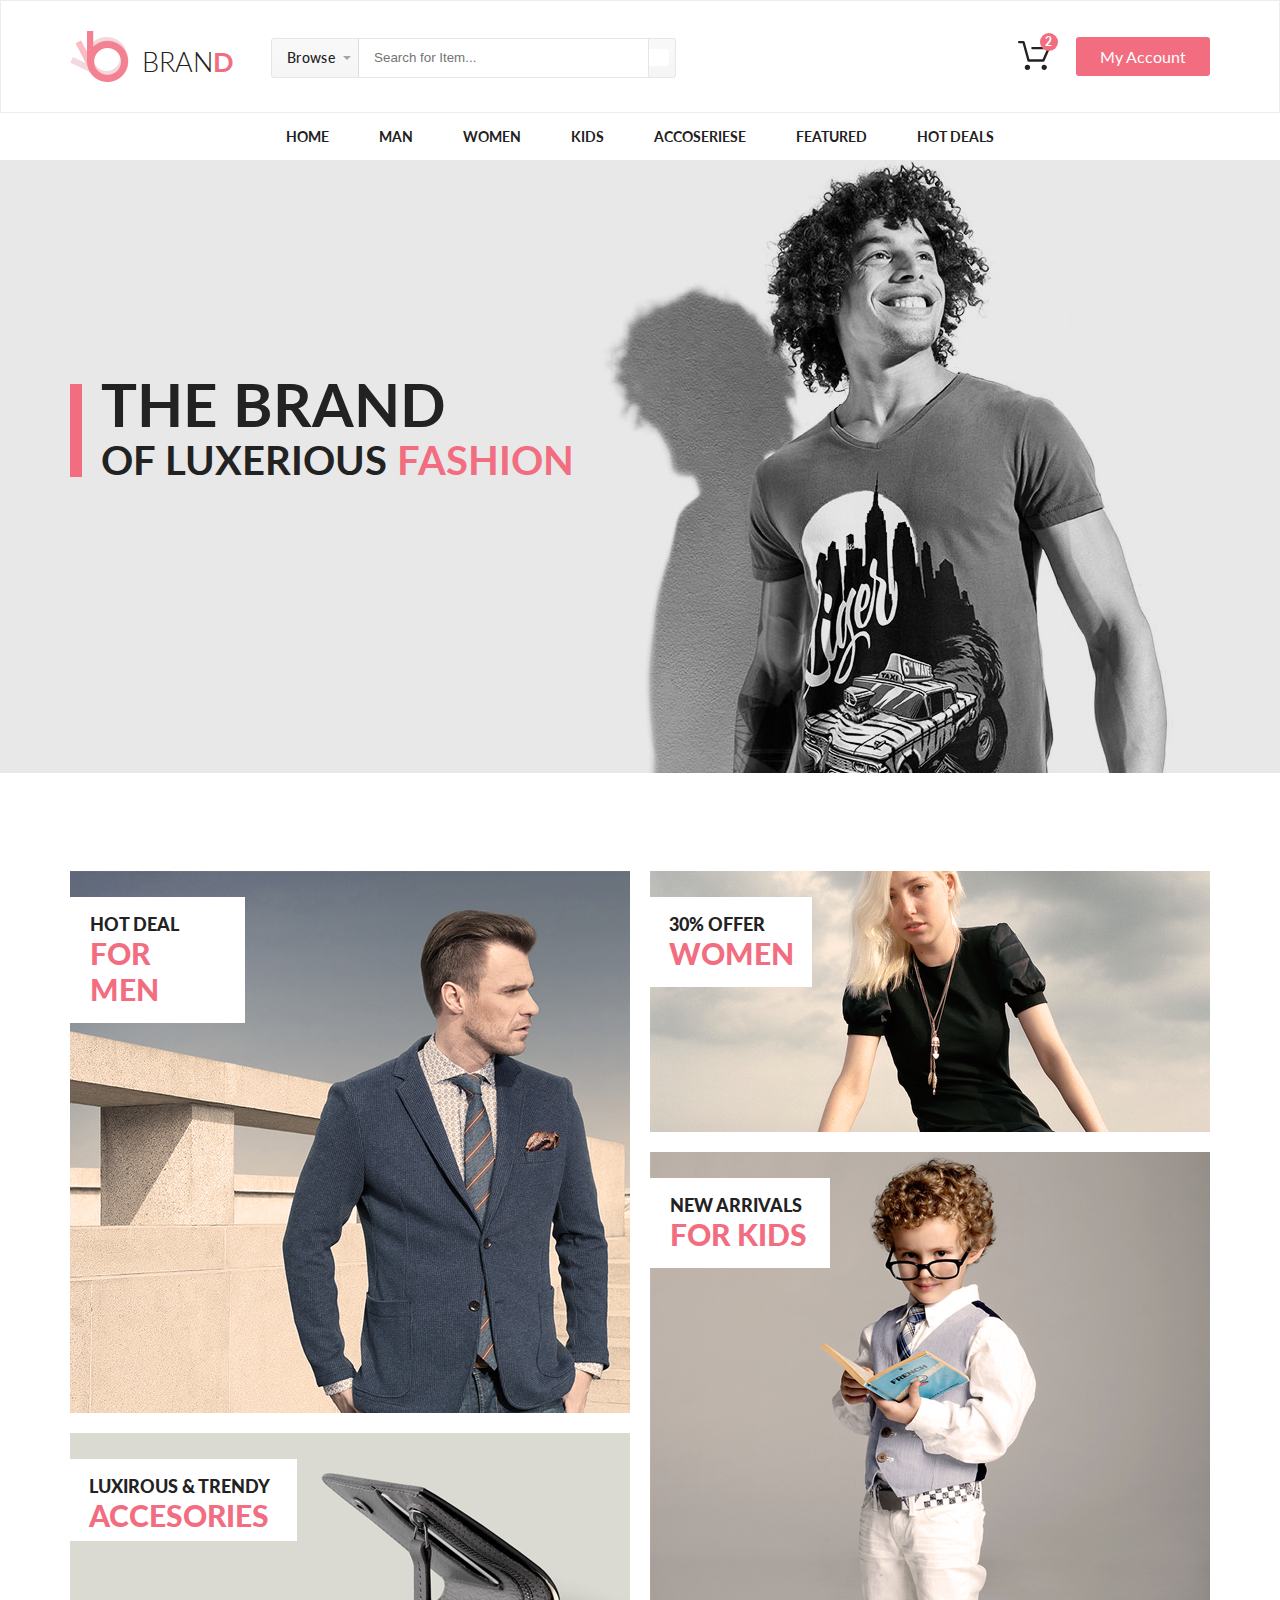
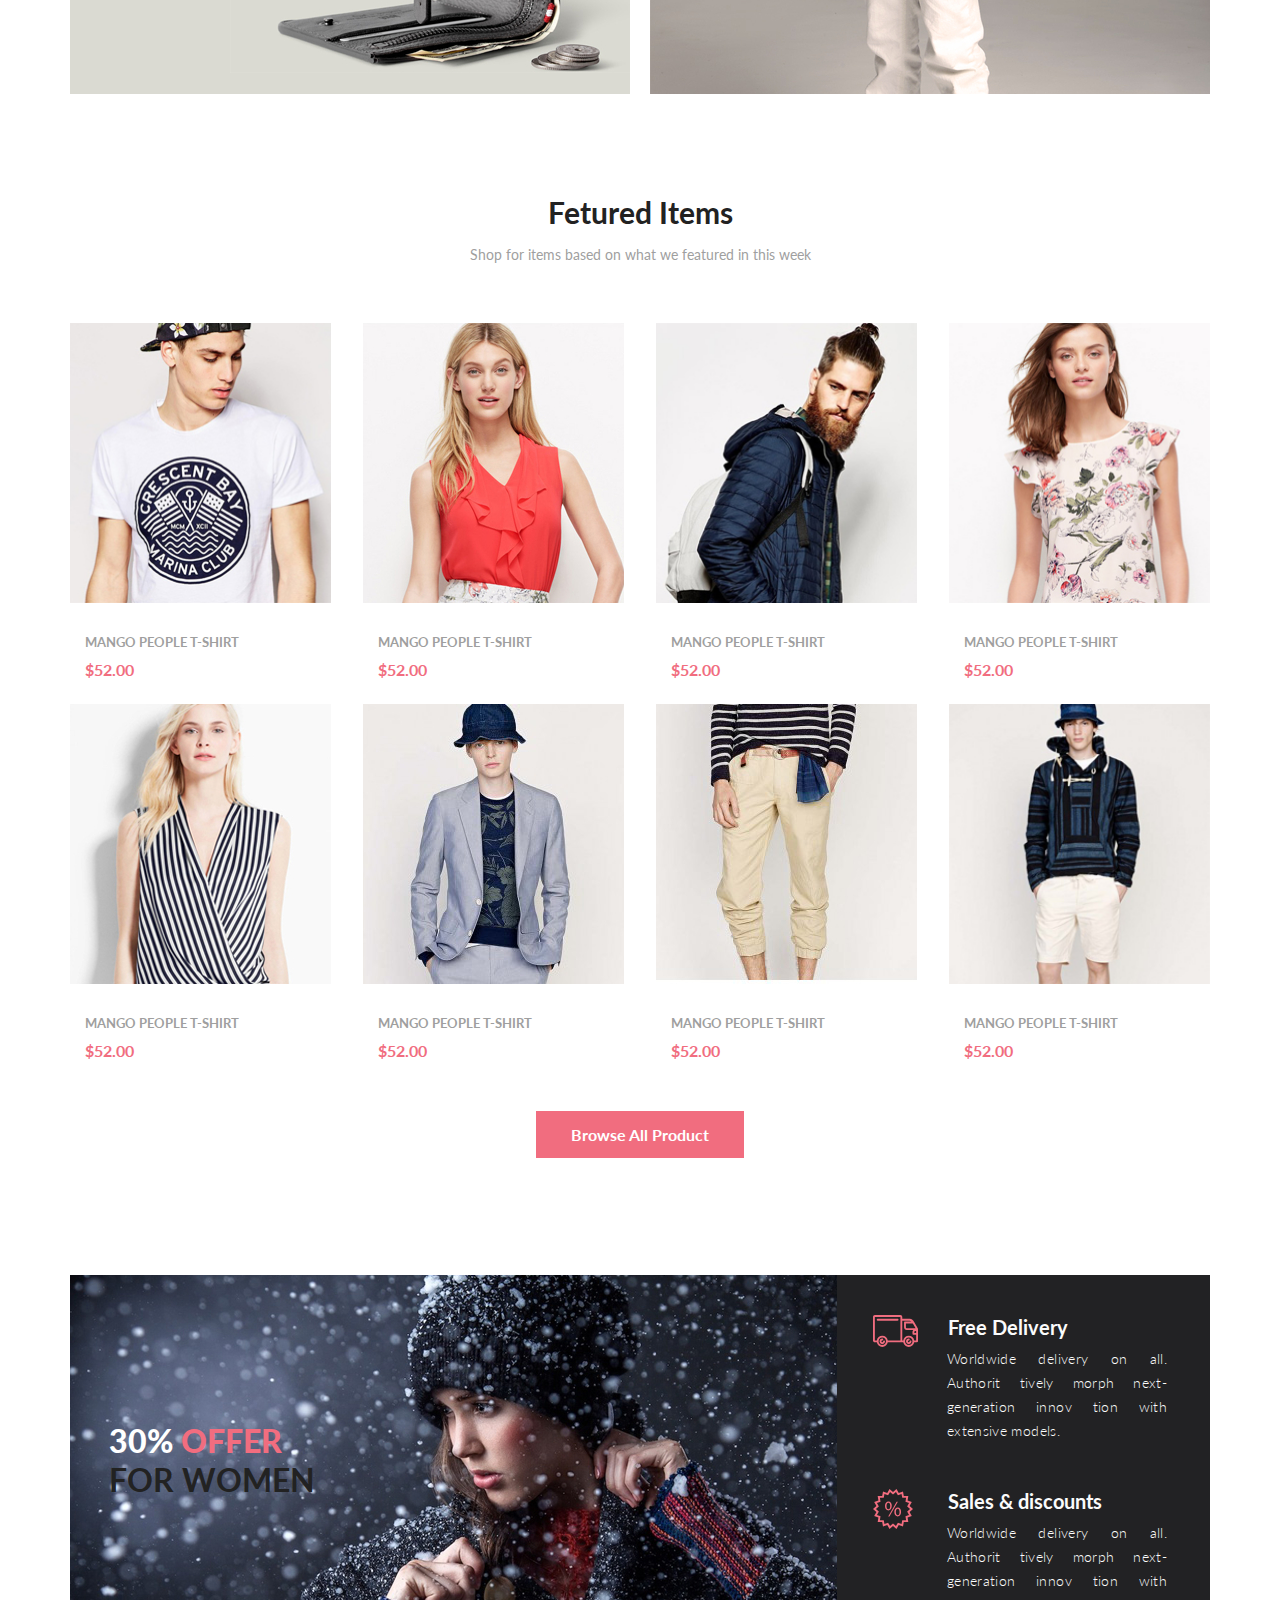
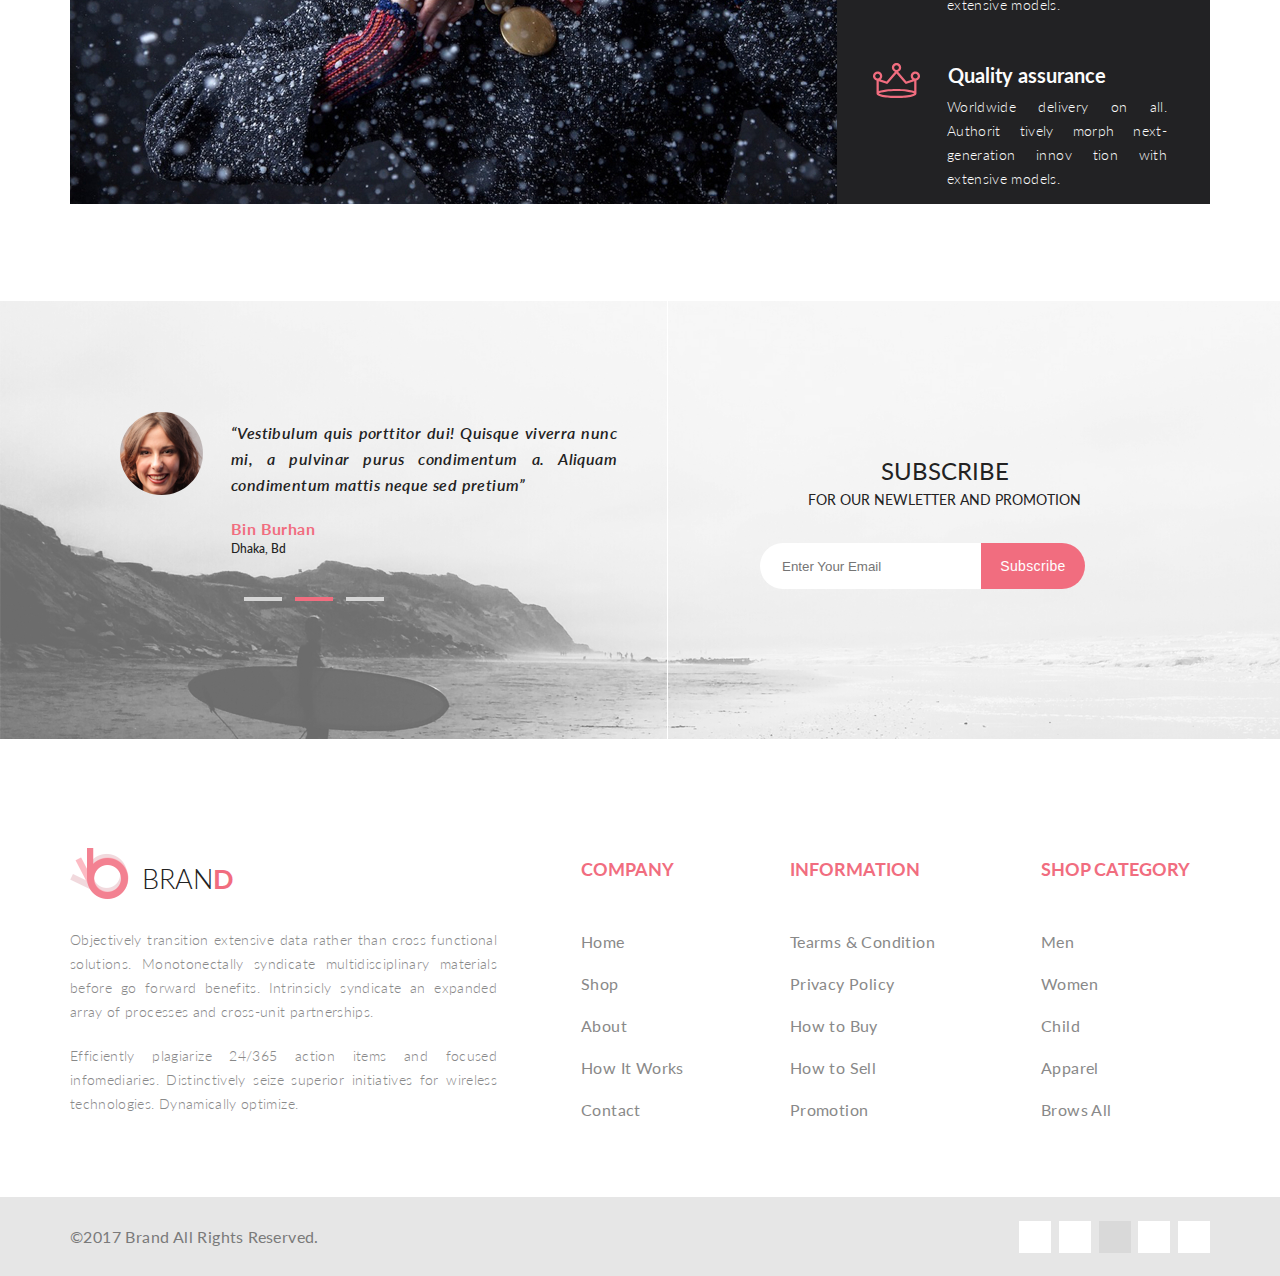
<file: index.html>
<!DOCTYPE html>
<html lang="en">
<head>
    <meta charset="UTF-8">
    <link rel="stylesheet" href="styles/style.css">
    <link href="https://fonts.googleapis.com/css?family=Lato:400,700,900" rel="stylesheet">
    <link href="https://fonts.googleapis.com/css?family=Lato:100,300,400,700,900" rel="stylesheet">
    <link rel="stylesheet" href="https://use.fontawesome.com/releases/v5.6.1/css/all.css" integrity="sha384-gfdkjb5BdAXd+lj+gudLWI+BXq4IuLW5IT+brZEZsLFm++aCMlF1V92rMkPaX4PP" crossorigin="anonymous">
    <title>Brand</title>
</head>
<body>

    <header>
        <div class="container header-flex">
            <div class="header-left">
                <a class ="logo" href="index.html"><img src="images/logo.png" alt="logo">
                    <div class="brand-name">bran<span>d</span></div>
                </a>
                <form class="header-form" action="#">
                    <div class="select" >
                        <div class="browse-container">
                            <a href="product.html" class="browse"> <span>Browse</span></a>
                            <nav class="browse-items">
                                <div class="browse-menu">
                                    <h3><a href="product.html">Women</a></h3>
                                    <ul>
                                        <li class="browse-menu-li"><a href="product.html">Dresses</a></li>
                                        <li class="browse-menu-li"><a href="product.html">Tops</a></li>
                                        <li class="browse-menu-li"><a href="product.html">Sweaters/Knits</a></li>
                                        <li class="browse-menu-li"><a href="product.html">Jackets/Coats</a></li>
                                        <li class="browse-menu-li"><a href="product.html">Blazers</a></li>
                                        <li class="browse-menu-li"><a href="product.html">Denim</a></li>
                                        <li class="browse-menu-li"><a href="product.html">Leggings/Pants</a></li>
                                        <li class="browse-menu-li"><a href="product.html">Skirts/Shorts</a></li>
                                        <li class="browse-menu-li"><a href="product.html">Accessories</a></li>
                                    </ul>
                                </div>
                                <div class="browse-menu">
                                    <h3><a href="product.html">Man</a></h3>
                                    <ul>
                                        <li class="browse-menu-li"><a href="product.html">Tees/Tank tops</a></li>
                                        <li class="browse-menu-li"><a href="product.html">Shirts/Polos</a></li>
                                        <li class="browse-menu-li"><a href="product.html">Sweaters</a></li>
                                        <li class="browse-menu-li"><a href="product.html">Sweatshirts/Hoodies</a></li>
                                        <li class="browse-menu-li"><a href="product.html">Blazers</a></li>
                                        <li class="browse-menu-li"><a href="product.html">Jackets/vests</a></li>
                                    </ul>
                                </div>
                            </nav>
                        </div>
                        <input type="text" placeholder="Search for Item..."> 
                        <a href="product.html" class="find-btn"><i class="fas fa-search"></i></a>
                    </div>
                </form>
            </div>
            <div class="header-right">
                <div class="cart-btn-block">
                        <a href="cart.html">
                            <img class="cart-image" src="images/cart.svg" alt="cart">
                            <span class="cart-items-total">2</span>
                        </a>
                    <div class="cart-items">
                        <div class="top-block">
                            <a href="single-page.html" class="in-cart-item">
                                <div class="item-photo" style="background:url('images/kart-item1.jpg')">
                                </div>
                                <div class="item-container">
                                    <div class="item-info">
                                        <h2>Rebox Zane</h2>
                                        <span>
                                            <i class="fas fa-star"></i>
                                            <i class="fas fa-star"></i>
                                            <i class="fas fa-star"></i>
                                            <i class="fas fa-star"></i>
                                            <i class="fas fa-star-half-alt"></i>
                                        </span>
                                        <h3>1 x $250</h3>
                                    </div> 
                                    <div class="btn-remove-item">
                                        <i class="fas fa-times-circle"></i> 
                                    </div>
                                </div>
                            </a>
                            <a href="single-page.html" class="in-cart-item">
                                <div class="item-photo" style="background:url('images/kart-item2.jpg')"></div>
                                <div class="item-container">
                                    <div class="item-info">
                                        <h2>Rebox Zane</h2>
                                        <span>
                                            <i class="fas fa-star"></i>
                                            <i class="fas fa-star"></i>
                                            <i class="fas fa-star"></i>
                                            <i class="fas fa-star"></i>
                                            <i class="fas fa-star-half-alt"></i>
                                        </span>
                                        <h3>1 x $250</h3>
                                    </div> 
                                    <div class="btn-remove-item">
                                        <i class="fas fa-times-circle"></i> 
                                    </div>
                                </div>
                            </a>
                        </div>
                        <div class="bottom-block">
                            <div class="cart-total-price">	       
                                <div>TOTAL </div>
                                <div> $500.00 </div>
                            </div>
                            <a href="checkout.html" class="cart-btn btn-check-out">Checkout</a>
                            <a href="cart.html" class="cart-btn btn-to-cart">Go to cart</a>
                        </div>
                    </div>
                
                </div>
                
                <a href="#" class="my-account-btn">My Account</a>
            </div>
        </div>
    </header>

    <nav>
        <div class="container">
            <ul class="menu">
                   <li class="menu-list">
                       <a href="index.html" class="menu-link">Home</a>
                    </li>                  
                   <li class="menu-list">
                       <a href="product.html" class="menu-link">Man</a>
                       <nav class="mega-menu">
                           <div class="mega-menu-incide">
                               <h3><a href="product.html">Women</a></h3>
                               <ul>
                                   <li><a href="product.html">Dresses</a></li>
                                   <li><a href="product.html">Tops </a></li>
                                   <li><a href="product.html">Sweaters/Knits</a></li>
                                   <li><a href="product.html">Jackets/Coats</a></li>
                                   <li><a href="product.html">Blazers</a></li>
                                   <li><a href="product.html">Denim</a></li>
                                   <li><a href="product.html">Leggings/Pants</a></li>
                                   <li><a href="product.html">Skirts/Shorts</a></li>
                                   <li><a href="product.html">Accessories</a></li>
                               </ul>
                           </div>
                           <div class="mega-menu-incide">
                               <h3><a href="product.html">Women</a></h3>
                               <ul>
                                   <li><a href="product.html">Dresses</a></li>
                                   <li><a href="product.html">Tops</a></li>
                                   <li><a href="product.html">Sweaters/Knits</a></li>
                                   <li><a href="product.html">Jackets/Coats</a></li>
                               </ul>
                            <br>
                               <h3><a href="product.html">Women</a></h3>
                                <ul>
                                     <li><a href="product.html">Dresses</a></li>
                                     <li><a href="product.html">Tops</a></li>
                                     <li><a href="product.html">Sweaters/Knits</a></li>
                                </ul>
                           </div>
                       
                           <div class="mega-menu-incide">
                                <h3><a href="product.html">Women</a></h3>
                                <ul>
                                    <li><a href="product.html">Dresses</a></li>
                                    <li><a href="product.html">Tops</a></li>
                                    <li><a href="product.html">Sweaters/Knits</a></li>
                                    <li><a href="product.html">Jackets/Coats</a></li>
                                </ul>

                                <div class="mega-menu-img">
                                    <span>Super sale!</span></div>
                            </div>
                       </nav>
                    </li>               
                   <li class="menu-list">
                       <a href="product.html" class="menu-link">Women</a>
                     
                       <nav class="mega-menu">
                           <div class="mega-menu-incide">
                               <h3><a href="product.html">Women</a></h3>
                               <ul>
                                   <li><a href="product.html">Dresses</a></li>
                                   <li><a href="product.html">Tops </a></li>
                                   <li><a href="product.html">Sweaters/Knits</a></li>
                                   <li><a href="product.html">Jackets/Coats</a></li>
                                   <li><a href="product.html">Blazers</a></li>
                                   <li><a href="product.html">Denim</a></li>
                                   <li><a href="product.html">Leggings/Pants</a></li>
                                   <li><a href="product.html">Skirts/Shorts</a></li>
                                   <li><a href="product.html">Accessories</a></li>
                               </ul>
                           </div>
                           <div class="mega-menu-incide">
                               <h3><a href="product.html">Women</a></h3>
                               <ul>
                                   <li><a href="product.html">Dresses</a></li>
                                   <li><a href="product.html">Tops</a></li>
                                   <li><a href="product.html">Sweaters/Knits</a></li>
                                   <li><a href="product.html">Jackets/Coats</a></li>
                               </ul>
                            <br>
                               <h3><a href="product.html">Women</a></h3>
                                <ul>
                                     <li><a href="product.html">Dresses</a></li>
                                     <li><a href="product.html">Tops</a></li>
                                     <li><a href="product.html">Sweaters/Knits</a></li>
                                </ul>
                           </div>
                       
                           <div class="mega-menu-incide">
                                <h3><a href="product.html">Women</a></h3>
                                <ul>
                                    <li><a href="product.html">Dresses</a></li>
                                    <li><a href="product.html">Tops</a></li>
                                    <li><a href="product.html">Sweaters/Knits</a></li>
                                    <li><a href="product.html">Jackets/Coats</a></li>
                                </ul>

                                <div class="mega-menu-img"><span>Super 
                                        sale!</span></div>
                            </div>
                       </nav>
                    </li>                 
                   <li class="menu-list">
                       <a href="product.html" class="menu-link">Kids</a>
                       <nav class="mega-menu">
                           <div class="mega-menu-incide">
                               <h3><a href="product.html">Women</a></h3>
                               <ul>
                                   <li><a href="product.html">Dresses</a></li>
                                   <li><a href="product.html">Tops </a></li>
                                   <li><a href="product.html">Sweaters/Knits</a></li>
                                   <li><a href="product.html">Jackets/Coats</a></li>
                                   <li><a href="product.html">Blazers</a></li>
                                   <li><a href="product.html">Denim</a></li>
                                   <li><a href="product.html">Leggings/Pants</a></li>
                                   <li><a href="product.html">Skirts/Shorts</a></li>
                                   <li><a href="product.html">Accessories</a></li>
                               </ul>
                           </div>
                           <div class="mega-menu-incide">
                               <h3><a href="product.html">Women</a></h3>
                               <ul>
                                   <li><a href="product.html">Dresses</a></li>
                                   <li><a href="product.html">Tops</a></li>
                                   <li><a href="product.html">Sweaters/Knits</a></li>
                                   <li><a href="product.html">Jackets/Coats</a></li>
                               </ul>
                            <br>
                               <h3><a href="product.html">Women</a></h3>
                                <ul>
                                     <li><a href="product.html">Dresses</a></li>
                                     <li><a href="product.html">Tops</a></li>
                                     <li><a href="product.html">Sweaters/Knits</a></li>
                                </ul>
                           </div>
                       
                           <div class="mega-menu-incide">
                                <h3><a href="product.html">Women</a></h3>
                                <ul>
                                    <li><a href="product.html">Dresses</a></li>
                                    <li><a href="product.html">Tops</a></li>
                                    <li><a href="product.html">Sweaters/Knits</a></li>
                                    <li><a href="product.html">Jackets/Coats</a></li>
                                </ul>

                                <div class="mega-menu-img">
                                    <span>Super sale!</span>
                                </div>
                            </div>
                       </nav>
                    </li>                 
                   <li class="menu-list">
                       <a href="product.html" class="menu-link">Accoseriese</a>
                       <nav class="mega-menu">
                           <div class="mega-menu-incide">
                               <h3><a href="product.html">Women</a></h3>
                               <ul>
                                   <li><a href="product.html">Dresses</a></li>
                                   <li><a href="product.html">Tops </a></li>
                                   <li><a href="product.html">Sweaters/Knits</a></li>
                                   <li><a href="product.html">Jackets/Coats</a></li>
                                   <li><a href="product.html">Blazers</a></li>
                                   <li><a href="product.html">Denim</a></li>
                                   <li><a href="product.html">Leggings/Pants</a></li>
                                   <li><a href="product.html">Skirts/Shorts</a></li>
                                   <li><a href="product.html">Accessories</a></li>
                               </ul>
                           </div>
                           <div class="mega-menu-incide">
                               <h3><a href="product.html">Women</a></h3>
                               <ul>
                                   <li><a href="product.html">Dresses</a></li>
                                   <li><a href="product.html">Tops</a></li>
                                   <li><a href="product.html">Sweaters/Knits</a></li>
                                   <li><a href="product.html">Jackets/Coats</a></li>
                               </ul>
                            <br>
                               <h3><a href="product.html">Women</a></h3>
                                <ul>
                                     <li><a href="product.html">Dresses</a></li>
                                     <li><a href="product.html">Tops</a></li>
                                     <li><a href="product.html">Sweaters/Knits</a></li>
                                </ul>
                           </div>
                       
                           <div class="mega-menu-incide">
                                <h3><a href="product.html">Women</a></h3>
                                <ul>
                                    <li><a href="product.html">Dresses</a></li>
                                    <li><a href="product.html">Tops</a></li>
                                    <li><a href="product.html">Sweaters/Knits</a></li>
                                    <li><a href="product.html">Jackets/Coats</a></li>
                                </ul>

                                <div class="mega-menu-img">
                                    <span>Super sale!</span>
                                </div>
                            </div>
                       </nav>
                    </li>                  
                   <li class="menu-list">
                       <a href="product.html" class="menu-link">Featured</a>
                       <nav class="mega-menu">
                           <div class="mega-menu-incide">
                               <h3><a href="product.html">Women</a></h3>
                               <ul>
                                   <li><a href="product.html">Dresses</a></li>
                                   <li><a href="product.html">Tops </a></li>
                                   <li><a href="product.html">Sweaters/Knits</a></li>
                                   <li><a href="product.html">Jackets/Coats</a></li>
                                   <li><a href="product.html">Blazers</a></li>
                                   <li><a href="product.html">Denim</a></li>
                                   <li><a href="product.html">Leggings/Pants</a></li>
                                   <li><a href="product.html">Skirts/Shorts</a></li>
                                   <li><a href="product.html">Accessories</a></li>
                               </ul>
                           </div>
                           <div class="mega-menu-incide">
                               <h3><a href="product.html">Women</a></h3>
                               <ul>
                                   <li><a href="product.html">Dresses</a></li>
                                   <li><a href="product.html">Tops</a></li>
                                   <li><a href="product.html">Sweaters/Knits</a></li>
                                   <li><a href="product.html">Jackets/Coats</a></li>
                               </ul>
                            <br>
                               <h3><a href="product.html">Women</a></h3>
                                <ul>
                                     <li><a href="product.html">Dresses</a></li>
                                     <li><a href="product.html">Tops</a></li>
                                     <li><a href="product.html">Sweaters/Knits</a></li>
                                </ul>
                           </div>
                       
                           <div class="mega-menu-incide">
                                <h3><a href="product.html">Women</a></h3>
                                <ul>
                                    <li><a href="product.html">Dresses</a></li>
                                    <li><a href="product.html">Tops</a></li>
                                    <li><a href="product.html">Sweaters/Knits</a></li>
                                    <li><a href="product.html">Jackets/Coats</a></li>
                                </ul>

                                <div class="mega-menu-img"><span>Super 
                                        sale!</span></div>
                            </div>
                       </nav>
                    </li>                   
                   <li class="menu-list">
                       <a href="product.html" class="menu-link">Hot Deals </a>
                       <nav class="mega-menu">
                           <div class="mega-menu-incide">
                               <h3><a href="product.html">Women</a></h3>
                               <ul>
                                   <li><a href="product.html">Dresses</a></li>
                                   <li><a href="product.html">Tops </a></li>
                                   <li><a href="product.html">Sweaters/Knits</a></li>
                                   <li><a href="product.html">Jackets/Coats</a></li>
                                   <li><a href="product.html">Blazers</a></li>
                                   <li><a href="product.html">Denim</a></li>
                                   <li><a href="product.html">Leggings/Pants</a></li>
                                   <li><a href="product.html">Skirts/Shorts</a></li>
                                   <li><a href="product.html">Accessories</a></li>
                               </ul>
                           </div>
                           <div class="mega-menu-incide">
                               <h3><a href="product.html">Women</a></h3>
                               <ul>
                                   <li><a href="product.html">Dresses</a></li>
                                   <li><a href="product.html">Tops</a></li>
                                   <li><a href="product.html">Sweaters/Knits</a></li>
                                   <li><a href="product.html">Jackets/Coats</a></li>
                               </ul>
                            <br>
                               <h3><a href="product.html">Women</a></h3>
                                <ul>
                                     <li><a href="product.html">Dresses</a></li>
                                     <li><a href="product.html">Tops</a></li>
                                     <li><a href="product.html">Sweaters/Knits</a></li>
                                </ul>
                           </div>
                       
                           <div class="mega-menu-incide">
                                <h3><a href="product.html">Women</a></h3>
                                <ul>
                                    <li><a href="product.html">Dresses</a></li>
                                    <li><a href="product.html">Tops</a></li>
                                    <li><a href="product.html">Sweaters/Knits</a></li>
                                    <li><a href="product.html">Jackets/Coats</a></li>
                                </ul>

                                <div class="mega-menu-img">
                                    <span>Super sale!</span>
                                </div>
                            </div>
                       </nav>
                    </li>  
            </ul>
        </div>
       
    </nav>

    <div class="promo">
        <div class="container">
            <div class="promo-content">
                <div class="promo-text">
                    <h2 class="promo-h2">THE BRAND</h2>
                    <h3 class="promo-h3">OF LUXERIOUS <span>FASHION</span></h3>
                </div>            
            </div>
        </div>
    </div>

    <div class="container">
        <div class="body-content">
            <div class="content-hot">
                <a href="product.html" class="hot-deal">
                    <div class="text hot-deal-text">
                        HOT DEAL<br>
                        <span>FOR MEN</span> 
                    </div>
                </a>
                <a href="product.html" class="trendy">
                    <div class="text trendy-text">
                        LUXIROUS & trendy<br>
                        <span>ACCESORIES</span> 
                    </div>
                    <div class="trendy-img"></div>
                </a>
                <a href="product.html" class="offer-deal">
                    <div class="text offer-deal-text">
                            30% offer<br>
                        <span>women</span> 
                    </div>
                </a>
                <a href="product.html" class="new-arrivals">
                    <div class="text new-arrivals-text">
                        new arrivals<br>
                        <span>FOR kids</span> 
                    </div>
                </a>
            </div>

            <section>
                <div class="featured-text">
                    <h1>Fetured Items </h1>
                    <p>Shop for items based on what we featured in this week</p>
                </div>
                <div class="featured-container">
                    <!-- <div class="content-featured"> -->
                    <div class="product-item">
                        <a href="single-page.html" class="item">
                            <div class="item-photo" style="background-image:url('images/shirt.jpg')"></div>
                            <div class="item-text">
                                <p class="item-name">Mango  People  T-shirt</p>
                                <div class="item-price">$52.00</div>
                            </div> 
                        </a>
                        <a href="#" class="to-cart"> 
                            <img class="cart" src="images/cart-item.svg" alt="cart">
                            <span>Add to cart</span>
                        </a>
                    </div>
                
                    <div class="product-item">
                        <a href="single-page.html" class="item">
                            <div class="item-photo" style="background-image:url('images/shirt2.jpg')"></div>
                            <div class="item-text">
                                <p class="item-name">Mango  People  T-shirt</p>
                                <div class="item-price">$52.00</div>
                            </div>
                        </a>
                        <a href="#" class="to-cart"> 
                            <img class="cart" src="images/cart-item.svg" alt="cart">
                            <span>Add to cart</span>
                        </a>
                    </div>

                    <div class="product-item">
                        <a href="single-page.html" class="item">
                            <div class="item-photo" style="background-image:url('images/shirt3.jpg')"></div>
                            <div class="item-text">
                                <p class="item-name">Mango  People  T-shirt</p>
                                <div class="item-price">$52.00</div>
                            </div> 
                        </a>
                        <a href="#" class="to-cart"> 
                            <img class="cart" src="images/cart-item.svg" alt="cart">
                            <span>Add to cart</span>
                        </a>
                    </div>
                    <div class="product-item">
                        <a href="single-page.html" class="item">
                            <div class="item-photo" style="background-image:url('images/shirt4.jpg')"></div>
                            <div class="item-text">
                                <p class="item-name">Mango  People  T-shirt</p>
                                <div class="item-price">$52.00</div>
                            </div> 
                        </a>
                        <a href="#" class="to-cart"> 
                            <img class="cart" src="images/cart-item.svg" alt="cart">
                            <span>Add to cart</span>
                        </a>
                    </div>
                    <div class="product-item">
                        <a href="single-page.html" class="item">
                            <div class="item-photo" style="background-image:url('images/shirt5.jpg')"></div>
                            <div class="item-text">
                                <p class="item-name">Mango  People  T-shirt</p>
                                <div class="item-price">$52.00</div>
                            </div> 
                        </a>
                        <a href="#" class="to-cart"> 
                            <img class="cart" src="images/cart-item.svg" alt="cart">
                            <span>Add to cart</span>
                        </a>
                    </div>

                    <div class="product-item">
                        <a href="single-page.html" class="item">
                            <div class="item-photo" style="background-image:url('images/shirt6.jpg')"></div>
                            <div class="item-text">
                                <p class="item-name">Mango  People  T-shirt</p>
                                <div class="item-price">$52.00</div>
                            </div> 
                        </a>
                        <a href="#" class="to-cart"> 
                            <img class="cart" src="images/cart-item.svg" alt="cart">
                            <span>Add to cart</span>
                        </a>
                    </div>

                    <div class="product-item">
                        <a href="single-page.html" class="item">
                            <div class="item-photo" style="background-image:url('images/shirt7.jpg')"></div>
                            <div class="item-text">
                                <p class="item-name">Mango  People  T-shirt</p>
                            <div class="item-price">$52.00</div>
                            </div> 
                        </a>
                        <a href="#" class="to-cart"> 
                            <img class="cart" src="images/cart-item.svg" alt="cart">
                            <span>Add to cart</span>
                        </a>
                    </div>

                    <div class="product-item">
                        <a href="single-page.html" class="item">
                            <div class="item-photo" style="background-image:url('images/shirt8.jpg')"></div>
                            <div class="item-text">
                                <p class="item-name">Mango  People  T-shirt</p>
                            <div class="item-price">$52.00</div>
                            </div> 
                        </a>
                        <a href="#" class="to-cart"> 
                            <img class="cart" src="images/cart-item.svg" alt="cart">
                            <span>Add to cart</span>
                        </a>
                    </div> 
                </div>
            </section>

            <div class="btn-allproducts-container">
                <a class="btn-all-products" href="#">Browse All Product</a>
            </div> 

            <div class="info-container">
                <div class="content-info">
                    <a href="product.html" class="content-left">
                        <div class="info-text">
                            <h1>30% <span>OFFER</span></h1>
                            <h2>FOR WOMEN</h2>
                        </div>
                    </a>
                    <div class="content-right">
                        <div class="shop-info">
                            <div class="shop-info-left">
                                <img src="images/dellivery.svg" alt="dellivery">
                            </div>
                            <article class="shop-info-right">
                                <h3>Free Delivery</h3>
                                <p>
                                    Worldwide delivery on all. Authorit tively morph next-generation innov tion with extensive models.
                                </p>
                            </article>
                        </div>

                        <div class="shop-info">
                            <div class="shop-info-left">
                                <img src="images/discount.svg" alt="discount">
                            </div>
                            <article class="shop-info-right">
                                <h3>Sales & discounts</h3>
                                <p>Worldwide delivery on all. Authorit tively morph next-generation innov tion with extensive models.</p>
                            </article>
                        </div>

                        <div class="shop-info">
                            <div class="shop-info-left">
                                <img src="images/quality.svg" alt="quality">
                            </div>
                            <article class="shop-info-right">
                                <h3>Quality assurance</h3>
                                <p>Worldwide delivery on all. Authorit tively morph next-generation innov tion with extensive models.</p>
                            </article>
                        </div>

                    </div>
                </div>
            </div>

        </div>
    </div>

    <div class="comments-block">
        <div class="bg">
            <img src="images/bg_bottom.jpg" alt="bg_bottom.jpg">
        </div>
        <div class="container-feed">
            <div class="content">

                <div class="feed-block">
                    <figure class="comment">
                        <a href="#" class="user-photo">
                            <img src ="images/user-photo.png" alt="user-photo">
                        </a>
                        <div class="user-comment">
                            <div class="comment-text">“Vestibulum quis porttitor dui! Quisque viverra nunc mi, 
                                    a pulvinar purus condimentum a. Aliquam condimentum mattis neque sed pretium”
                            </div>
                            <div class="user-name">
                                <a href="#">Bin Burhan</a>
                                Dhaka, Bd
                            </div>
                            <div class="comment-nav">
                                <a href="#" class="nav-inactive"></a>
                                <a href="#" class="nav-active"></a>
                                <a href="#" class="nav-inactive"></a>
                            </div>
                        </div>
                    </figure>
                </div>

                <div class="subcribe-form">
                    <article class="text-block">
                        <h1>Subscribe</h1>
                        <p>FOR OUR NEWLETTER AND PROMOTION</p>
                    </article>
                
                    <div class="email-form">
                        <input class="email-form-input" type="email" placeholder="Enter Your Email">
                        <button type="submit" class="btn-subscribe">
                            <span>Subscribe</span>
                        </button>
                    </div>
                </div>
            </div>         
        </div>
    </div>

    <div class="promo-bottom">
        <div class="container">
            <div class="content-bottom">
                <div class="about">
                    <a class="logo" href="index.html"><img src="images/logo.png" alt="logo">
                        <div class="brand-name">bran<span>d</span></div>
                    </a>
                    <div class="about-text">
                        <p class="about-text-p">
                            Objectively transition extensive data rather than cross functional solutions. Monotonectally syndicate multidisciplinary materials before go forward benefits. Intrinsicly syndicate an expanded array of processes and cross-unit partnerships.
                        </p>
                        <p class="about-text-p">
                            Efficiently plagiarize 24/365 action items and focused infomediaries.
                            Distinctively seize superior initiatives for wireless technologies. Dynamically optimize.
                        </p>
                    </div>
                </div>

                <nav class="content-bottom-nav">
                    <div class="nav-menu menu-company">
                        <h3>COMPANY</h3>
                        <ul>
                            <li class="menu-company-li"><a href="index.html">Home</a></li>
                            <li class="menu-company-li"><a href="product.html"> Shop </a></li>
                            <li class="menu-company-li"><a href="#">About</a></li>
                            <li class="menu-company-li"><a href="#">How It Works</a></li>
                            <li class="menu-company-li"><a href="#">Contact</a></li>
                        </ul>
                    </div>
                    <div class="nav-menu menu-information">
                        <h3>INFORMATION</h3>
                        <ul>
                            <li class="menu-company-li"><a href="#">Tearms & Condition</a></li>
                            <li class="menu-company-li"><a href="#">Privacy Policy</a></li>
                            <li class="menu-company-li"><a href="#">How to Buy</a></li>
                            <li class="menu-company-li"><a href="#">How to Sell</a></li>
                            <li class="menu-company-li"><a href="#">Promotion</a></li>
                        </ul>
                    </div>
                    <div class="nav-menu menu-shop-category">
                        <h3>SHOP CATEGORY</h3>
                        <ul>
                            <li class="menu-company-li"><a href="product.html">Men </a></li>
                            <li class="menu-company-li"><a href="product.html">Women</a></li>
                            <li class="menu-company-li"><a href="product.html">Child</a></li>
                            <li class="menu-company-li"><a href="product.html">Apparel</a></li>
                            <li class="menu-company-li"><a href="product.html">Brows All</a></li>
                        </ul>
                    </div>
                </nav>
            </div>
        </div>
    </div>

    <footer>
        <div class="container">
            <div class="footer-right">
            &copy;2017  Brand  All Rights Reserved. 
            </div>
            <div class="footer-left">
                <a class="social-btn"><i class="fab fa-facebook-f"></i></a>
                <a class="social-btn"><i class="fab fa-twitter"></i></a>
                <a class="social-btn in"><i class="fab fa-linkedin-in"></i></a>
                <a class="social-btn"><i class="fab fa-pinterest-p"></i></a>
                <a class="social-btn"><i class="fab fa-google-plus-g"></i></a>
            </div>
        </div>
    </footer>
</body>
</html>
</file>
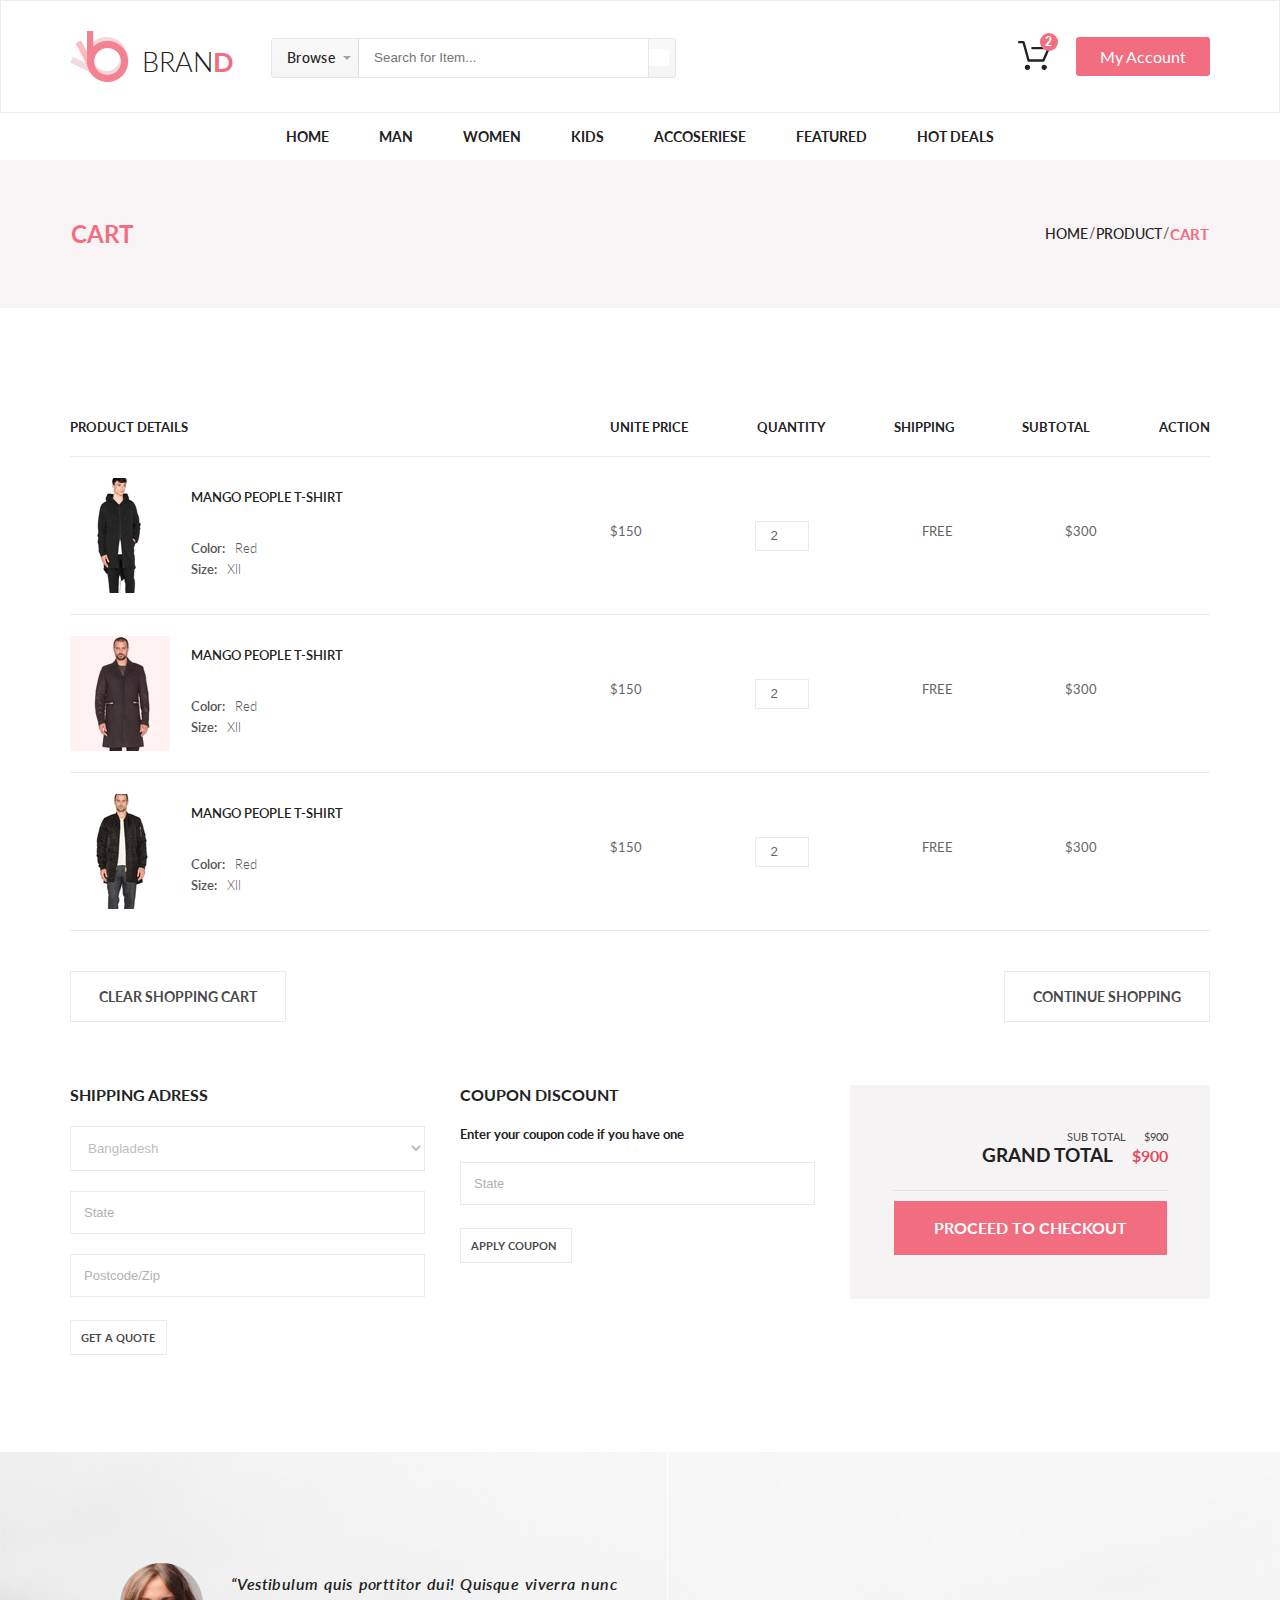
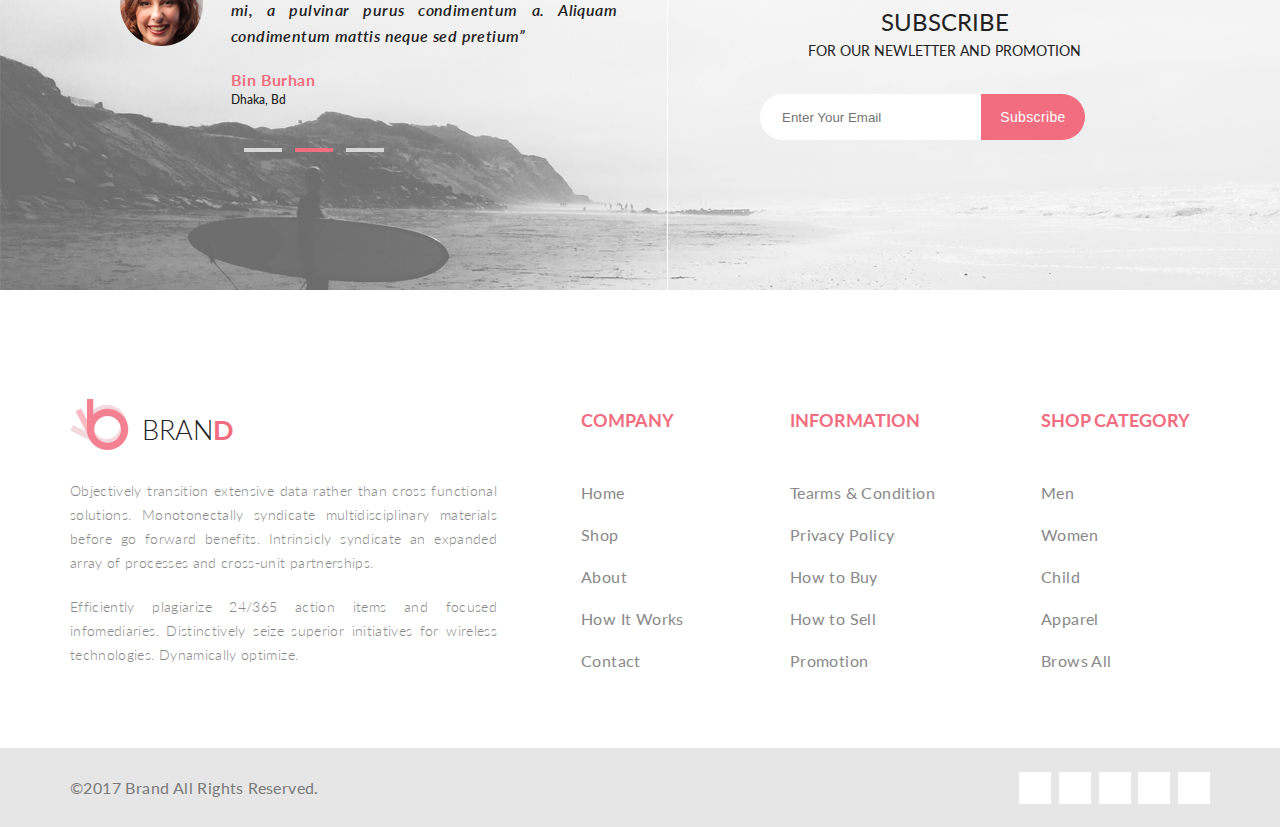
<file: cart.html>
<!DOCTYPE html>
<html lang="en">
<head>
    <meta charset="UTF-8">
    <link rel="stylesheet" href="styles/style.css">
    <link href="https://fonts.googleapis.com/css?family=Lato:400,700,900" rel="stylesheet">
    <link href="https://fonts.googleapis.com/css?family=Lato:100,300,400,700,900" rel="stylesheet">
    <link rel="stylesheet" href="https://use.fontawesome.com/releases/v5.6.1/css/all.css" integrity="sha384-gfdkjb5BdAXd+lj+gudLWI+BXq4IuLW5IT+brZEZsLFm++aCMlF1V92rMkPaX4PP" crossorigin="anonymous">
    <title>Brand</title>
</head>
<body>

    <header>
        <div class="container header-flex">
            <div class="header-left">
                <a class ="logo" href="index.html"><img src="images/logo.png" alt="logo">
                    <div class="brand-name">bran<span>d</span></div>
                </a>
                <form class="header-form" action="#">
                    <div class="select" >
                        <div class="browse-container">
                            <a href="product.html" class="browse"> <span>Browse</span></a>
                            <nav class="browse-items">
                                <div class="browse-menu">
                                    <h3><a href="product.html">Women</a></h3>
                                    <ul>
                                        <li class="browse-menu-li"><a href="product.html">Dresses</a></li>
                                        <li class="browse-menu-li"><a href="product.html">Tops</a></li>
                                        <li class="browse-menu-li"><a href="product.html">Sweaters/Knits</a></li>
                                        <li class="browse-menu-li"><a href="product.html">Jackets/Coats</a></li>
                                        <li class="browse-menu-li"><a href="product.html">Blazers</a></li>
                                        <li class="browse-menu-li"><a href="product.html">Denim</a></li>
                                        <li class="browse-menu-li"><a href="product.html">Leggings/Pants</a></li>
                                        <li class="browse-menu-li"><a href="product.html">Skirts/Shorts</a></li>
                                        <li class="browse-menu-li"><a href="product.html">Accessories</a></li>
                                    </ul>
                                </div>
                                <div class="browse-menu">
                                    <h3><a href="product.html">Man</a></h3>
                                    <ul>
                                        <li class="browse-menu-li"><a href="product.html">Tees/Tank tops</a></li>
                                        <li class="browse-menu-li"><a href="product.html">Shirts/Polos</a></li>
                                        <li class="browse-menu-li"><a href="product.html">Sweaters</a></li>
                                        <li class="browse-menu-li"><a href="product.html">Sweatshirts/Hoodies</a></li>
                                        <li class="browse-menu-li"><a href="product.html">Blazers</a></li>
                                        <li class="browse-menu-li"><a href="product.html">Jackets/vests</a></li>
                                    </ul>
                                </div>
                            </nav>
                        </div>
                        <input type="text" placeholder="Search for Item...">
                        <a href="product.html" class="find-btn"><i class="fas fa-search"></i></a>
                    </div>
                </form>
            </div>
            <div class="header-right">
                <div class="cart-btn-block">
                    <a href="cart.html">
                        <img class="cart-image" src="images/cart.svg" alt="cart">
                        <span class="cart-items-total">2</span>
                    </a>
                    <div class="cart-items">
                        <div class="top-block">
                            <a href="single-page.html" class="in-cart-item">
                                <div class="item-photo" style="background:url('images/kart-item1.jpg')">
                                </div>
                                <div class="item-container">
                                    <div class="item-info">
                                        <h2 class="top-block-h2">Rebox Zane</h2>
                                        <span>
                                            <i class="fas fa-star"></i>
                                            <i class="fas fa-star"></i>
                                            <i class="fas fa-star"></i>
                                            <i class="fas fa-star"></i>
                                            <i class="fas fa-star-half-alt"></i>
                                            </span>
                                        <h3 class="top-block-h3">1 x $250</h3>
                                    </div>
                                    <div class="btn-remove-item">
                                        <i class="fas fa-times-circle"></i>
                                    </div>
                                </div>
                            </a>
                            <a href="single-page.html" class="in-cart-item">
                                <div class="item-photo" style="background:url('images/kart-item2.jpg')"></div>
                                <div class="item-container">
                                    <div class="item-info">
                                        <h2>Rebox Zane</h2>
                                        <span>
                                            <i class="fas fa-star"></i>
                                            <i class="fas fa-star"></i>
                                            <i class="fas fa-star"></i>
                                            <i class="fas fa-star"></i>
                                            <i class="fas fa-star-half-alt"></i>
                                            </span>
                                        <h3>1 x $250</h3>
                                    </div>
                                    <div class="btn-remove-item">
                                        <i class="fas fa-times-circle"></i>
                                    </div>
                                </div>
                            </a>
                        </div>
                        <div class="bottom-block">
                            <div class="cart-total-price">
                                <div>TOTAL </div>
                                <div> $500.00 </div>
                            </div>
                            <a href="checkout.html" class="cart-btn btn-check-out">Checkout</a>
                            <a href="cart.html" class="cart-btn btn-to-cart">Go to cart</a>
                        </div>
                    </div>

                </div>
                <a href="#" class="my-account-btn">My Account</a>
            </div>
        </div>
    </header>

    <nav>
        <div class="container">
            <ul class="menu">
                <li class="menu-list">
                    <a href="index.html" class="menu-link">Home</a>
                </li>
                <li class="menu-list">
                    <a href="product.html" class="menu-link">Man</a>
                    <nav class="mega-menu">
                        <div class="mega-menu-incide">
                            <h3><a href="product.html">Women</a></h3>
                            <ul>
                                <li><a href="product.html">Dresses</a></li>
                                <li><a href="product.html">Tops </a></li>
                                <li><a href="product.html">Sweaters/Knits</a></li>
                                <li><a href="product.html">Jackets/Coats</a></li>
                                <li><a href="product.html">Blazers</a></li>
                                <li><a href="product.html">Denim</a></li>
                                <li><a href="product.html">Leggings/Pants</a></li>
                                <li><a href="product.html">Skirts/Shorts</a></li>
                                <li><a href="product.html">Accessories</a></li>
                            </ul>
                        </div>
                        <div class="mega-menu-incide">
                            <h3><a href="product.html">Women</a></h3>
                            <ul>
                                <li><a href="product.html">Dresses</a></li>
                                <li><a href="product.html">Tops</a></li>
                                <li><a href="product.html">Sweaters/Knits</a></li>
                                <li><a href="product.html">Jackets/Coats</a></li>
                            </ul>
                            <br>
                            <h3><a href="product.html">Women</a></h3>
                            <ul>
                                <li><a href="product.html">Dresses</a></li>
                                <li><a href="product.html">Tops</a></li>
                                <li><a href="product.html">Sweaters/Knits</a></li>
                            </ul>
                        </div>

                        <div class="mega-menu-incide">
                            <h3><a href="product.html">Women</a></h3>
                            <ul>
                                <li><a href="product.html">Dresses</a></li>
                                <li><a href="product.html">Tops</a></li>
                                <li><a href="product.html">Sweaters/Knits</a></li>
                                <li><a href="product.html">Jackets/Coats</a></li>
                            </ul>

                            <div class="mega-menu-img">
                                <span>Super sale!</span></div>
                        </div>
                    </nav>
                </li>
                <li class="menu-list">
                    <a href="product.html" class="menu-link">Women</a>

                    <nav class="mega-menu">
                        <div class="mega-menu-incide">
                            <h3><a href="product.html">Women</a></h3>
                            <ul>
                                <li><a href="product.html">Dresses</a></li>
                                <li><a href="product.html">Tops </a></li>
                                <li><a href="product.html">Sweaters/Knits</a></li>
                                <li><a href="product.html">Jackets/Coats</a></li>
                                <li><a href="product.html">Blazers</a></li>
                                <li><a href="product.html">Denim</a></li>
                                <li><a href="product.html">Leggings/Pants</a></li>
                                <li><a href="product.html">Skirts/Shorts</a></li>
                                <li><a href="product.html">Accessories</a></li>
                            </ul>
                        </div>
                        <div class="mega-menu-incide">
                            <h3><a href="product.html">Women</a></h3>
                            <ul>
                                <li><a href="product.html">Dresses</a></li>
                                <li><a href="product.html">Tops</a></li>
                                <li><a href="product.html">Sweaters/Knits</a></li>
                                <li><a href="product.html">Jackets/Coats</a></li>
                            </ul>
                            <br>
                            <h3><a href="product.html">Women</a></h3>
                            <ul>
                                <li><a href="product.html">Dresses</a></li>
                                <li><a href="product.html">Tops</a></li>
                                <li><a href="product.html">Sweaters/Knits</a></li>
                            </ul>
                        </div>

                        <div class="mega-menu-incide">
                            <h3><a href="product.html">Women</a></h3>
                            <ul>
                                <li><a href="product.html">Dresses</a></li>
                                <li><a href="product.html">Tops</a></li>
                                <li><a href="product.html">Sweaters/Knits</a></li>
                                <li><a href="product.html">Jackets/Coats</a></li>
                            </ul>

                            <div class="mega-menu-img"><span>Super
                                            sale!</span></div>
                        </div>
                    </nav>
                </li>
                <li class="menu-list">
                    <a href="product.html" class="menu-link">Kids</a>
                    <nav class="mega-menu">
                        <div class="mega-menu-incide">
                            <h3><a href="product.html">Women</a></h3>
                            <ul>
                                <li><a href="product.html">Dresses</a></li>
                                <li><a href="product.html">Tops </a></li>
                                <li><a href="product.html">Sweaters/Knits</a></li>
                                <li><a href="product.html">Jackets/Coats</a></li>
                                <li><a href="product.html">Blazers</a></li>
                                <li><a href="product.html">Denim</a></li>
                                <li><a href="product.html">Leggings/Pants</a></li>
                                <li><a href="product.html">Skirts/Shorts</a></li>
                                <li><a href="product.html">Accessories</a></li>
                            </ul>
                        </div>
                        <div class="mega-menu-incide">
                            <h3><a href="product.html">Women</a></h3>
                            <ul>
                                <li><a href="product.html">Dresses</a></li>
                                <li><a href="product.html">Tops</a></li>
                                <li><a href="product.html">Sweaters/Knits</a></li>
                                <li><a href="product.html">Jackets/Coats</a></li>
                            </ul>
                            <br>
                            <h3><a href="product.html">Women</a></h3>
                            <ul>
                                <li><a href="product.html">Dresses</a></li>
                                <li><a href="product.html">Tops</a></li>
                                <li><a href="product.html">Sweaters/Knits</a></li>
                            </ul>
                        </div>

                        <div class="mega-menu-incide">
                            <h3><a href="product.html">Women</a></h3>
                            <ul>
                                <li><a href="product.html">Dresses</a></li>
                                <li><a href="product.html">Tops</a></li>
                                <li><a href="product.html">Sweaters/Knits</a></li>
                                <li><a href="product.html">Jackets/Coats</a></li>
                            </ul>

                            <div class="mega-menu-img">
                                <span>Super sale!</span>
                            </div>
                        </div>
                    </nav>
                </li>
                <li class="menu-list">
                    <a href="product.html" class="menu-link">Accoseriese</a>
                    <nav class="mega-menu">
                        <div class="mega-menu-incide">
                            <h3><a href="product.html">Women</a></h3>
                            <ul>
                                <li><a href="product.html">Dresses</a></li>
                                <li><a href="product.html">Tops </a></li>
                                <li><a href="product.html">Sweaters/Knits</a></li>
                                <li><a href="product.html">Jackets/Coats</a></li>
                                <li><a href="product.html">Blazers</a></li>
                                <li><a href="product.html">Denim</a></li>
                                <li><a href="product.html">Leggings/Pants</a></li>
                                <li><a href="product.html">Skirts/Shorts</a></li>
                                <li><a href="product.html">Accessories</a></li>
                            </ul>
                        </div>
                        <div class="mega-menu-incide">
                            <h3><a href="product.html">Women</a></h3>
                            <ul>
                                <li><a href="product.html">Dresses</a></li>
                                <li><a href="product.html">Tops</a></li>
                                <li><a href="product.html">Sweaters/Knits</a></li>
                                <li><a href="product.html">Jackets/Coats</a></li>
                            </ul>
                            <br>
                            <h3><a href="product.html">Women</a></h3>
                            <ul>
                                <li><a href="product.html">Dresses</a></li>
                                <li><a href="product.html">Tops</a></li>
                                <li><a href="product.html">Sweaters/Knits</a></li>
                            </ul>
                        </div>

                        <div class="mega-menu-incide">
                            <h3><a href="product.html">Women</a></h3>
                            <ul>
                                <li><a href="product.html">Dresses</a></li>
                                <li><a href="product.html">Tops</a></li>
                                <li><a href="product.html">Sweaters/Knits</a></li>
                                <li><a href="product.html">Jackets/Coats</a></li>
                            </ul>

                            <div class="mega-menu-img">
                                <span>Super sale!</span>
                            </div>
                        </div>
                    </nav>
                </li>
                <li class="menu-list">
                    <a href="product.html" class="menu-link">Featured</a>
                    <nav class="mega-menu">
                        <div class="mega-menu-incide">
                            <h3><a href="product.html">Women</a></h3>
                            <ul>
                                <li><a href="product.html">Dresses</a></li>
                                <li><a href="product.html">Tops </a></li>
                                <li><a href="product.html">Sweaters/Knits</a></li>
                                <li><a href="product.html">Jackets/Coats</a></li>
                                <li><a href="product.html">Blazers</a></li>
                                <li><a href="product.html">Denim</a></li>
                                <li><a href="product.html">Leggings/Pants</a></li>
                                <li><a href="product.html">Skirts/Shorts</a></li>
                                <li><a href="product.html">Accessories</a></li>
                            </ul>
                        </div>
                        <div class="mega-menu-incide">
                            <h3><a href="product.html">Women</a></h3>
                            <ul>
                                <li><a href="product.html">Dresses</a></li>
                                <li><a href="product.html">Tops</a></li>
                                <li><a href="product.html">Sweaters/Knits</a></li>
                                <li><a href="product.html">Jackets/Coats</a></li>
                            </ul>
                            <br>
                            <h3><a href="product.html">Women</a></h3>
                            <ul>
                                <li><a href="product.html">Dresses</a></li>
                                <li><a href="product.html">Tops</a></li>
                                <li><a href="product.html">Sweaters/Knits</a></li>
                            </ul>
                        </div>

                        <div class="mega-menu-incide">
                            <h3><a href="product.html">Women</a></h3>
                            <ul>
                                <li><a href="product.html">Dresses</a></li>
                                <li><a href="product.html">Tops</a></li>
                                <li><a href="product.html">Sweaters/Knits</a></li>
                                <li><a href="product.html">Jackets/Coats</a></li>
                            </ul>

                            <div class="mega-menu-img"><span>Super
                                            sale!</span></div>
                        </div>
                    </nav>
                </li>
                <li class="menu-list">
                    <a href="product.html" class="menu-link">Hot Deals </a>
                    <nav class="mega-menu">
                        <div class="mega-menu-incide">
                            <h3><a href="product.html">Women</a></h3>
                            <ul>
                                <li><a href="product.html">Dresses</a></li>
                                <li><a href="product.html">Tops </a></li>
                                <li><a href="product.html">Sweaters/Knits</a></li>
                                <li><a href="product.html">Jackets/Coats</a></li>
                                <li><a href="product.html">Blazers</a></li>
                                <li><a href="product.html">Denim</a></li>
                                <li><a href="product.html">Leggings/Pants</a></li>
                                <li><a href="product.html">Skirts/Shorts</a></li>
                                <li><a href="product.html">Accessories</a></li>
                            </ul>
                        </div>
                        <div class="mega-menu-incide">
                            <h3><a href="product.html">Women</a></h3>
                            <ul>
                                <li><a href="product.html">Dresses</a></li>
                                <li><a href="product.html">Tops</a></li>
                                <li><a href="product.html">Sweaters/Knits</a></li>
                                <li><a href="product.html">Jackets/Coats</a></li>
                            </ul>
                            <br>
                            <h3><a href="product.html">Women</a></h3>
                            <ul>
                                <li><a href="product.html">Dresses</a></li>
                                <li><a href="product.html">Tops</a></li>
                                <li><a href="product.html">Sweaters/Knits</a></li>
                            </ul>
                        </div>

                        <div class="mega-menu-incide">
                            <h3><a href="product.html">Women</a></h3>
                            <ul>
                                <li><a href="product.html">Dresses</a></li>
                                <li><a href="product.html">Tops</a></li>
                                <li><a href="product.html">Sweaters/Knits</a></li>
                                <li><a href="product.html">Jackets/Coats</a></li>
                            </ul>

                            <div class="mega-menu-img">
                                <span>Super sale!</span>
                            </div>
                        </div>
                    </nav>
                </li>
            </ul>
        </div>

    </nav>

    <div class="product-top-panel">
        <div class="container">
            <h3 class="top-panel-h3"><a class="breadcrumbs-a" href="cart.html">Cart</a></h3>
            <nav class="breadcrumbs">
                <a class="breadcrumbs-a" href="index.html">Home</a><span>/</span>
                <a class="breadcrumbs-a" href="product.html">Product</a><span>/</span>
                <a class="breadcrumbs-a now" href="#">Cart</a>
            </nav>
        </div>
    </div>

   <div class="container cart-products">
       <div class="table-header">
            <div class="table-row">
                <div class="product-details">PRODUCT DETAILS</div>
                <div class="buing-info">
                    <div>UNITE PRICE</div>
                    <div>QUANTITY</div>		
                    <div>SHIPPING</div>			
                    <div>SUBTOTAL</div>		    
                    <div>ACTION</div>
                </div>
            </div>
       </div>
       <div class="cart-container">
            <div class="table-row">
                <div class="product-details">
                    <a href="single-page.html" class="photo-link">
                        <div class="photo" style="background:url('images/cart-item-1.jpg') no-repeat;"></div>
                    </a>
                   <div class="product-desc">
                       <h3>Mango  People  T-shirt</h3>
                       <h4>Color:<span>Red</span></h4>
                       <h4>Size:<span>Xll</span></h4>
                   </div>
                </div>
                <div class="buing-info">
                    <div class="buing-info-div">$150</div>
                    <div class="buing-info-div"><input class="buing-info-input" type="number" value="2"></div>
                    <div class="buing-info-div">FREE</div>
                    <div class="buing-info-div">$300</div>
                    <div class="buing-info-div"><i class="fas fa-times-circle"></i></div>
                </div>
            </div>

            <div class="table-row">
                <div class="product-details">
                    <a href="single-page.html" class="photo-link">
                        <div class="photo" style="background:url('images/cart-item-2.jpg') no-repeat;"></div>
                    </a>
                   <div class="product-desc">
                       <h3>Mango  People  T-shirt</h3>
                       <h4>Color:<span>Red</span></h4>
                       <h4>Size:<span>Xll</span></h4>
                   </div>
                </div>
                <div class="buing-info">
                    <div class="buing-info-div">$150</div>
                    <div class="buing-info-div"><input class="buing-info-input" type="number" value="2"></div>
                    <div class="buing-info-div">FREE</div>
                    <div class="buing-info-div">$300</div>
                    <div class="buing-info-div"><i class="fas fa-times-circle"></i></div>
                </div>
            </div>
            <div class="table-row">
                <div class="product-details">
                    <a href="single-page.html" class="photo-link">
                        <div class="photo" style="background:url('images/cart-item-3.jpg') no-repeat;"></div>
                    </a>
                   <div class="product-desc">
                       <h3>Mango  People  T-shirt</h3>
                       <h4>Color:<span>Red</span></h4>
                       <h4>Size:<span>Xll</span></h4>
                   </div>
                </div>
                <div class="buing-info">
                    <div class="buing-info-div">$150</div>
                    <div class="buing-info-div"><input  class="buing-info-input" type="number" value="2"></div>
                    <div class="buing-info-div">FREE</div>
                    <div class="buing-info-div">$300</div>
                    <div class="buing-info-div"><i class="fas fa-times-circle"></i></div>
                </div>
            </div>
       </div>
   </div>

   <div class="container cart-form-container">
       <div class="top-block">
           <a class="top-block-a" href="#">cLEAR SHOPPING CART</a>
           <a class="top-block-a" href="product.html">cONTINUE sHOPPING</a>
       </div>
       <form class="cart-bottom-block">
           <div class="address-block">
               <h3>Shipping Adress</h3>
                <select class="adress-select">
                    <option value="Bangladesh">Bangladesh</option>
                </select>
                <input class="discount-block-input" type="text" placeholder="State">
                <input class="discount-block-input" type="text" placeholder="Postcode/Zip">
                <a class="cart-bottom-block-a" href="#">get a quote</a>
           </div>
           <div class="discount-block">
               <h3 class="discount-block-h3">coupon  discount</h3>
               <h5 class="discount-block-h5">Enter your coupon code if you have one</h5>
               <input class="discount-block-input" type="text" placeholder="State">
               <a class="cart-bottom-block-a" href="#">Apply coupon</a>
           </div>
           <div class="submit-block">
                <div class="total-payment">
                    <span>Sub total <span>$900</span></span>
                    <h3>GRAND TOTAL <span>$900</span></h3>
                </div>
                <a class="total-payment-a" href="checkout.html">proceed to checkout </a>
           </div>
        </form>
   </div>

    <div class="comments-block">
        <div class="bg">
            <img src="images/bg_bottom.jpg" alt="bg_bottom">
        </div>
        <div class="container-feed">
            <div class="content">

                <div class="feed-block">
                    <figure class="comment">
                        <a href="#" class="user-photo">
                            <img src ="images/user-photo.png" alt="user-photo">
                        </a>
                        <div class="user-comment">
                            <div class="comment-text">“Vestibulum quis porttitor dui! Quisque viverra nunc mi, 
                                    a pulvinar purus condimentum a. Aliquam condimentum mattis neque sed pretium”
                            </div>
                            <div class="user-name">
                                <a href="#">Bin Burhan</a>
                                Dhaka, Bd
                            </div>
                            <div class="comment-nav">
                                <a href="#" class="nav-inactive"></a>
                                <a href="#" class="nav-active"></a>
                                <a href="#" class="nav-inactive"></a>
                            </div>
                        </div>
                    </figure>
                </div>

                <div class="subcribe-form">
                    <article class="text-block">
                        <h1>Subscribe</h1>
                        <p>FOR OUR NEWLETTER AND PROMOTION</p>
                    </article>
                    <div class="email-form">
                        <input class="email-form-input" type="email" placeholder="Enter Your Email">
                        <button type="submit" class="btn-subscribe">
                            <span>Subscribe</span>
                        </button>
                    </div>
                </div>
            </div>         
        </div>
    </div>

    <div class="promo-bottom">
        <div class="container">
            <div class="content-bottom">
                <div class="about">
                    <a class="logo" href="index.html"><img src="images/logo.png" alt="logo">
                        <div class="brand-name">bran<span>d</span></div>
                    </a>
                    <div class="about-text">
                        <p class="about-text-p">
                            Objectively transition extensive data rather than cross functional solutions. Monotonectally syndicate multidisciplinary materials before go forward benefits. Intrinsicly syndicate an expanded array of processes and cross-unit partnerships.
                        </p>
                        <p class="about-text-p">
                            Efficiently plagiarize 24/365 action items and focused infomediaries.
                            Distinctively seize superior initiatives for wireless technologies. Dynamically optimize.
                        </p>
                    </div>
                </div>

                <nav class="content-bottom-nav">
                    <div class="nav-menu menu-company">
                        <h3>COMPANY</h3>
                        <ul>
                            <li class="menu-company-li"><a href="index.html">Home</a></li>
                            <li class="menu-company-li"><a href="product.html"> Shop </a></li>
                            <li class="menu-company-li"><a href="#">About</a></li>
                            <li class="menu-company-li"><a href="#">How It Works</a></li>
                            <li class="menu-company-li"><a href="#">Contact</a></li>
                        </ul>
                    </div>
                    <div class="nav-menu menu-information">
                        <h3>INFORMATION</h3>
                        <ul>
                            <li class="menu-company-li"><a href="#">Tearms & Condition</a></li>
                            <li class="menu-company-li"><a href="#">Privacy Policy</a></li>
                            <li class="menu-company-li"><a href="#">How to Buy</a></li>
                            <li class="menu-company-li"><a href="#">How to Sell</a></li>
                            <li class="menu-company-li"><a href="#">Promotion</a></li>
                        </ul>
                    </div>
                    <div class="nav-menu menu-shop-category">
                        <h3>SHOP CATEGORY</h3>
                        <ul>
                            <li class="menu-company-li"><a href="product.html">Men </a></li>
                            <li class="menu-company-li"><a href="product.html">Women</a></li>
                            <li class="menu-company-li"><a href="product.html">Child</a></li>
                            <li class="menu-company-li"><a href="product.html">Apparel</a></li>
                            <li class="menu-company-li"><a href="product.html">Brows All</a></li>
                        </ul>
                    </div>
                </nav>
            </div>
        </div>
    </div>

    <footer>
        <div class="container">
            <div class="footer-right">
            &copy;2017  Brand  All Rights Reserved. 
            </div>
            <div class="footer-left">
                <a class="social-btn"><i class="fab fa-facebook-f"></i></a>
                <a class="social-btn active"><i class="fab fa-twitter"></i></a>
                <a class="social-btn"><i class="fab fa-linkedin-in"></i></a>
                <a class="social-btn"><i class="fab fa-pinterest-p"></i></a>
                <a class="social-btn"><i class="fab fa-google-plus-g"></i></a>
            </div>
        </div>
    </footer>
</body>
</html>
</file>
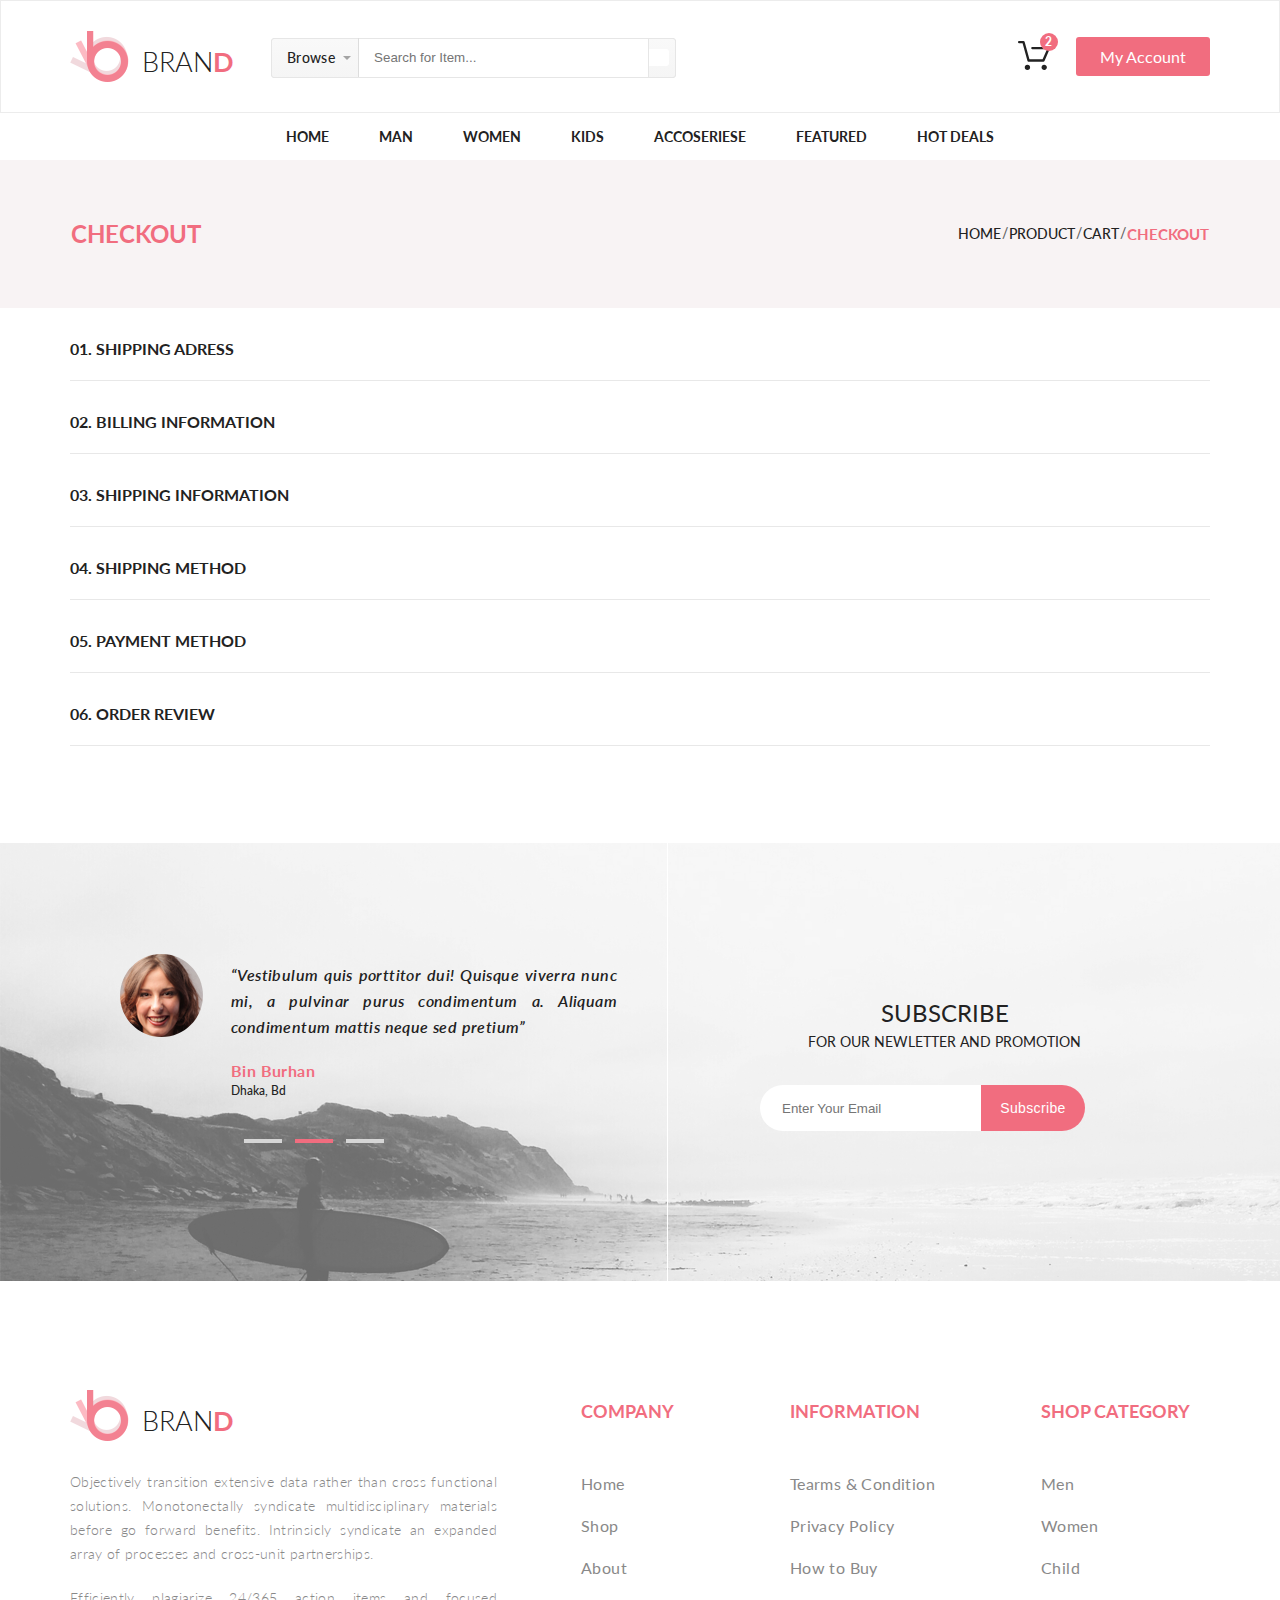
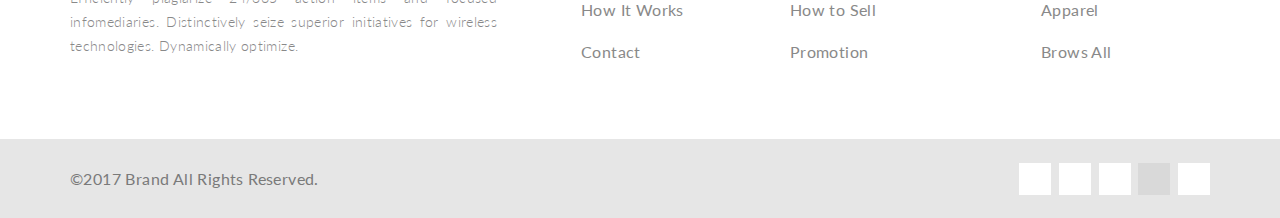
<file: checkout.html>
<!DOCTYPE html>
<html lang="en">
<head>
    <meta charset="UTF-8">
    <link rel="stylesheet" href="styles/style.css">
    <link href="https://fonts.googleapis.com/css?family=Lato:400,700,900" rel="stylesheet">
    <link href="https://fonts.googleapis.com/css?family=Lato:100,300,400,700,900" rel="stylesheet">
    <link rel="stylesheet" href="https://use.fontawesome.com/releases/v5.6.1/css/all.css" integrity="sha384-gfdkjb5BdAXd+lj+gudLWI+BXq4IuLW5IT+brZEZsLFm++aCMlF1V92rMkPaX4PP" crossorigin="anonymous">
    <title>Brand</title>
</head>
<body>

    <header>
        <div class="container header-flex">
            <div class="header-left">
                <a class ="logo" href="index.html"><img src="images/logo.png" alt="logo">
                    <div class="brand-name">bran<span>d</span></div>
                </a>
                <form class="header-form" action="#">
                    <div class="select" >
                        <div class="browse-container">
                            <a href="product.html" class="browse"> <span>Browse</span></a>
                            <nav class="browse-items">
                                <div class="browse-menu">
                                    <h3><a href="product.html">Women</a></h3>
                                    <ul>
                                        <li class="browse-menu-li"><a href="product.html">Dresses</a></li>
                                        <li class="browse-menu-li"><a href="product.html">Tops</a></li>
                                        <li class="browse-menu-li"><a href="product.html">Sweaters/Knits</a></li>
                                        <li class="browse-menu-li"><a href="product.html">Jackets/Coats</a></li>
                                        <li class="browse-menu-li"><a href="product.html">Blazers</a></li>
                                        <li class="browse-menu-li"><a href="product.html">Denim</a></li>
                                        <li class="browse-menu-li"><a href="product.html">Leggings/Pants</a></li>
                                        <li class="browse-menu-li"><a href="product.html">Skirts/Shorts</a></li>
                                        <li class="browse-menu-li"><a href="product.html">Accessories</a></li>
                                    </ul>
                                </div>
                                <div class="browse-menu">
                                    <h3><a href="product.html">Man</a></h3>
                                    <ul>
                                        <li class="browse-menu-li"><a href="product.html">Tees/Tank tops</a></li>
                                        <li class="browse-menu-li"><a href="product.html">Shirts/Polos</a></li>
                                        <li class="browse-menu-li"><a href="product.html">Sweaters</a></li>
                                        <li class="browse-menu-li"><a href="product.html">Sweatshirts/Hoodies</a></li>
                                        <li class="browse-menu-li"><a href="product.html">Blazers</a></li>
                                        <li class="browse-menu-li"><a href="product.html">Jackets/vests</a></li>
                                    </ul>
                                </div>
                            </nav>
                        </div>
                        <input class="input" type="text" placeholder="Search for Item...">
                        <a href="product.html" class="find-btn"><i class="fas fa-search"></i></a>
                    </div>
                </form>
            </div>
            <div class="header-right">
                <div class="cart-btn-block">
                    <a href="cart.html">
                        <img class="cart-image" src="images/cart.svg" alt="cart">
                        <span class="cart-items-total">2</span>
                    </a>
                    <div class="cart-items">
                        <div class="top-block">
                            <a href="single-page.html" class="in-cart-item">
                                <div class="item-photo" style="background:url('images/kart-item1.jpg')">
                                </div>
                                <div class="item-container">
                                    <div class="item-info">
                                        <h2>Rebox Zane</h2>
                                        <span>
                                                <i class="fas fa-star"></i>
                                                <i class="fas fa-star"></i>
                                                <i class="fas fa-star"></i>
                                                <i class="fas fa-star"></i>
                                                <i class="fas fa-star-half-alt"></i>
                                            </span>
                                        <h3>1 x $250</h3>
                                    </div>
                                    <div class="btn-remove-item">
                                        <i class="fas fa-times-circle"></i>
                                    </div>
                                </div>
                            </a>
                            <a href="single-page.html" class="in-cart-item">
                                <div class="item-photo" style="background:url('images/kart-item2.jpg')"></div>
                                <div class="item-container">
                                    <div class="item-info">
                                        <h2>Rebox Zane</h2>
                                        <span>
                                                <i class="fas fa-star"></i>
                                                <i class="fas fa-star"></i>
                                                <i class="fas fa-star"></i>
                                                <i class="fas fa-star"></i>
                                                <i class="fas fa-star-half-alt"></i>
                                            </span>
                                        <h3>1 x $250</h3>
                                    </div>
                                    <div class="btn-remove-item">
                                        <i class="fas fa-times-circle"></i>
                                    </div>
                                </div>
                            </a>
                        </div>
                        <div class="bottom-block">
                            <div class="cart-total-price">
                                <div>TOTAL </div>
                                <div> $500.00 </div>
                            </div>
                            <a href="checkout.html" class="cart-btn btn-check-out">Checkout</a>
                            <a href="cart.html" class="cart-btn btn-to-cart">Go to cart</a>
                        </div>
                    </div>

                </div>

                <a href="#" class="my-account-btn">My Account</a>
            </div>
        </div>
    </header>

    <nav>
        <div class="container">
            <ul class="menu">
                <li class="menu-list">
                    <a href="index.html" class="menu-link">Home</a>
                </li>
                <li class="menu-list">
                    <a href="product.html" class="menu-link">Man</a>
                    <nav class="mega-menu">
                        <div class="mega-menu-incide">
                            <h3><a href="product.html">Women</a></h3>
                            <ul>
                                <li><a href="product.html">Dresses</a></li>
                                <li><a href="product.html">Tops </a></li>
                                <li><a href="product.html">Sweaters/Knits</a></li>
                                <li><a href="product.html">Jackets/Coats</a></li>
                                <li><a href="product.html">Blazers</a></li>
                                <li><a href="product.html">Denim</a></li>
                                <li><a href="product.html">Leggings/Pants</a></li>
                                <li><a href="product.html">Skirts/Shorts</a></li>
                                <li><a href="product.html">Accessories</a></li>
                            </ul>
                        </div>
                        <div class="mega-menu-incide">
                            <h3><a href="product.html">Women</a></h3>
                            <ul>
                                <li><a href="product.html">Dresses</a></li>
                                <li><a href="product.html">Tops</a></li>
                                <li><a href="product.html">Sweaters/Knits</a></li>
                                <li><a href="product.html">Jackets/Coats</a></li>
                            </ul>
                            <br>
                            <h3><a href="product.html">Women</a></h3>
                            <ul>
                                <li><a href="product.html">Dresses</a></li>
                                <li><a href="product.html">Tops</a></li>
                                <li><a href="product.html">Sweaters/Knits</a></li>
                            </ul>
                        </div>

                        <div class="mega-menu-incide">
                            <h3><a href="product.html">Women</a></h3>
                            <ul>
                                <li><a href="product.html">Dresses</a></li>
                                <li><a href="product.html">Tops</a></li>
                                <li><a href="product.html">Sweaters/Knits</a></li>
                                <li><a href="product.html">Jackets/Coats</a></li>
                            </ul>

                            <div class="mega-menu-img">
                                <span>Super sale!</span></div>
                        </div>
                    </nav>
                </li>
                <li class="menu-list">
                    <a href="product.html" class="menu-link">Women</a>

                    <nav class="mega-menu">
                        <div class="mega-menu-incide">
                            <h3><a href="product.html">Women</a></h3>
                            <ul>
                                <li><a href="product.html">Dresses</a></li>
                                <li><a href="product.html">Tops </a></li>
                                <li><a href="product.html">Sweaters/Knits</a></li>
                                <li><a href="product.html">Jackets/Coats</a></li>
                                <li><a href="product.html">Blazers</a></li>
                                <li><a href="product.html">Denim</a></li>
                                <li><a href="product.html">Leggings/Pants</a></li>
                                <li><a href="product.html">Skirts/Shorts</a></li>
                                <li><a href="product.html">Accessories</a></li>
                            </ul>
                        </div>
                        <div class="mega-menu-incide">
                            <h3><a href="product.html">Women</a></h3>
                            <ul>
                                <li><a href="product.html">Dresses</a></li>
                                <li><a href="product.html">Tops</a></li>
                                <li><a href="product.html">Sweaters/Knits</a></li>
                                <li><a href="product.html">Jackets/Coats</a></li>
                            </ul>
                            <br>
                            <h3><a href="product.html">Women</a></h3>
                            <ul>
                                <li><a href="product.html">Dresses</a></li>
                                <li><a href="product.html">Tops</a></li>
                                <li><a href="product.html">Sweaters/Knits</a></li>
                            </ul>
                        </div>

                        <div class="mega-menu-incide">
                            <h3><a href="product.html">Women</a></h3>
                            <ul>
                                <li><a href="product.html">Dresses</a></li>
                                <li><a href="product.html">Tops</a></li>
                                <li><a href="product.html">Sweaters/Knits</a></li>
                                <li><a href="product.html">Jackets/Coats</a></li>
                            </ul>

                            <div class="mega-menu-img"><span>Super
                                            sale!</span></div>
                        </div>
                    </nav>
                </li>
                <li class="menu-list">
                    <a href="product.html" class="menu-link">Kids</a>
                    <nav class="mega-menu">
                        <div class="mega-menu-incide">
                            <h3><a href="product.html">Women</a></h3>
                            <ul>
                                <li><a href="product.html">Dresses</a></li>
                                <li><a href="product.html">Tops </a></li>
                                <li><a href="product.html">Sweaters/Knits</a></li>
                                <li><a href="product.html">Jackets/Coats</a></li>
                                <li><a href="product.html">Blazers</a></li>
                                <li><a href="product.html">Denim</a></li>
                                <li><a href="product.html">Leggings/Pants</a></li>
                                <li><a href="product.html">Skirts/Shorts</a></li>
                                <li><a href="product.html">Accessories</a></li>
                            </ul>
                        </div>
                        <div class="mega-menu-incide">
                            <h3><a href="product.html">Women</a></h3>
                            <ul>
                                <li><a href="product.html">Dresses</a></li>
                                <li><a href="product.html">Tops</a></li>
                                <li><a href="product.html">Sweaters/Knits</a></li>
                                <li><a href="product.html">Jackets/Coats</a></li>
                            </ul>
                            <br>
                            <h3><a href="product.html">Women</a></h3>
                            <ul>
                                <li><a href="product.html">Dresses</a></li>
                                <li><a href="product.html">Tops</a></li>
                                <li><a href="product.html">Sweaters/Knits</a></li>
                            </ul>
                        </div>

                        <div class="mega-menu-incide">
                            <h3><a href="product.html">Women</a></h3>
                            <ul>
                                <li><a href="product.html">Dresses</a></li>
                                <li><a href="product.html">Tops</a></li>
                                <li><a href="product.html">Sweaters/Knits</a></li>
                                <li><a href="product.html">Jackets/Coats</a></li>
                            </ul>

                            <div class="mega-menu-img">
                                <span>Super sale!</span>
                            </div>
                        </div>
                    </nav>
                </li>
                <li class="menu-list">
                    <a href="product.html" class="menu-link">Accoseriese</a>
                    <nav class="mega-menu">
                        <div class="mega-menu-incide">
                            <h3><a href="product.html">Women</a></h3>
                            <ul>
                                <li><a href="product.html">Dresses</a></li>
                                <li><a href="product.html">Tops </a></li>
                                <li><a href="product.html">Sweaters/Knits</a></li>
                                <li><a href="product.html">Jackets/Coats</a></li>
                                <li><a href="product.html">Blazers</a></li>
                                <li><a href="product.html">Denim</a></li>
                                <li><a href="product.html">Leggings/Pants</a></li>
                                <li><a href="product.html">Skirts/Shorts</a></li>
                                <li><a href="product.html">Accessories</a></li>
                            </ul>
                        </div>
                        <div class="mega-menu-incide">
                            <h3><a href="product.html">Women</a></h3>
                            <ul>
                                <li><a href="product.html">Dresses</a></li>
                                <li><a href="product.html">Tops</a></li>
                                <li><a href="product.html">Sweaters/Knits</a></li>
                                <li><a href="product.html">Jackets/Coats</a></li>
                            </ul>
                            <br>
                            <h3><a href="product.html">Women</a></h3>
                            <ul>
                                <li><a href="product.html">Dresses</a></li>
                                <li><a href="product.html">Tops</a></li>
                                <li><a href="product.html">Sweaters/Knits</a></li>
                            </ul>
                        </div>

                        <div class="mega-menu-incide">
                            <h3><a href="product.html">Women</a></h3>
                            <ul>
                                <li><a href="product.html">Dresses</a></li>
                                <li><a href="product.html">Tops</a></li>
                                <li><a href="product.html">Sweaters/Knits</a></li>
                                <li><a href="product.html">Jackets/Coats</a></li>
                            </ul>

                            <div class="mega-menu-img">
                                <span>Super sale!</span>
                            </div>
                        </div>
                    </nav>
                </li>
                <li class="menu-list">
                    <a href="product.html" class="menu-link">Featured</a>
                    <nav class="mega-menu">
                        <div class="mega-menu-incide">
                            <h3><a href="product.html">Women</a></h3>
                            <ul>
                                <li><a href="product.html">Dresses</a></li>
                                <li><a href="product.html">Tops </a></li>
                                <li><a href="product.html">Sweaters/Knits</a></li>
                                <li><a href="product.html">Jackets/Coats</a></li>
                                <li><a href="product.html">Blazers</a></li>
                                <li><a href="product.html">Denim</a></li>
                                <li><a href="product.html">Leggings/Pants</a></li>
                                <li><a href="product.html">Skirts/Shorts</a></li>
                                <li><a href="product.html">Accessories</a></li>
                            </ul>
                        </div>
                        <div class="mega-menu-incide">
                            <h3><a href="product.html">Women</a></h3>
                            <ul>
                                <li><a href="product.html">Dresses</a></li>
                                <li><a href="product.html">Tops</a></li>
                                <li><a href="product.html">Sweaters/Knits</a></li>
                                <li><a href="product.html">Jackets/Coats</a></li>
                            </ul>
                            <br>
                            <h3><a href="product.html">Women</a></h3>
                            <ul>
                                <li><a href="product.html">Dresses</a></li>
                                <li><a href="product.html">Tops</a></li>
                                <li><a href="product.html">Sweaters/Knits</a></li>
                            </ul>
                        </div>

                        <div class="mega-menu-incide">
                            <h3><a href="product.html">Women</a></h3>
                            <ul>
                                <li><a href="product.html">Dresses</a></li>
                                <li><a href="product.html">Tops</a></li>
                                <li><a href="product.html">Sweaters/Knits</a></li>
                                <li><a href="product.html">Jackets/Coats</a></li>
                            </ul>

                            <div class="mega-menu-img"><span>Super
                                            sale!</span></div>
                        </div>
                    </nav>
                </li>
                <li class="menu-list">
                    <a href="product.html" class="menu-link">Hot Deals </a>
                    <nav class="mega-menu">
                        <div class="mega-menu-incide">
                            <h3><a href="product.html">Women</a></h3>
                            <ul>
                                <li><a href="product.html">Dresses</a></li>
                                <li><a href="product.html">Tops </a></li>
                                <li><a href="product.html">Sweaters/Knits</a></li>
                                <li><a href="product.html">Jackets/Coats</a></li>
                                <li><a href="product.html">Blazers</a></li>
                                <li><a href="product.html">Denim</a></li>
                                <li><a href="product.html">Leggings/Pants</a></li>
                                <li><a href="product.html">Skirts/Shorts</a></li>
                                <li><a href="product.html">Accessories</a></li>
                            </ul>
                        </div>
                        <div class="mega-menu-incide">
                            <h3><a href="product.html">Women</a></h3>
                            <ul>
                                <li><a href="product.html">Dresses</a></li>
                                <li><a href="product.html">Tops</a></li>
                                <li><a href="product.html">Sweaters/Knits</a></li>
                                <li><a href="product.html">Jackets/Coats</a></li>
                            </ul>
                            <br>
                            <h3><a href="product.html">Women</a></h3>
                            <ul>
                                <li><a href="product.html">Dresses</a></li>
                                <li><a href="product.html">Tops</a></li>
                                <li><a href="product.html">Sweaters/Knits</a></li>
                            </ul>
                        </div>

                        <div class="mega-menu-incide">
                            <h3><a href="product.html">Women</a></h3>
                            <ul>
                                <li><a href="product.html">Dresses</a></li>
                                <li><a href="product.html">Tops</a></li>
                                <li><a href="product.html">Sweaters/Knits</a></li>
                                <li><a href="product.html">Jackets/Coats</a></li>
                            </ul>

                            <div class="mega-menu-img">
                                <span>Super sale!</span>
                            </div>
                        </div>
                    </nav>
                </li>
            </ul>
        </div>

    </nav>

    <div class="product-top-panel">
        <div class="container">
            <h3 class="top-panel-h3"><a class="breadcrumbs-a" href="cart.html">Checkout</a></h3>
            <nav class="breadcrumbs">
                <a class="breadcrumbs-a" href="index.html">Home</a><span>/</span>
                <a class="breadcrumbs-a" href="product.html">Product</a><span>/</span>
                <a class="breadcrumbs-a" href="cart.html">Cart</a><span>/</span>
                <a class="breadcrumbs-a now" href="#">Checkout</a>
            </nav>
        </div>
    </div>

    <div class="container">

        <div class="checkout-element selected">
            <div class="header">
                <h3 class="header-h3">01. Shipping Adress</h3>
            </div>
            <div class="checkout-content">
                <div class="element-content">
                    <form class="form register-form">
                        <h3 class="form-h3">Check as a guest or register</h3>
                        <h5 class="form-h5">Register with us for future convenience</h5>
                        <div class="radio-buttons">
                            <div class="radio-input">
                                <input class="radio-input" type="radio" id="as-guest">
                                <label class="radio-label" for="as-guest">checkout as guest</label>
                            </div>

                            <div class="radio-input">
                                <input class="radio-input" type="radio" id="register">
                                <label class="radio-label" for="register">register</label>
                            </div>
                        </div>

                        <h3>register and save time!</h3>
                        <h5>Register with us for future convenience</h5>

                        <div class="helpers">
                            <h5 class="helpers-h5"><i class="fas fa-angle-double-right"></i>Fast and easy checkout</h5>
                            <h5 class="helpers-h5"><i class="fas fa-angle-double-right"></i>Easy access to your order history and status</h5>
                        </div>

                        <a href="#" class="btn">Continue</a>

                    </form>
                    <form class="login-form">
                        <h3 class="form-h3">Already registed?</h3>
                        <h5 class="form-h5">Please log in below</h5>
                        <div class="input-block">
                            <label class="input-block-label" for="email-address">EMAIL ADDRESS<span class="label-span">*</span></label>
                            <input class="input-block-input" type="email" id="email-address">
                            <label class="input-block-label" for="password">PASSWORD<span class="label-span">*</span></label>
                            <input class="input-block-input" type="password" id="password">
                        </div>
                        <div class="required-info">* Required Fileds</div>
                        <div class="buttons">
                            <a href="#" class="btn">Log in</a>
                            <a href="#" class="forgot-psswd">Forgot Password ?</a>
                        </div>
                    </form>
                </div>
            </div>

        </div>

        <div class="checkout-element">
            <div class="header">
                <h3 class="header-h3">  02.   BILLING INFORMATION</h3>
            </div>
            <div class="checkout-content">Lorem ipsum dolor sit amet, consectetur adipisicing elit. Accusamus
                deserunt in perspiciatis quae quia quibusdam repellat vel veniam? Assumenda beatae cum
                impedit, magni maiores maxime necessitatibus ratione rerum sit suscipit.
                Lorem ipsum dolor sit amet, consectetur adipisicing elit. Dolores, illo, recusandae! Blanditiis
                consectetur distinctio et libero modi molestiae nam, natus optio, reiciendis sed sequi sunt voluptatem?
                Blanditiis culpa dicta dolorem explicabo nam obcaecati quasi qui reprehenderit, suscipit tenetur. Atque,
                delectus, quos! Blanditiis culpa cupiditate, dolore esse exercitationem expedita iste iusto laboriosam magni
                nulla odit, officiis pariatur quis vitae voluptates. Cumque dignissimos dolor esse illum iusto numquam qui quibusdam
                tempore tenetur totam? Atque, iste officia. Aperiam aspernatur deleniti distinctio doloribus et, ex in maiores, natus nemo
                officiis perferendis porro rerum sit sunt voluptatum? Aperiam corporis ducimus ea eius harum illum ipsa iste magnam
            </div>
        </div>

        <div class="checkout-element">
            <div class="header">
                <h3 class="header-h3"> 03.   SHIPPING INFORMATION</h3>
            </div>
            <div class="checkout-content">Lorem ipsum dolor sit amet, consectetur adipisicing elit. Accusamus
                deserunt in perspiciatis quae quia quibusdam repellat vel veniam? Assumenda beatae cum
                impedit, magni maiores maxime necessitatibus ratione rerum sit suscipit.
                Lorem ipsum dolor sit amet, consectetur adipisicing elit. Dolores, illo, recusandae! Blanditiis
                consectetur distinctio et libero modi molestiae nam, natus optio, reiciendis sed sequi sunt voluptatem?
                Blanditiis culpa dicta dolorem explicabo nam obcaecati quasi qui reprehenderit, suscipit tenetur. Atque,
                delectus, quos! Blanditiis culpa cupiditate, dolore esse exercitationem expedita iste iusto laboriosam magni
                nulla odit, officiis pariatur quis vitae voluptates. Cumque dignissimos dolor esse illum iusto numquam qui quibusdam
                tempore tenetur totam? Atque, iste officia. Aperiam aspernatur deleniti distinctio doloribus et, ex in maiores, natus nemo
                officiis perferendis porro rerum sit sunt voluptatum? Aperiam corporis ducimus ea eius harum illum ipsa iste magnam
            </div>
        </div>

        <div class="checkout-element">
            <div class="header">
                <h3 class="header-h3"> 04.   SHIPPING METHOD</h3>
            </div>
            <div class="checkout-content">Lorem ipsum dolor sit amet, consectetur adipisicing elit. Accusamus
                deserunt in perspiciatis quae quia quibusdam repellat vel veniam? Assumenda beatae cum
                impedit, magni maiores maxime necessitatibus ratione rerum sit suscipit.
                Lorem ipsum dolor sit amet, consectetur adipisicing elit. Dolores, illo, recusandae! Blanditiis
                consectetur distinctio et libero modi molestiae nam, natus optio, reiciendis sed sequi sunt voluptatem?
                Blanditiis culpa dicta dolorem explicabo nam obcaecati quasi qui reprehenderit, suscipit tenetur. Atque,
                delectus, quos! Blanditiis culpa cupiditate, dolore esse exercitationem expedita iste iusto laboriosam magni
                nulla odit, officiis pariatur quis vitae voluptates. Cumque dignissimos dolor esse illum iusto numquam qui quibusdam
                tempore tenetur totam? Atque, iste officia. Aperiam aspernatur deleniti distinctio doloribus et, ex in maiores, natus nemo
                officiis perferendis porro rerum sit sunt voluptatum? Aperiam corporis ducimus ea eius harum illum ipsa iste magnam
            </div>
        </div>

        <div class="checkout-element">
            <div class="header">
                <h3 class="header-h3"> 05.   PAYMENT METHOD</h3>
            </div>
            <div class="checkout-content">
                Lorem ipsum dolor sit amet, consectetur adipisicing elit. Accusamus
                deserunt in perspiciatis quae quia quibusdam repellat vel veniam? Assumenda beatae cum
                impedit, magni maiores maxime necessitatibus ratione rerum sit suscipit.
                Lorem ipsum dolor sit amet, consectetur adipisicing elit. Dolores, illo, recusandae! Blanditiis
                consectetur distinctio et libero modi molestiae nam, natus optio, reiciendis sed sequi sunt voluptatem?
                Blanditiis culpa dicta dolorem explicabo nam obcaecati quasi qui reprehenderit, suscipit tenetur. Atque,
                delectus, quos! Blanditiis culpa cupiditate, dolore esse exercitationem expedita iste iusto laboriosam magni
                nulla odit, officiis pariatur quis vitae voluptates. Cumque dignissimos dolor esse illum iusto numquam qui quibusdam
                tempore tenetur totam? Atque, iste officia. Aperiam aspernatur deleniti distinctio doloribus et, ex in maiores, natus nemo
                officiis perferendis porro rerum sit sunt voluptatum? Aperiam corporis ducimus ea eius harum illum ipsa iste magnam
            </div>
        </div>

        <div class="checkout-element">
            <div class="header">
                <h3 class="header-h3">  06.   ORDER REVIEW</h3>
            </div>
            <div class="checkout-content">Lorem ipsum dolor sit amet, consectetur adipisicing elit. Accusamus
                deserunt in perspiciatis quae quia quibusdam repellat vel veniam? Assumenda beatae cum
                impedit, magni maiores maxime necessitatibus ratione rerum sit suscipit.
                Lorem ipsum dolor sit amet, consectetur adipisicing elit. Dolores, illo, recusandae! Blanditiis
                consectetur distinctio et libero modi molestiae nam, natus optio, reiciendis sed sequi sunt voluptatem?
                Blanditiis culpa dicta dolorem explicabo nam obcaecati quasi qui reprehenderit, suscipit tenetur. Atque,
                delectus, quos! Blanditiis culpa cupiditate, dolore esse exercitationem expedita iste iusto laboriosam magni
                nulla odit, officiis pariatur quis vitae voluptates. Cumque dignissimos dolor esse illum iusto numquam qui quibusdam
                tempore tenetur totam? Atque, iste officia. Aperiam aspernatur deleniti distinctio doloribus et, ex in maiores, natus nemo
                officiis perferendis porro rerum sit sunt voluptatum? Aperiam corporis ducimus ea eius harum illum ipsa iste magnam
            </div>
        </div>

    </div>

    <div class="comments-block">
        <div class="bg">
            <img src="images/bg_bottom.jpg" alt="bg_bottom.jpg">
        </div>
        <div class="container-feed">
            <div class="content">

                <div class="feed-block">
                    <figure class="comment">
                        <a href="#" class="user-photo">
                            <img src ="images/user-photo.png" alt="user-photo">
                        </a>
                        <div class="user-comment">
                            <div class="comment-text">“Vestibulum quis porttitor dui! Quisque viverra nunc mi, 
                                    a pulvinar purus condimentum a. Aliquam condimentum mattis neque sed pretium”
                            </div>
                            <div class="user-name">
                                <a href="#">Bin Burhan</a>
                                Dhaka, Bd
                            </div>
                            <div class="comment-nav">
                                <a href="#" class="nav-inactive"></a>
                                <a href="#" class="nav-active"></a>
                                <a href="#" class="nav-inactive"></a>
                            </div>
                        </div>
                    </figure>
                </div>

                <div class="subcribe-form">
                    <article class="text-block">
                        <h1>Subscribe</h1>
                        <p>FOR OUR NEWLETTER AND PROMOTION</p>
                    </article>
                    <div class="email-form">
                        <input class="input email-form-input" type="email" placeholder="Enter Your Email">
                        <button type="submit" class="btn-subscribe">
                            <span>Subscribe</span>
                        </button>
                    </div>
                </div>
            </div>         
        </div>
    </div>

    <div class="promo-bottom">
        <div class="container">
            <div class="content-bottom">
                <div class="about">
                    <a class="logo" href="index.html"><img src="images/logo.png" alt="logo">
                        <div class="brand-name">bran<span>d</span></div>
                    </a>
                    <div class="about-text">
                        <p class="about-text-p">
                            Objectively transition extensive data rather than cross functional solutions. Monotonectally syndicate multidisciplinary materials before go forward benefits. Intrinsicly syndicate an expanded array of processes and cross-unit partnerships.
                        </p>
                        <p class="about-text-p">
                            Efficiently plagiarize 24/365 action items and focused infomediaries.
                            Distinctively seize superior initiatives for wireless technologies. Dynamically optimize.
                        </p>
                    </div>
                </div>

                <nav class="content-bottom-nav">
                    <div class="nav-menu menu-company">
                        <h3>COMPANY</h3>
                        <ul>
                            <li class="menu-company-li"><a href="index.html">Home</a></li>
                            <li class="menu-company-li"><a href="product.html"> Shop </a></li>
                            <li class="menu-company-li"><a href="#">About</a></li>
                            <li class="menu-company-li"><a href="#">How It Works</a></li>
                            <li class="menu-company-li"><a href="#">Contact</a></li>
                        </ul>
                    </div>
                    <div class="nav-menu menu-information">
                        <h3>INFORMATION</h3>
                        <ul>
                            <li class="menu-company-li"><a href="#">Tearms & Condition</a></li>
                            <li class="menu-company-li"><a href="#">Privacy Policy</a></li>
                            <li class="menu-company-li"><a href="#">How to Buy</a></li>
                            <li class="menu-company-li"><a href="#">How to Sell</a></li>
                            <li class="menu-company-li"><a href="#">Promotion</a></li>
                        </ul>
                    </div>
                    <div class="nav-menu menu-shop-category">
                        <h3>SHOP CATEGORY</h3>
                        <ul>
                            <li class="menu-company-li"><a href="product.html">Men </a></li>
                            <li class="menu-company-li"><a href="product.html">Women</a></li>
                            <li class="menu-company-li"><a href="product.html">Child</a></li>
                            <li class="menu-company-li"><a href="product.html">Apparel</a></li>
                            <li class="menu-company-li"><a href="product.html">Brows All</a></li>
                        </ul>
                    </div>
                </nav>
            </div>
        </div>
    </div>

    <footer>
        <div class="container">
            <div class="footer-right">
            &copy;2017  Brand  All Rights Reserved. 
            </div>
            <div class="footer-left">
                <a class="social-btn"><i class="fab fa-facebook-f"></i></a>
                <a class="social-btn"><i class="fab fa-twitter"></i></a>
                <a class="social-btn"><i class="fab fa-linkedin-in"></i></a>
                <a class="social-btn in"><i class="fab fa-pinterest-p"></i></a>
                <a class="social-btn"><i class="fab fa-google-plus-g"></i></a>
            </div>
        </div>
    </footer>
    
</body>
</html>
</file>
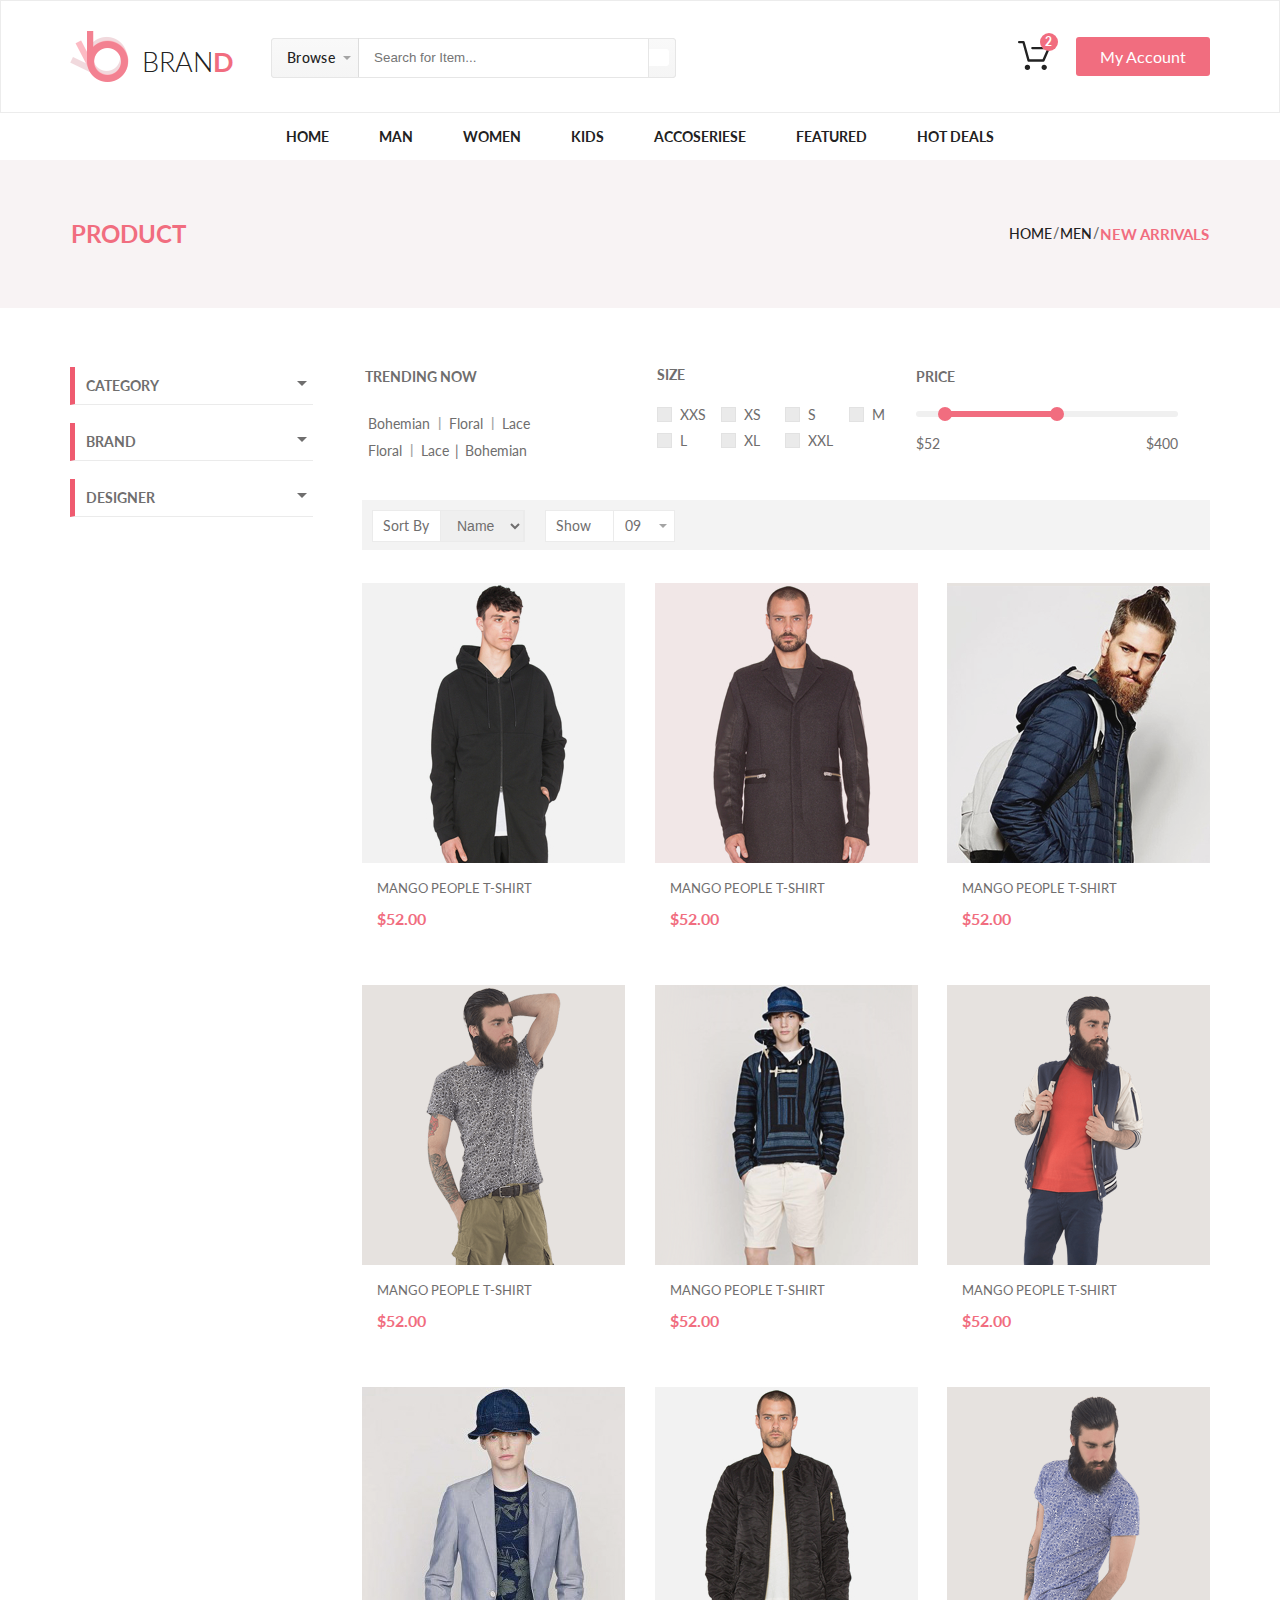
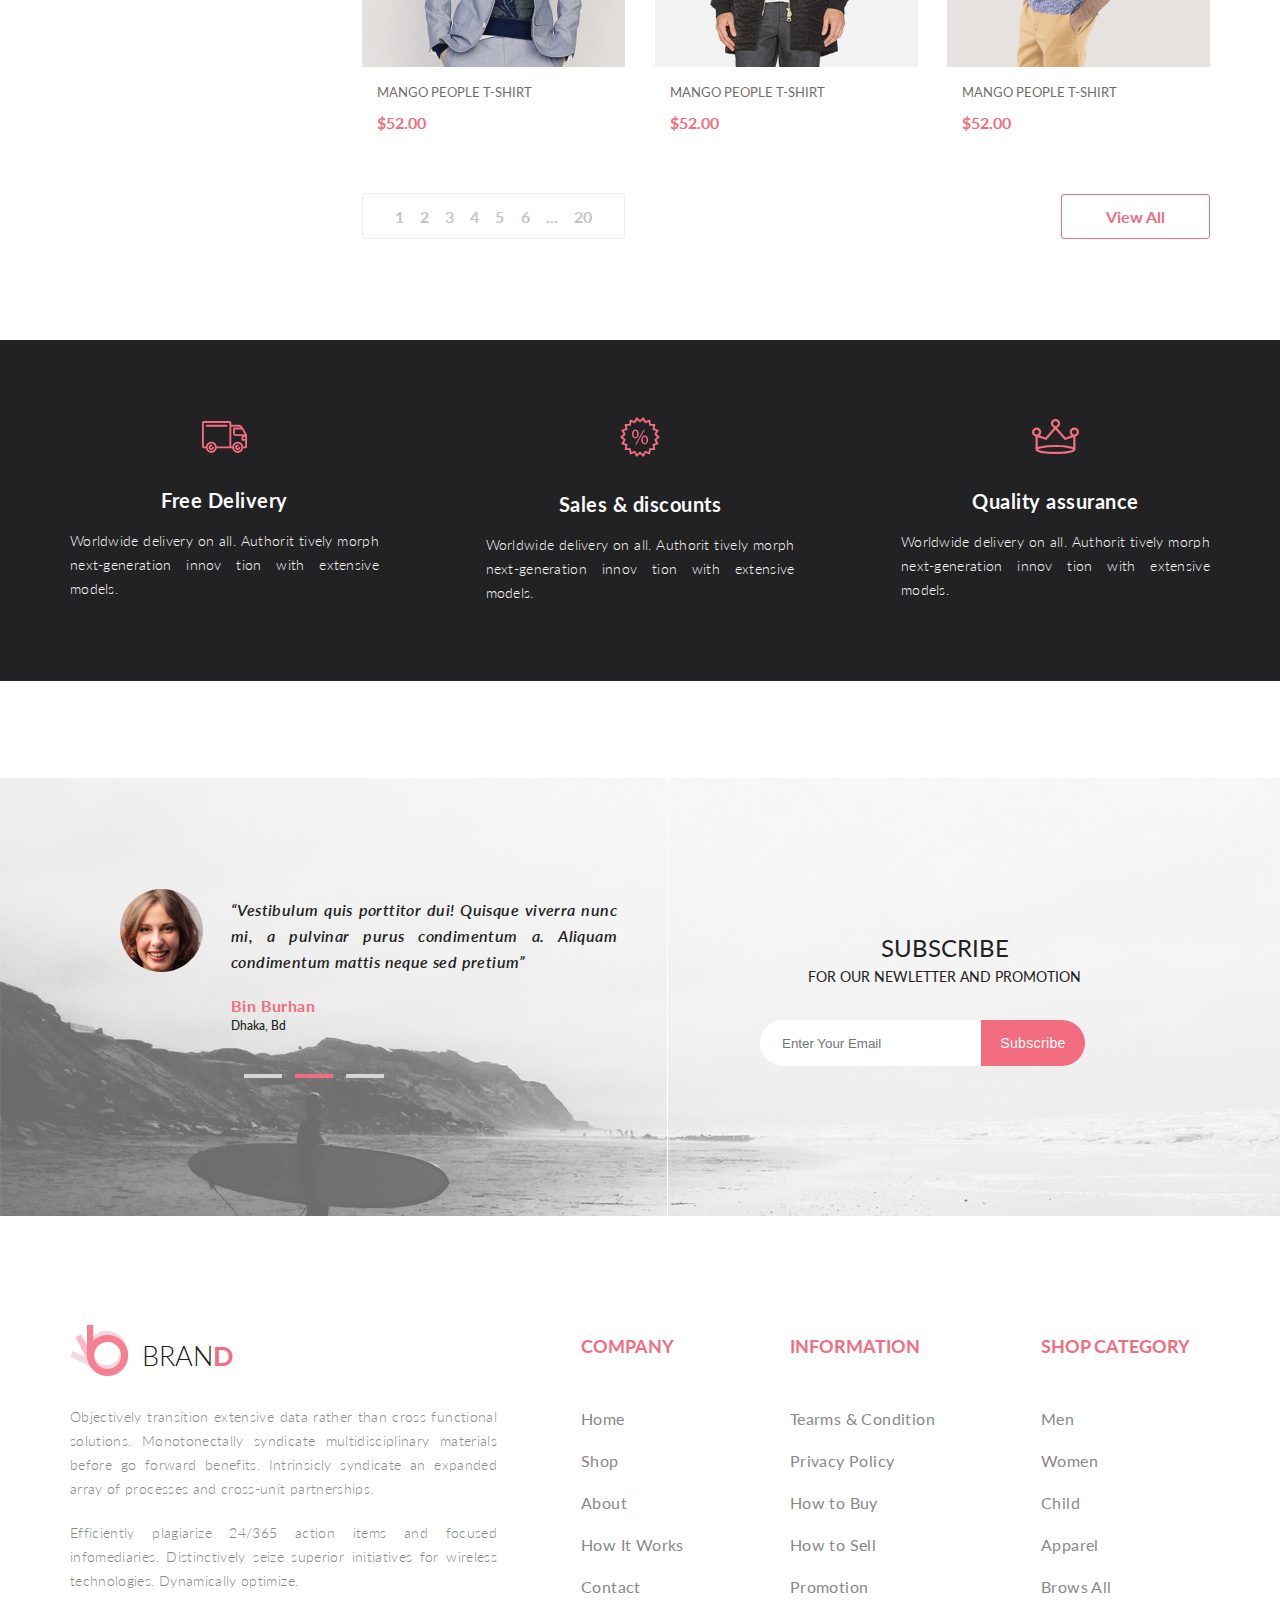
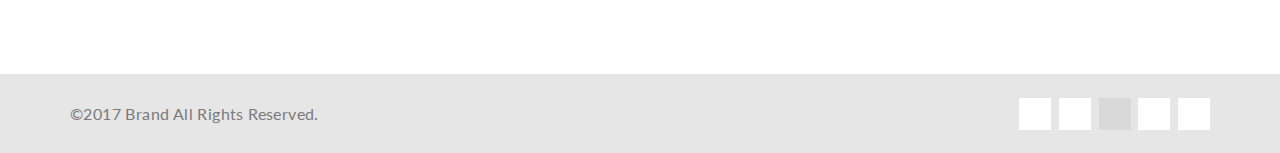
<file: product.html>
<!DOCTYPE html>
<html lang="en">
<head>
    <meta charset="UTF-8">
    <link rel="stylesheet" href="styles/style.css">
    <link href="https://fonts.googleapis.com/css?family=Lato:400,700,900" rel="stylesheet">
    <link href="https://fonts.googleapis.com/css?family=Lato:100,300,400,700,900" rel="stylesheet">
    <link rel="stylesheet" href="https://use.fontawesome.com/releases/v5.6.1/css/all.css" integrity="sha384-gfdkjb5BdAXd+lj+gudLWI+BXq4IuLW5IT+brZEZsLFm++aCMlF1V92rMkPaX4PP" crossorigin="anonymous">
    <title>Brand</title>
</head>
<body>

    <header>
        <div class="container header-flex">
            <div class="header-left">
                <a class ="logo" href="index.html"><img src="images/logo.png" alt="logo">
                    <div class="brand-name">bran<span>d</span></div>
                </a>
                <form class="header-form" action="#">
                    <div class="select" >
                        <div class="browse-container">
                            <a href="product.html" class="browse"> <span>Browse</span></a>
                            <nav class="browse-items">
                                <div class="browse-menu">
                                    <h3><a href="product.html">Women</a></h3>
                                    <ul>
                                        <li class="browse-menu-li"><a href="product.html">Dresses</a></li>
                                        <li class="browse-menu-li"><a href="product.html">Tops</a></li>
                                        <li class="browse-menu-li"><a href="product.html">Sweaters/Knits</a></li>
                                        <li class="browse-menu-li"><a href="product.html">Jackets/Coats</a></li>
                                        <li class="browse-menu-li"><a href="product.html">Blazers</a></li>
                                        <li class="browse-menu-li"><a href="product.html">Denim</a></li>
                                        <li class="browse-menu-li"><a href="product.html">Leggings/Pants</a></li>
                                        <li class="browse-menu-li"><a href="product.html">Skirts/Shorts</a></li>
                                        <li class="browse-menu-li"><a href="product.html">Accessories</a></li>
                                    </ul>
                                </div>
                                <div class="browse-menu">
                                    <h3><a href="product.html">Man</a></h3>
                                    <ul>
                                        <li class="browse-menu-li"><a href="product.html">Tees/Tank tops</a></li>
                                        <li class="browse-menu-li"><a href="product.html">Shirts/Polos</a></li>
                                        <li class="browse-menu-li"><a href="product.html">Sweaters</a></li>
                                        <li class="browse-menu-li"><a href="product.html">Sweatshirts/Hoodies</a></li>
                                        <li class="browse-menu-li"><a href="product.html">Blazers</a></li>
                                        <li class="browse-menu-li"><a href="product.html">Jackets/vests</a></li>
                                    </ul>
                                </div>
                            </nav>
                        </div>
                        <input type="text" placeholder="Search for Item...">
                        <a href="product.html" class="find-btn"><i class="fas fa-search"></i></a>
                    </div>
                </form>
            </div>
            <div class="header-right">
                <div class="cart-btn-block">
                    <a href="cart.html">
                        <img class="cart-image" src="images/cart.svg" alt="cart">
                        <span class="cart-items-total">2</span>
                    </a>
                    <div class="cart-items">
                        <div class="top-block">
                            <a href="single-page.html" class="in-cart-item">
                                <div class="item-photo" style="background:url('images/kart-item1.jpg')">
                                </div>
                                <div class="item-container">
                                    <div class="item-info">
                                        <h2>Rebox Zane</h2>
                                        <span>
                                                <i class="fas fa-star"></i>
                                                <i class="fas fa-star"></i>
                                                <i class="fas fa-star"></i>
                                                <i class="fas fa-star"></i>
                                                <i class="fas fa-star-half-alt"></i>
                                            </span>
                                        <h3>1 x $250</h3>
                                    </div>
                                    <div class="btn-remove-item">
                                        <i class="fas fa-times-circle"></i>
                                    </div>
                                </div>
                            </a>
                            <a href="single-page.html" class="in-cart-item">
                                <div class="item-photo" style="background:url('images/kart-item2.jpg')"></div>
                                <div class="item-container">
                                    <div class="item-info">
                                        <h2>Rebox Zane</h2>
                                        <span>
                                                <i class="fas fa-star"></i>
                                                <i class="fas fa-star"></i>
                                                <i class="fas fa-star"></i>
                                                <i class="fas fa-star"></i>
                                                <i class="fas fa-star-half-alt"></i>
                                            </span>
                                        <h3>1 x $250</h3>
                                    </div>
                                    <div class="btn-remove-item">
                                        <i class="fas fa-times-circle"></i>
                                    </div>
                                </div>
                            </a>
                        </div>
                        <div class="bottom-block">
                            <div class="cart-total-price">
                                <div>TOTAL </div>
                                <div> $500.00 </div>
                            </div>
                            <a href="checkout.html" class="cart-btn btn-check-out">Checkout</a>
                            <a href="cart.html" class="cart-btn btn-to-cart">Go to cart</a>
                        </div>
                    </div>

                </div>

                <a href="#" class="my-account-btn">My Account</a>
            </div>
        </div>
    </header>

    <nav>
        <div class="container">
            <ul class="menu">
                <li class="menu-list">
                    <a href="index.html" class="menu-link">Home</a>
                </li>
                <li class="menu-list">
                    <a href="product.html" class="menu-link">Man</a>
                    <nav class="mega-menu">
                        <div class="mega-menu-incide">
                            <h3><a href="product.html">Women</a></h3>
                            <ul>
                                <li><a href="product.html">Dresses</a></li>
                                <li><a href="product.html">Tops </a></li>
                                <li><a href="product.html">Sweaters/Knits</a></li>
                                <li><a href="product.html">Jackets/Coats</a></li>
                                <li><a href="product.html">Blazers</a></li>
                                <li><a href="product.html">Denim</a></li>
                                <li><a href="product.html">Leggings/Pants</a></li>
                                <li><a href="product.html">Skirts/Shorts</a></li>
                                <li><a href="product.html">Accessories</a></li>
                            </ul>
                        </div>
                        <div class="mega-menu-incide">
                            <h3><a href="product.html">Women</a></h3>
                            <ul>
                                <li><a href="product.html">Dresses</a></li>
                                <li><a href="product.html">Tops</a></li>
                                <li><a href="product.html">Sweaters/Knits</a></li>
                                <li><a href="product.html">Jackets/Coats</a></li>
                            </ul>
                            <br>
                            <h3><a href="product.html">Women</a></h3>
                            <ul>
                                <li><a href="product.html">Dresses</a></li>
                                <li><a href="product.html">Tops</a></li>
                                <li><a href="product.html">Sweaters/Knits</a></li>
                            </ul>
                        </div>

                        <div class="mega-menu-incide">
                            <h3><a href="product.html">Women</a></h3>
                            <ul>
                                <li><a href="product.html">Dresses</a></li>
                                <li><a href="product.html">Tops</a></li>
                                <li><a href="product.html">Sweaters/Knits</a></li>
                                <li><a href="product.html">Jackets/Coats</a></li>
                            </ul>

                            <div class="mega-menu-img">
                                <span>Super sale!</span></div>
                        </div>
                    </nav>
                </li>
                <li class="menu-list">
                    <a href="product.html" class="menu-link">Women</a>

                    <nav class="mega-menu">
                        <div class="mega-menu-incide">
                            <h3><a href="product.html">Women</a></h3>
                            <ul>
                                <li><a href="product.html">Dresses</a></li>
                                <li><a href="product.html">Tops </a></li>
                                <li><a href="product.html">Sweaters/Knits</a></li>
                                <li><a href="product.html">Jackets/Coats</a></li>
                                <li><a href="product.html">Blazers</a></li>
                                <li><a href="product.html">Denim</a></li>
                                <li><a href="product.html">Leggings/Pants</a></li>
                                <li><a href="product.html">Skirts/Shorts</a></li>
                                <li><a href="product.html">Accessories</a></li>
                            </ul>
                        </div>
                        <div class="mega-menu-incide">
                            <h3><a href="product.html">Women</a></h3>
                            <ul>
                                <li><a href="product.html">Dresses</a></li>
                                <li><a href="product.html">Tops</a></li>
                                <li><a href="product.html">Sweaters/Knits</a></li>
                                <li><a href="product.html">Jackets/Coats</a></li>
                            </ul>
                            <br>
                            <h3><a href="product.html">Women</a></h3>
                            <ul>
                                <li><a href="product.html">Dresses</a></li>
                                <li><a href="product.html">Tops</a></li>
                                <li><a href="product.html">Sweaters/Knits</a></li>
                            </ul>
                        </div>

                        <div class="mega-menu-incide">
                            <h3><a href="product.html">Women</a></h3>
                            <ul>
                                <li><a href="product.html">Dresses</a></li>
                                <li><a href="product.html">Tops</a></li>
                                <li><a href="product.html">Sweaters/Knits</a></li>
                                <li><a href="product.html">Jackets/Coats</a></li>
                            </ul>

                            <div class="mega-menu-img"><span>Super
                                            sale!</span></div>
                        </div>
                    </nav>
                </li>
                <li class="menu-list">
                    <a href="product.html" class="menu-link">Kids</a>
                    <nav class="mega-menu">
                        <div class="mega-menu-incide">
                            <h3><a href="product.html">Women</a></h3>
                            <ul>
                                <li><a href="product.html">Dresses</a></li>
                                <li><a href="product.html">Tops </a></li>
                                <li><a href="product.html">Sweaters/Knits</a></li>
                                <li><a href="product.html">Jackets/Coats</a></li>
                                <li><a href="product.html">Blazers</a></li>
                                <li><a href="product.html">Denim</a></li>
                                <li><a href="product.html">Leggings/Pants</a></li>
                                <li><a href="product.html">Skirts/Shorts</a></li>
                                <li><a href="product.html">Accessories</a></li>
                            </ul>
                        </div>
                        <div class="mega-menu-incide">
                            <h3><a href="product.html">Women</a></h3>
                            <ul>
                                <li><a href="product.html">Dresses</a></li>
                                <li><a href="product.html">Tops</a></li>
                                <li><a href="product.html">Sweaters/Knits</a></li>
                                <li><a href="product.html">Jackets/Coats</a></li>
                            </ul>
                            <br>
                            <h3><a href="product.html">Women</a></h3>
                            <ul>
                                <li><a href="product.html">Dresses</a></li>
                                <li><a href="product.html">Tops</a></li>
                                <li><a href="product.html">Sweaters/Knits</a></li>
                            </ul>
                        </div>

                        <div class="mega-menu-incide">
                            <h3><a href="product.html">Women</a></h3>
                            <ul>
                                <li><a href="product.html">Dresses</a></li>
                                <li><a href="product.html">Tops</a></li>
                                <li><a href="product.html">Sweaters/Knits</a></li>
                                <li><a href="product.html">Jackets/Coats</a></li>
                            </ul>

                            <div class="mega-menu-img">
                                <span>Super sale!</span>
                            </div>
                        </div>
                    </nav>
                </li>
                <li class="menu-list">
                    <a href="product.html" class="menu-link">Accoseriese</a>
                    <nav class="mega-menu">
                        <div class="mega-menu-incide">
                            <h3><a href="product.html">Women</a></h3>
                            <ul>
                                <li><a href="product.html">Dresses</a></li>
                                <li><a href="product.html">Tops </a></li>
                                <li><a href="product.html">Sweaters/Knits</a></li>
                                <li><a href="product.html">Jackets/Coats</a></li>
                                <li><a href="product.html">Blazers</a></li>
                                <li><a href="product.html">Denim</a></li>
                                <li><a href="product.html">Leggings/Pants</a></li>
                                <li><a href="product.html">Skirts/Shorts</a></li>
                                <li><a href="product.html">Accessories</a></li>
                            </ul>
                        </div>
                        <div class="mega-menu-incide">
                            <h3><a href="product.html">Women</a></h3>
                            <ul>
                                <li><a href="product.html">Dresses</a></li>
                                <li><a href="product.html">Tops</a></li>
                                <li><a href="product.html">Sweaters/Knits</a></li>
                                <li><a href="product.html">Jackets/Coats</a></li>
                            </ul>
                            <br>
                            <h3><a href="product.html">Women</a></h3>
                            <ul>
                                <li><a href="product.html">Dresses</a></li>
                                <li><a href="product.html">Tops</a></li>
                                <li><a href="product.html">Sweaters/Knits</a></li>
                            </ul>
                        </div>

                        <div class="mega-menu-incide">
                            <h3><a href="product.html">Women</a></h3>
                            <ul>
                                <li><a href="product.html">Dresses</a></li>
                                <li><a href="product.html">Tops</a></li>
                                <li><a href="product.html">Sweaters/Knits</a></li>
                                <li><a href="product.html">Jackets/Coats</a></li>
                            </ul>

                            <div class="mega-menu-img">
                                <span>Super sale!</span>
                            </div>
                        </div>
                    </nav>
                </li>
                <li class="menu-list">
                    <a href="product.html" class="menu-link">Featured</a>
                    <nav class="mega-menu">
                        <div class="mega-menu-incide">
                            <h3><a href="product.html">Women</a></h3>
                            <ul>
                                <li><a href="product.html">Dresses</a></li>
                                <li><a href="product.html">Tops </a></li>
                                <li><a href="product.html">Sweaters/Knits</a></li>
                                <li><a href="product.html">Jackets/Coats</a></li>
                                <li><a href="product.html">Blazers</a></li>
                                <li><a href="product.html">Denim</a></li>
                                <li><a href="product.html">Leggings/Pants</a></li>
                                <li><a href="product.html">Skirts/Shorts</a></li>
                                <li><a href="product.html">Accessories</a></li>
                            </ul>
                        </div>
                        <div class="mega-menu-incide">
                            <h3><a href="product.html">Women</a></h3>
                            <ul>
                                <li><a href="product.html">Dresses</a></li>
                                <li><a href="product.html">Tops</a></li>
                                <li><a href="product.html">Sweaters/Knits</a></li>
                                <li><a href="product.html">Jackets/Coats</a></li>
                            </ul>
                            <br>
                            <h3><a href="product.html">Women</a></h3>
                            <ul>
                                <li><a href="product.html">Dresses</a></li>
                                <li><a href="product.html">Tops</a></li>
                                <li><a href="product.html">Sweaters/Knits</a></li>
                            </ul>
                        </div>

                        <div class="mega-menu-incide">
                            <h3><a href="product.html">Women</a></h3>
                            <ul>
                                <li><a href="product.html">Dresses</a></li>
                                <li><a href="product.html">Tops</a></li>
                                <li><a href="product.html">Sweaters/Knits</a></li>
                                <li><a href="product.html">Jackets/Coats</a></li>
                            </ul>

                            <div class="mega-menu-img"><span>Super
                                            sale!</span></div>
                        </div>
                    </nav>
                </li>
                <li class="menu-list">
                    <a href="product.html" class="menu-link">Hot Deals </a>
                    <nav class="mega-menu">
                        <div class="mega-menu-incide">
                            <h3><a href="product.html">Women</a></h3>
                            <ul>
                                <li><a href="product.html">Dresses</a></li>
                                <li><a href="product.html">Tops </a></li>
                                <li><a href="product.html">Sweaters/Knits</a></li>
                                <li><a href="product.html">Jackets/Coats</a></li>
                                <li><a href="product.html">Blazers</a></li>
                                <li><a href="product.html">Denim</a></li>
                                <li><a href="product.html">Leggings/Pants</a></li>
                                <li><a href="product.html">Skirts/Shorts</a></li>
                                <li><a href="product.html">Accessories</a></li>
                            </ul>
                        </div>
                        <div class="mega-menu-incide">
                            <h3><a href="product.html">Women</a></h3>
                            <ul>
                                <li><a href="product.html">Dresses</a></li>
                                <li><a href="product.html">Tops</a></li>
                                <li><a href="product.html">Sweaters/Knits</a></li>
                                <li><a href="product.html">Jackets/Coats</a></li>
                            </ul>
                            <br>
                            <h3><a href="product.html">Women</a></h3>
                            <ul>
                                <li><a href="product.html">Dresses</a></li>
                                <li><a href="product.html">Tops</a></li>
                                <li><a href="product.html">Sweaters/Knits</a></li>
                            </ul>
                        </div>

                        <div class="mega-menu-incide">
                            <h3><a href="product.html">Women</a></h3>
                            <ul>
                                <li><a href="product.html">Dresses</a></li>
                                <li><a href="product.html">Tops</a></li>
                                <li><a href="product.html">Sweaters/Knits</a></li>
                                <li><a href="product.html">Jackets/Coats</a></li>
                            </ul>

                            <div class="mega-menu-img">
                                <span>Super sale!</span>
                            </div>
                        </div>
                    </nav>
                </li>
            </ul>
        </div>

    </nav>

    <div class="product-top-panel">
        <div class="container">
            <h3 class="top-panel-h3"><a class="breadcrumbs-a" href="product.html">Product</a></h3>
            <nav class="breadcrumbs">
                <a class="breadcrumbs-a" href="index.html">Home</a><span>/</span>
                <a class="breadcrumbs-a" href="product.html">Men</a><span>/</span>
                <a class="breadcrumbs-a now" href="#">New Arrivals</a>
            </nav>
        </div>
    </div>

    <div class="container product-container">
        <div class="left-side">
            <div class="spoiler-container">
                <a href="#" class="spoiler ">
                    <h3 class="spoiler-h3">Category</h3>
                    <div class="triangle"></div>
                </a>
                <nav class="spoiler-items">
                    <a class="spoiler-items-a" href="#">Accessories</a>
                    <a class="spoiler-items-a" href="#">Bags</a>
                    <a class="spoiler-items-a" href="#">Denim</a>
                    <a class="spoiler-items-a" href="#">Hoodies & Sweatshirts</a>
                    <a class="spoiler-items-a" href="#">Jackets & Coats</a>
                    <a class="spoiler-items-a" href="#">Pants</a>
                    <a class="spoiler-items-a" href="#">Polos</a>
                    <a class="spoiler-items-a" href="#">Shirts</a>
                    <a class="spoiler-items-a" href="#">Shoes</a>
                    <a class="spoiler-items-a" href="#">Shorts</a>
                    <a class="spoiler-items-a" href="#">Sweaters & Knits</a>
                    <a class="spoiler-items-a" href="#">T-Shirts</a>
                    <a class="spoiler-items-a" href="#">Tanks</a>
                </nav>
            </div>
            <div class="spoiler-container">
                <a href="#" class="spoiler">
                    <h3 class="spoiler-h3">BRAND</h3>
                    <div class="triangle"></div>
                </a>
                <nav class="spoiler-items">
                    <a class="spoiler-items-a" href="#">Accessories</a>
                    <a class="spoiler-items-a" href="#">Bags</a>
                    <a class="spoiler-items-a" href="#">Denim</a>
                    <a class="spoiler-items-a" href="#">Hoodies & Sweatshirts</a>
                    <a class="spoiler-items-a" href="#">Jackets & Coats</a>
                    <a class="spoiler-items-a" href="#">Pants</a>
                    <a class="spoiler-items-a" href="#">Polos</a>
                    <a class="spoiler-items-a" href="#">Shirts</a>
                    <a class="spoiler-items-a" href="#">Shoes</a>
                    <a class="spoiler-items-a" href="#">Shorts</a>
                    <a class="spoiler-items-a" href="#">Sweaters & Knits</a>
                    <a class="spoiler-items-a" href="#">T-Shirts</a>
                    <a class="spoiler-items-a" href="#">Tanks</a>
                </nav>
            </div>
            <div class="spoiler-container">
                <a href="#" class="spoiler">
                    <h3 class="spoiler-h3">dESIGNER</h3>
                    <div class="triangle"></div>
                </a>
                <nav class="spoiler-items">
                    <a class="spoiler-items-a" href="#">Accessories</a>
                    <a class="spoiler-items-a" href="#">Bags</a>
                    <a class="spoiler-items-a" href="#">Denim</a>
                    <a class="spoiler-items-a" href="#">Hoodies & Sweatshirts</a>
                    <a class="spoiler-items-a" href="#">Jackets & Coats</a>
                    <a class="spoiler-items-a" href="#">Pants</a>
                    <a class="spoiler-items-a" href="#">Polos</a>
                    <a class="spoiler-items-a" href="#">Shirts</a>
                    <a class="spoiler-items-a" href="#">Shoes</a>
                    <a class="spoiler-items-a" href="#">Shorts</a>
                    <a class="spoiler-items-a" href="#">Sweaters & Knits</a>
                    <a class="spoiler-items-a" href="#">T-Shirts</a>
                    <a class="spoiler-items-a" href="#">Tanks</a>
                </nav>
            </div>
        </div>
        <div class="right-side">
            <div class="product-filters-block">
                <div class="filters">
                    <section class="brand-filers">
                        <h3 class="brand-filers-h3">Trending now</h3>
                        <a  class="brand-filers-a"  href="#">Bohemian</a>
                        <span class="brand-filers-span">|</span>
                        <a class="brand-filers-a" href="#" >Floral</a>
                        <span class="brand-filers-span">|</span>
                        <a class="brand-filers-a" href="#" >Lace</a>
                        <a class="brand-filers-a" href="#">Floral</a>
                        <span class="brand-filers-span"> |</span>
                        <a class="brand-filers-a" href="#" >Lace</a>
                        <span class="brand-filers-a">|</span>
                        <a class="brand-filers-a" href="#">Bohemian</a>
                    </section>
                    <section class="size-filetes">
                        <h3 class="size-filetes-h3">Size</h3>

                        <div class="filters-container">
                            <div class="checkbox">
                                <input type="checkbox" name="XXS" id="XXS" value="XXS">
                                <label class="checkbox-label" for="XXS">
                                    <span class="checkbox-span">XXS</span>
                                </label>
                            </div>
                            <div class="checkbox">
                                <input type="checkbox" name="XS" id="XS"  value="XS"> 
                                <label class="checkbox-label" for="XS">
                                    <span class="checkbox-span">XS</span>
                                </label>

                            </div>
                            <div class="checkbox">
                                <input type="checkbox" name="S" id ="S" value="S">
                                <label class="checkbox-label" for="S">
                                    <span class="checkbox-span">S</span>
                                </label>
                            </div>
                            <div class="checkbox">
                                <input type="checkbox" name="M" id="M" value="M">
                                <label class="checkbox-label" for="M">
                                    <span class="checkbox-span">M</span>
                                </label>
                            </div>
                            <div class="checkbox">
                                <input type="checkbox" name="L" id="L" value="L">
                                <label class="checkbox-label" for="L">
                                    <span class="checkbox-span">L</span>
                                </label>

                            </div>
                            <div class="checkbox">
                                <input type="checkbox" name="XL" id="XL" value="XL">
                                <label class="checkbox-label" for="XL">
                                    <span class="checkbox-span">XL</span>
                                </label>
                            </div>
                            <div class="checkbox">
                                <input type="checkbox" name="XXL" id="XXL" value="XXL">
                                <label class="checkbox-label" for="XXL">
                                    <span class="checkbox-span">XXL</span>
                                </label>
                            </div>
                        </div>

                    </section>
                    <div class="price-filter">
                        <div class="price-input">
                            <h3 class="price-input-h3">pRICE</h3>
                            <div class="input-bar">
                                <div class="input-value">  
                                    <div class="input-btn left"></div>
                                    <div class="input-btn right"></div>
                                </div>
                            </div>
                            <div class="price-range">
                                <div >$52</div>
                                <div>$400</div>
                            </div>
                        </div>
                    </div>
                </div>
                <div class="sorting">
                    <div class="sort-container">
                        <div class="sort-by">Sort By</div>
                        <select class="select-condition">
                            <option value="Name">Name</option>
                            <option value="Price">Price</option>
                            <option value="Size">Size</option>
                        </select>
                    </div>
                    <div class="sort-container">
                        <div class="sort-by show">Show</div>
                        <a class="condition"><span class="condition-span">09</span></a>
                    </div>
                </div>
            </div>
            <div class="product-block">
                <div class="product">
                    <a href="single-page.html" class="photo-link">
                        <div class="photo" style="background:url('images/Layer_43.jpg') no-repeat;"></div>
                    </a>
                    <div class="buttons">
                        <a href="#" class="product-btn add-to-cart">
                            <img class="cart" src="images/cart-item.svg" alt="cart"> 
                            <span>Add to Cart</span>
                        </a>
                        <a href="#" class="product-btn small-btn">
                            <img src="images/compare.svg" alt="compare">
                        </a>
                        <a href="#" class="product-btn small-btn">
                            <img src="images/like.svg" alt="like">
                        </a>
                    </div>
                    <div class="text">
                        <div class="name">Mango  People  T-shirt</div>
                        <div class="price">$52.00</div>
                    </div>
                </div>
                <div class="product">
                    <a href="single-page.html" class="photo-link">
                        <div class="photo" style="background:url('images/Layer_44.jpg') no-repeat;"></div>
                    </a>
                    <div class="buttons">
                        <a href="#" class="product-btn add-to-cart">
                            <img class="cart" src="images/cart-item.svg" alt="cart"> 
                            <span>Add to Cart</span>
                        </a>
                        <a href="#" class="product-btn small-btn">
                            <img src="images/compare.svg" alt="compare">
                        </a>
                            <a href="#" class="product-btn small-btn">
                            <img src="images/like.svg" alt="like">
                        </a>
                    </div>
                    <div class="text">
                        <div class="name">Mango  People  T-shirt</div>
                        <div class="price">$52.00</div>
                    </div>
                </div>
                <div class="product">
                    <a href="single-page.html" class="photo-link">
                        <div class="photo" style="background:url('images/Layer_4.jpg') no-repeat;"></div>
                    </a>
                    <div class="buttons">
                        <a href="#" class="product-btn add-to-cart">
                            <img class="cart" src="images/cart-item.svg" alt="cart"> 
                            <span>Add to Cart</span>
                        </a>
                        <a href="#" class="product-btn small-btn">
                            <img src="images/compare.svg" alt="compare">
                        </a>
                        <a href="#" class="product-btn small-btn">
                            <img src="images/like.svg" alt="like">
                        </a>
                    </div>
                    <div class="text">
                        <div class="name">Mango  People  T-shirt</div>
                        <div class="price">$52.00</div>
                    </div>
                </div>
                <div class="product">
                    <a href="single-page.html" class="photo-link">
                        <div class="photo" style="background:url('images/Layer_45.png') no-repeat;"></div>
                    </a>
                    <div class="buttons">
                        <a href="#" class="product-btn add-to-cart">
                            <img class="cart" src="images/cart-item.svg" alt="cart"> 
                            <span>Add to Cart</span>
                        </a>
                        <a href="#" class="product-btn small-btn">
                            <img src="images/compare.svg" alt="compare">
                        </a>
                            <a href="#" class="product-btn small-btn">
                            <img src="images/like.svg" alt="like">
                        </a>
                    </div>
                    <div class="text">
                        <div class="name">Mango  People  T-shirt</div>
                        <div class="price">$52.00</div>
                    </div>
                </div>
                <div class="product">
                    <a href="single-page.html" class="photo-link">
                        <div class="photo" style="background:url('images/Layer_46.png') no-repeat;"></div>
                    </a>
                    <div class="buttons">
                        <a href="#" class="product-btn add-to-cart">
                            <img class="cart" src="images/cart-item.svg" alt="cart"> 
                            <span>Add to Cart</span>
                        </a>
                        <a href="#" class="product-btn small-btn">
                            <img src="images/compare.svg" alt="compare">
                        </a>
                        <a href="#" class="product-btn small-btn">
                            <img src="images/like.svg" alt="like">
                        </a>
                    </div>
                    <div class="text">
                        <div class="name">Mango  People  T-shirt</div>
                        <div class="price">$52.00</div>
                    </div>
                </div>
                <div class="product">
                    <a href="single-page.html" class="photo-link">
                        <div class="photo" style="background:url('images/Layer_47.png') no-repeat;"></div>
                    </a>
                    <div class="buttons">
                        <a href="#" class="product-btn add-to-cart">
                            <img class="cart" src="images/cart-item.svg" alt="cart"> 
                            <span>Add to Cart</span>
                        </a>
                        <a href="#" class="product-btn small-btn">
                            <img src="images/compare.svg" alt="compare">
                        </a>
                        <a href="#" class="product-btn small-btn">
                            <img src="images/like.svg" alt="like">
                        </a>
                    </div>
                    <div class="text">
                        <div class="name">Mango  People  T-shirt</div>
                        <div class="price">$52.00</div>
                    </div>
                </div>
                <div class="product">
                    <a href="single-page.html" class="photo-link">
                        <div class="photo" style="background:url('images/Layer_48.jpg') no-repeat;"></div>
                    </a>
                    <div class="buttons">
                        <a href="#" class="product-btn add-to-cart">
                            <img class="cart" src="images/cart-item.svg" alt="cart"> 
                            <span>Add to Cart</span>
                        </a>
                        <a href="#" class="product-btn small-btn">
                            <img src="images/compare.svg" alt="compare">
                        </a>
                        <a href="#" class="product-btn small-btn">
                            <img src="images/like.svg" alt="like">
                        </a>
                    </div>
                    <div class="text">
                        <div class="name">Mango  People  T-shirt</div>
                        <div class="price">$52.00</div>
                    </div>
                </div>
                <div class="product">
                    <a href="single-page.html" class="photo-link">
                        <div class="photo" style="background:url('images/Layer_49.jpg') no-repeat;"></div>
                    </a>
                    <div class="buttons">
                        <a href="#" class="product-btn add-to-cart">
                            <img class="cart" src="images/cart-item.svg" alt="cart"> 
                            <span>Add to Cart</span>
                        </a>
                        <a href="#" class="product-btn small-btn">
                            <img src="images/compare.svg" alt="compare">
                        </a>
                        <a href="#" class="product-btn small-btn">
                            <img src="images/like.svg" alt="like">
                        </a>
                    </div>
                    <div class="text">
                        <div class="name">Mango  People  T-shirt</div>
                        <div class="price">$52.00</div>
                    </div>
                </div>
                <div class="product">
                    <a href="single-page.html" class="photo-link">
                        <div class="photo" style="background:url('images/Layer_50.png') no-repeat;"></div>
                    </a>
                    <div class="buttons">
                        <a href="#" class="product-btn add-to-cart">
                            <img class="cart" src="images/cart-item.svg" alt="cart"> 
                            <span>Add to Cart</span>
                        </a>
                        <a href="cart.html" class="product-btn small-btn">
                            <img src="images/compare.svg" alt="compare">
                        </a>
                        <a href="#" class="product-btn small-btn">
                            <img src="images/like.svg" alt="like">
                        </a>
                    </div>
                    <div class="text">
                        <div class="name">Mango  People  T-shirt</div>
                        <div class="price">$52.00</div>
                    </div>
                </div>

                <div class="bottom">
                    <div class="pages-block">
                        <a class="pages-block-a" href="#"><i class="fas fa-angle-left"></i></a>
                        <a class="pages-block-a" href="#" class="active">1</a>
                        <a class="pages-block-a" href="#">2</a>
                        <a class="pages-block-a" href="#">3</a>
                        <a class="pages-block-a" href="#">4</a>
                        <a class="pages-block-a" href="#">5</a>
                        <a class="pages-block-a" href="#">6</a>
                        <a class="pages-block-a" href="#">...</a>
                        <a class="pages-block-a" href="#">20</a>
                        <a class="pages-block-a" href="#"><i class="fas fa-angle-right"></i></a>
                    </div>
                    <a href="#" class="btn-view-all">View All</a>
                </div>
            </div>


        </div>

    </div>

    <div class="product-promo">
        <div class="container">

            <a href="#" class="promo-info">
                <img src="images/dellivery.svg" alt="delivery">
                <article class="promo-info-article">
                    <h4 class="promo-info-h4">Free Delivery</h4>
                    <p class="promo-info-p">Worldwide delivery on all. Authorit tively morph next-generation innov tion with extensive models.</p>
                </article>
            </a>

            <a href="#"  class="promo-info">
                <img src="images/discount.svg" alt="discount">
                <article class="promo-info-article">
                    <h4 class="promo-info-h4">Sales & discounts</h4>
                    <p class="promo-info-p">Worldwide delivery on all. Authorit tively morph next-generation innov tion with extensive models.</p>
                </article>
            </a>

            <a href="#"  class="promo-info">
                <img src="images/quality.svg" alt="quality">
                <article class="promo-info-article">
                    <h4 class="promo-info-h4">Quality assurance</h4>
                    <p class="promo-info-p">Worldwide delivery on all. Authorit tively morph next-generation innov tion with extensive models.</p>
                </article>
            </a>
        </div>
    </div>

    <div class="comments-block">
        <div class="bg">
            <img src="images/bg_bottom.jpg" alt="bg_bottom.jpg">
        </div>
        <div class="container-feed">
            <div class="content">

                <div class="feed-block">
                    <figure class="comment">
                        <a href="#" class="user-photo">
                            <img src ="images/user-photo.png" alt="user-photo">
                        </a>
                        <div class="user-comment">
                            <div class="comment-text">
                                “Vestibulum quis porttitor dui! Quisque viverra nunc mi,
                                a pulvinar purus condimentum a. Aliquam condimentum mattis neque sed pretium”
                            </div>
                            <div class="user-name">
                                <a href="#">Bin Burhan</a>
                                Dhaka, Bd
                            </div>
                            <div class="comment-nav">
                                <a href="#" class="nav-inactive"></a>
                                <a href="#" class="nav-active"></a>
                                <a href="#" class="nav-inactive"></a>
                            </div>
                        </div>
                    </figure>
                </div>

                <div class="subcribe-form">
                    <article class="text-block">
                        <h1>Subscribe</h1>
                        <p>FOR OUR NEWLETTER AND PROMOTION</p>
                    </article>
                    <div class="email-form">
                        <input class="email-form-input" type="email" placeholder="Enter Your Email">
                        <button type="submit" class="btn-subscribe">
                            <span>Subscribe</span>
                        </button>
                    </div>
                </div>
            </div>         
        </div>
    </div>

    <div class="promo-bottom">
        <div class="container">
            <div class="content-bottom">
                <div class="about">
                    <a class="logo" href="index.html"><img src="images/logo.png" alt="logo">
                        <div class="brand-name">bran<span>d</span></div>
                    </a>
                    <div class="about-text">
                        <p class="about-text-p">
                            Objectively transition extensive data rather than cross functional solutions. Monotonectally syndicate multidisciplinary materials before go forward benefits. Intrinsicly syndicate an expanded array of processes and cross-unit partnerships.
                        </p>
                        <p class="about-text-p">
                            Efficiently plagiarize 24/365 action items and focused infomediaries.
                            Distinctively seize superior initiatives for wireless technologies. Dynamically optimize.
                        </p>
                    </div>
                </div>

                <nav class="content-bottom-nav">
                    <div class="nav-menu menu-company">
                        <h3>COMPANY</h3>
                        <ul>
                            <li class="menu-company-li"><a href="index.html">Home</a></li>
                            <li class="menu-company-li"><a href="product.html"> Shop </a></li>
                            <li class="menu-company-li"><a href="#">About</a></li>
                            <li class="menu-company-li"><a href="#">How It Works</a></li>
                            <li class="menu-company-li"><a href="#">Contact</a></li>
                        </ul>
                    </div>
                    <div class="nav-menu menu-information">
                        <h3>INFORMATION</h3>
                        <ul>
                            <li class="menu-company-li"><a href="#">Tearms & Condition</a></li>
                            <li class="menu-company-li"><a href="#">Privacy Policy</a></li>
                            <li class="menu-company-li"><a href="#">How to Buy</a></li>
                            <li class="menu-company-li"><a href="#">How to Sell</a></li>
                            <li class="menu-company-li"><a href="#">Promotion</a></li>
                        </ul>
                    </div>
                    <div class="nav-menu menu-shop-category">
                        <h3>SHOP CATEGORY</h3>
                        <ul>
                            <li class="menu-company-li"><a href="product.html">Men </a></li>
                            <li class="menu-company-li"><a href="product.html">Women</a></li>
                            <li class="menu-company-li"><a href="product.html">Child</a></li>
                            <li class="menu-company-li"><a href="product.html">Apparel</a></li>
                            <li class="menu-company-li"><a href="product.html">Brows All</a></li>
                        </ul>
                    </div>
                </nav>
            </div>
        </div>
    </div>

    <footer>
        <div class="container">
            <div class="footer-right">
            &copy;2017  Brand  All Rights Reserved. 
            </div>
            <div class="footer-left">
                <a class="social-btn"><i class="fab fa-facebook-f"></i></a>
                <a class="social-btn"><i class="fab fa-twitter"></i></a>
                <a class="social-btn in"><i class="fab fa-linkedin-in"></i></a>
                <a class="social-btn"><i class="fab fa-pinterest-p"></i></a>
                <a class="social-btn"><i class="fab fa-google-plus-g"></i></a>
            </div>
        </div>
    </footer>
</body>
</html>
</file>
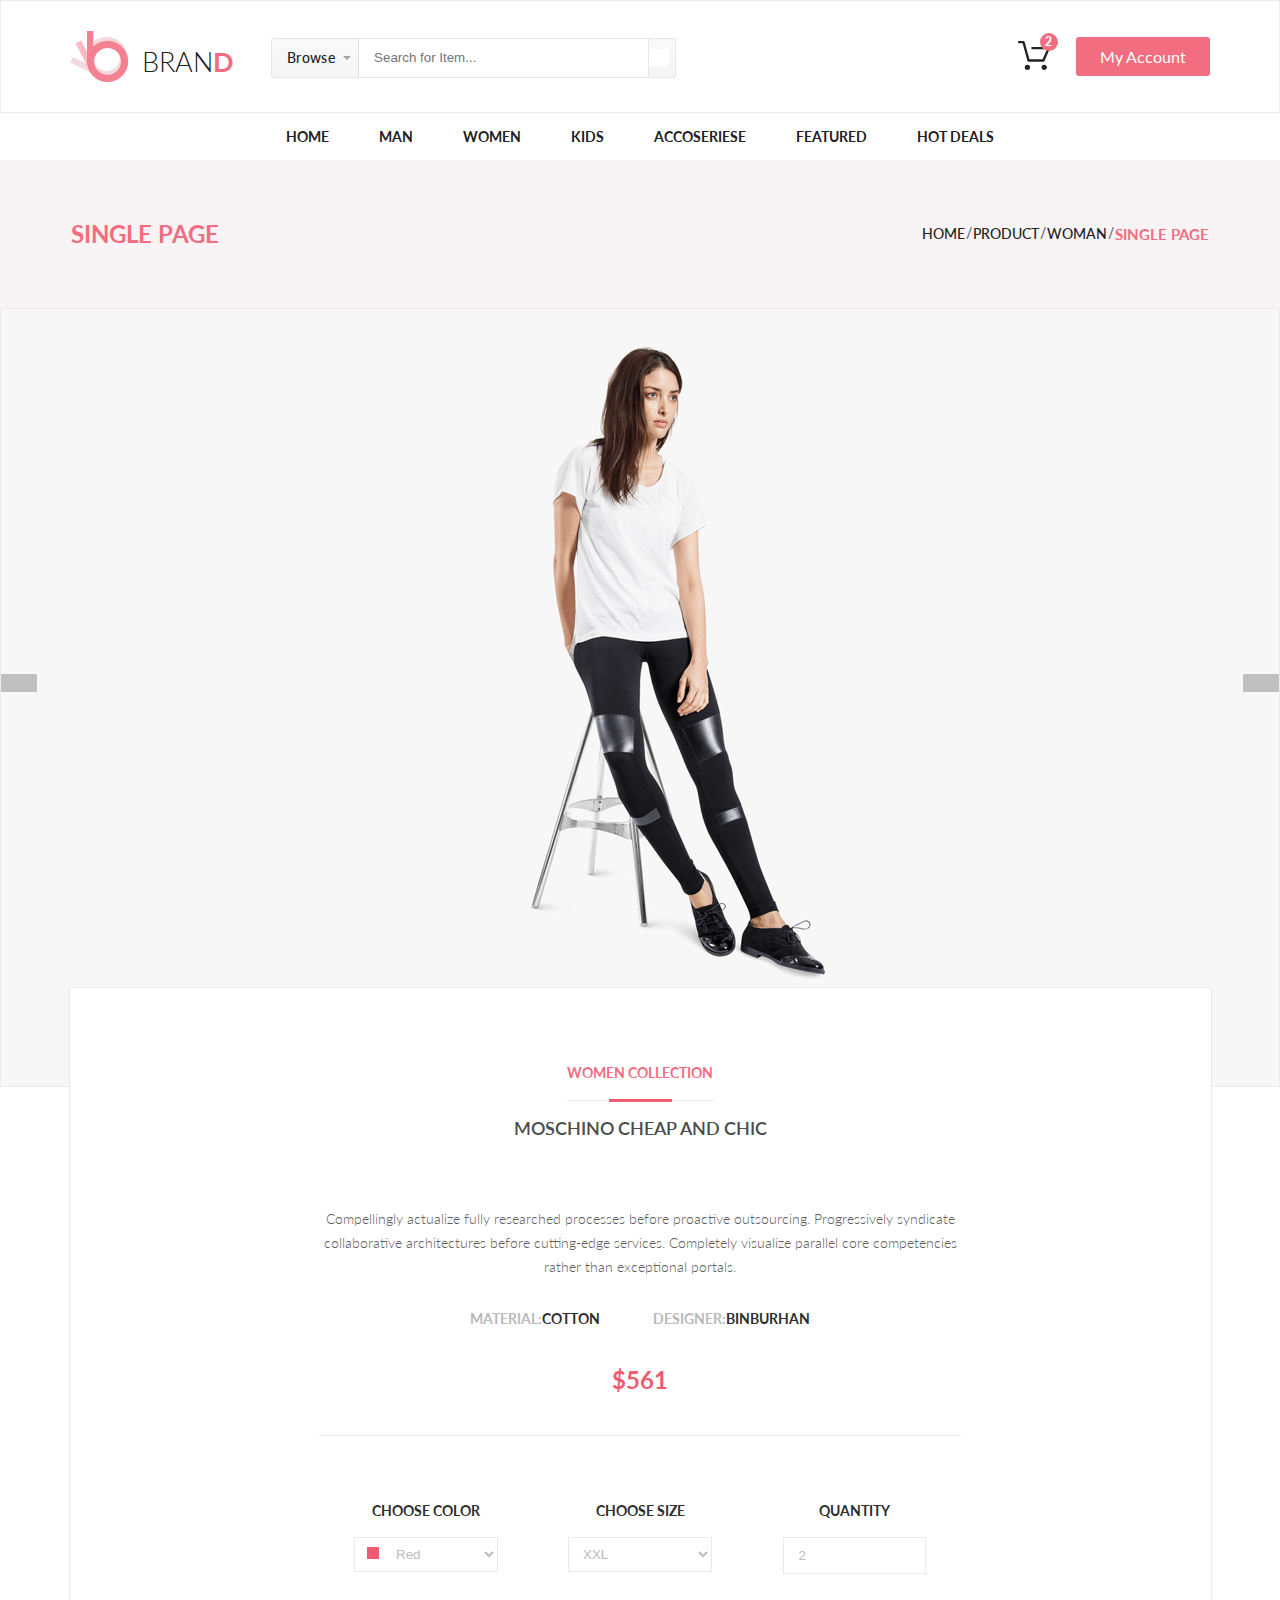
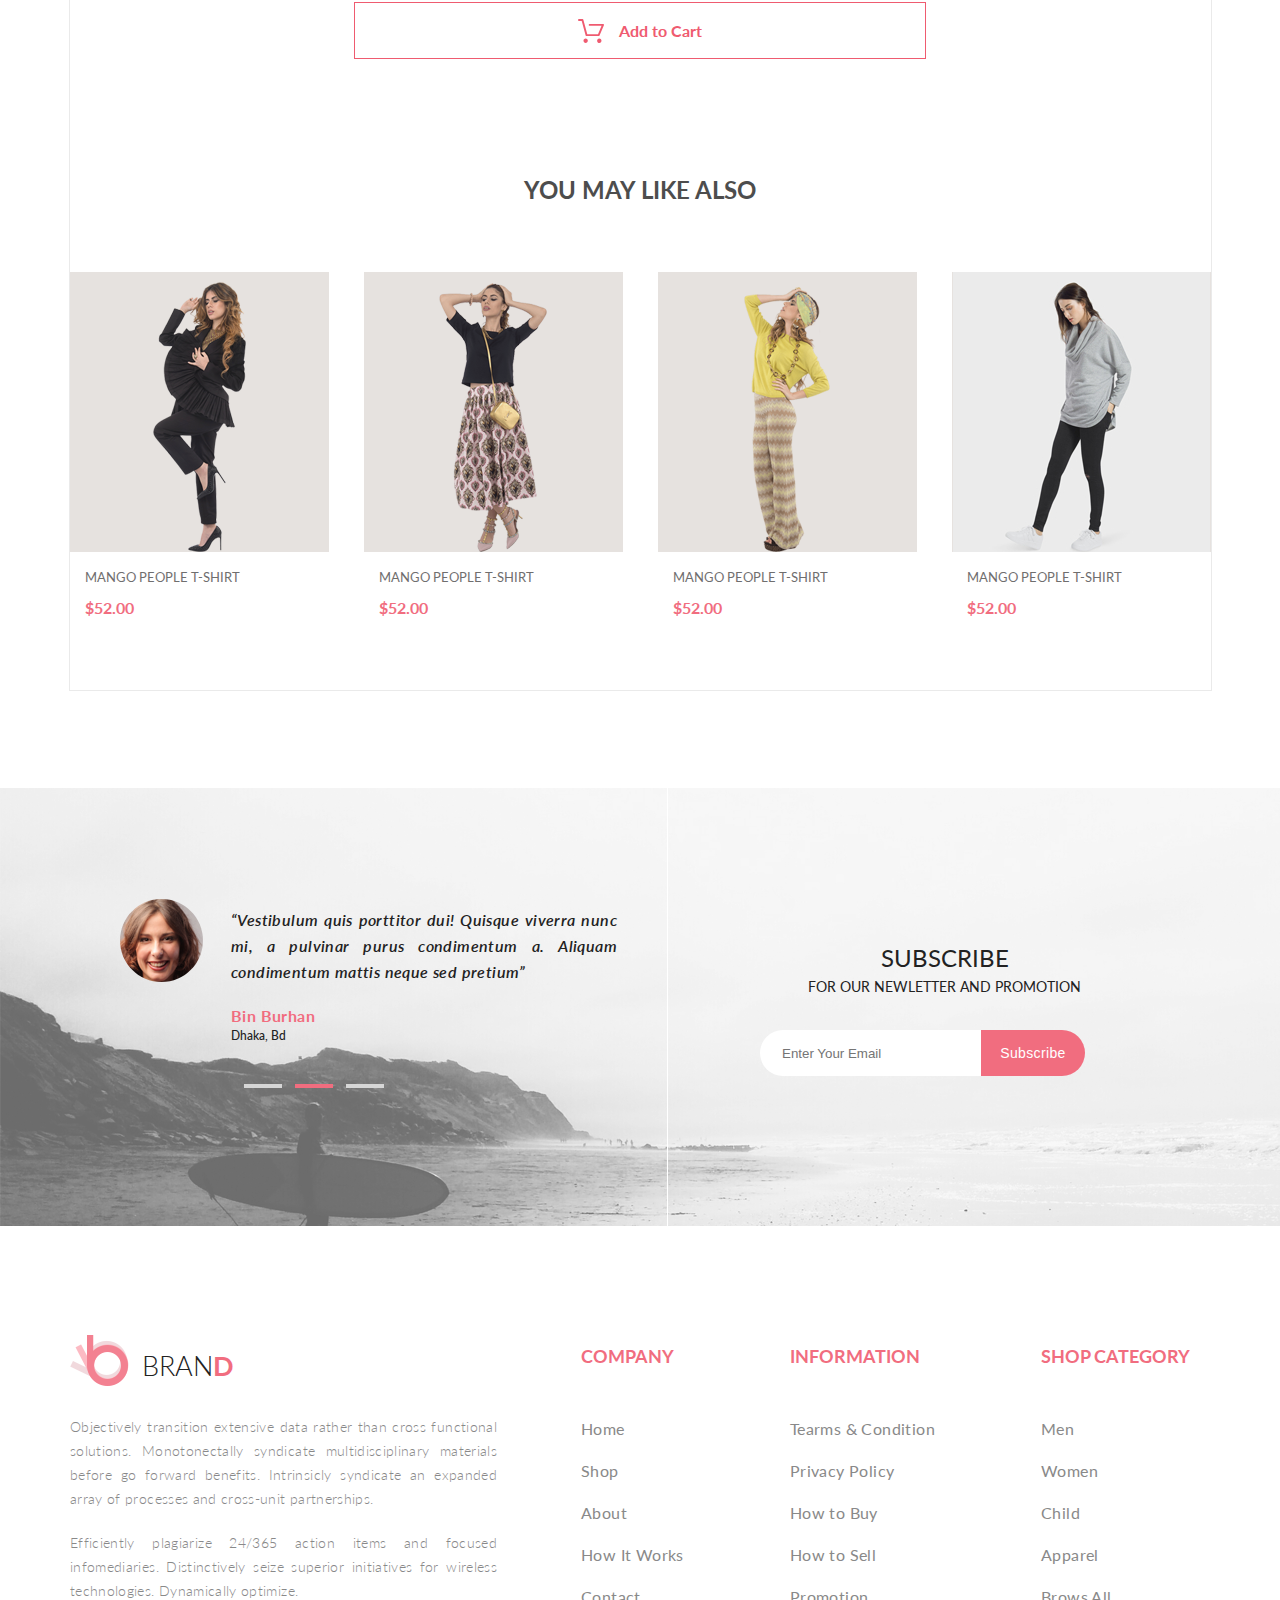
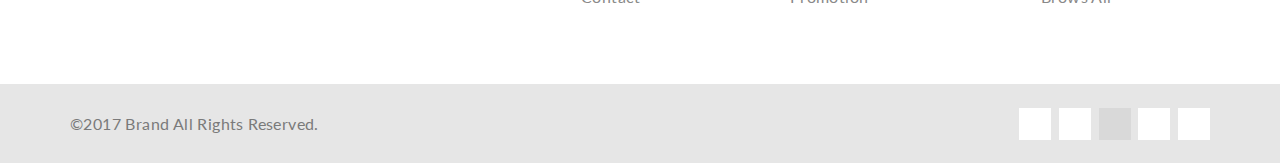
<file: single-page.html>
<!DOCTYPE html>
<html lang="en">
<head>
    <meta charset="UTF-8">
    <link rel="stylesheet" href="styles/style.css">
    <link href="https://fonts.googleapis.com/css?family=Lato:400,700,900" rel="stylesheet">
    <link href="https://fonts.googleapis.com/css?family=Lato:100,300,400,700,900" rel="stylesheet">
    <link rel="stylesheet" href="https://use.fontawesome.com/releases/v5.6.1/css/all.css" integrity="sha384-gfdkjb5BdAXd+lj+gudLWI+BXq4IuLW5IT+brZEZsLFm++aCMlF1V92rMkPaX4PP" crossorigin="anonymous">
    <title>Brand</title>
</head>
<body>

    <header>
        <div class="container header-flex">
            <div class="header-left">
                <a class ="logo" href="index.html"><img src="images/logo.png" alt="logo">
                    <div class="brand-name">bran<span>d</span></div>
                </a>
                <form class="header-form" action="#">
                    <div class="select" >
                        <div class="browse-container">
                            <a href="product.html" class="browse"> <span>Browse</span></a>
                            <nav class="browse-items">
                                <div class="browse-menu">
                                    <h3><a href="product.html">Women</a></h3>
                                    <ul>
                                        <li class="browse-menu-li"><a href="product.html">Dresses</a></li>
                                        <li class="browse-menu-li"><a href="product.html">Tops</a></li>
                                        <li class="browse-menu-li"><a href="product.html">Sweaters/Knits</a></li>
                                        <li class="browse-menu-li"><a href="product.html">Jackets/Coats</a></li>
                                        <li class="browse-menu-li"><a href="product.html">Blazers</a></li>
                                        <li class="browse-menu-li"><a href="product.html">Denim</a></li>
                                        <li class="browse-menu-li"><a href="product.html">Leggings/Pants</a></li>
                                        <li class="browse-menu-li"><a href="product.html">Skirts/Shorts</a></li>
                                        <li class="browse-menu-li"><a href="product.html">Accessories</a></li>
                                    </ul>
                                </div>
                                <div class="browse-menu">
                                    <h3><a href="product.html">Man</a></h3>
                                    <ul>
                                        <li class="browse-menu-li"><a href="product.html">Tees/Tank tops</a></li>
                                        <li class="browse-menu-li"><a href="product.html">Shirts/Polos</a></li>
                                        <li class="browse-menu-li"><a href="product.html">Sweaters</a></li>
                                        <li class="browse-menu-li"><a href="product.html">Sweatshirts/Hoodies</a></li>
                                        <li class="browse-menu-li"><a href="product.html">Blazers</a></li>
                                        <li class="browse-menu-li"><a href="product.html">Jackets/vests</a></li>
                                    </ul>
                                </div>
                            </nav>
                        </div>
                        <input type="text" placeholder="Search for Item...">
                        <a href="product.html" class="find-btn"><i class="fas fa-search"></i></a>
                    </div>
                </form>
            </div>
            <div class="header-right">
                <div class="cart-btn-block">
                    <a href="cart.html">
                        <img class="cart-image" src="images/cart.svg" alt="cart">
                        <span class="cart-items-total">2</span>
                    </a>
                    <div class="cart-items">
                        <div class="top-block">
                            <a href="single-page.html" class="in-cart-item">
                                <div class="item-photo" style="background:url('images/kart-item1.jpg')">
                                </div>
                                <div class="item-container">
                                    <div class="item-info">
                                        <h2>Rebox Zane</h2>
                                        <span>
                                                <i class="fas fa-star"></i>
                                                <i class="fas fa-star"></i>
                                                <i class="fas fa-star"></i>
                                                <i class="fas fa-star"></i>
                                                <i class="fas fa-star-half-alt"></i>
                                            </span>
                                        <h3>1 x $250</h3>
                                    </div>
                                    <div class="btn-remove-item">
                                        <i class="fas fa-times-circle"></i>
                                    </div>
                                </div>
                            </a>
                            <a href="single-page.html" class="in-cart-item">
                                <div class="item-photo" style="background:url('images/kart-item2.jpg')"></div>
                                <div class="item-container">
                                    <div class="item-info">
                                        <h2>Rebox Zane</h2>
                                        <span>
                                                <i class="fas fa-star"></i>
                                                <i class="fas fa-star"></i>
                                                <i class="fas fa-star"></i>
                                                <i class="fas fa-star"></i>
                                                <i class="fas fa-star-half-alt"></i>
                                            </span>
                                        <h3>1 x $250</h3>
                                    </div>
                                    <div class="btn-remove-item">
                                        <i class="fas fa-times-circle"></i>
                                    </div>
                                </div>
                            </a>
                        </div>
                        <div class="bottom-block">
                            <div class="cart-total-price">
                                <div>TOTAL </div>
                                <div> $500.00 </div>
                            </div>
                            <a href="checkout.html" class="cart-btn btn-check-out">Checkout</a>
                            <a href="cart.html" class="cart-btn btn-to-cart">Go to cart</a>
                        </div>
                    </div>

                </div>

                <a href="#" class="my-account-btn">My Account</a>
            </div>
        </div>
    </header>

    <nav>
        <div class="container">
            <ul class="menu">
                <li class="menu-list">
                    <a href="index.html" class="menu-link">Home</a>
                </li>
                <li class="menu-list">
                    <a href="product.html" class="menu-link">Man</a>
                    <nav class="mega-menu">
                        <div class="mega-menu-incide">
                            <h3><a href="product.html">Women</a></h3>
                            <ul>
                                <li><a href="product.html">Dresses</a></li>
                                <li><a href="product.html">Tops </a></li>
                                <li><a href="product.html">Sweaters/Knits</a></li>
                                <li><a href="product.html">Jackets/Coats</a></li>
                                <li><a href="product.html">Blazers</a></li>
                                <li><a href="product.html">Denim</a></li>
                                <li><a href="product.html">Leggings/Pants</a></li>
                                <li><a href="product.html">Skirts/Shorts</a></li>
                                <li><a href="product.html">Accessories</a></li>
                            </ul>
                        </div>
                        <div class="mega-menu-incide">
                            <h3><a href="product.html">Women</a></h3>
                            <ul>
                                <li><a href="product.html">Dresses</a></li>
                                <li><a href="product.html">Tops</a></li>
                                <li><a href="product.html">Sweaters/Knits</a></li>
                                <li><a href="product.html">Jackets/Coats</a></li>
                            </ul>
                            <br>
                            <h3><a href="product.html">Women</a></h3>
                            <ul>
                                <li><a href="product.html">Dresses</a></li>
                                <li><a href="product.html">Tops</a></li>
                                <li><a href="product.html">Sweaters/Knits</a></li>
                            </ul>
                        </div>

                        <div class="mega-menu-incide">
                            <h3><a href="product.html">Women</a></h3>
                            <ul>
                                <li><a href="product.html">Dresses</a></li>
                                <li><a href="product.html">Tops</a></li>
                                <li><a href="product.html">Sweaters/Knits</a></li>
                                <li><a href="product.html">Jackets/Coats</a></li>
                            </ul>

                            <div class="mega-menu-img">
                                <span>Super sale!</span></div>
                        </div>
                    </nav>
                </li>
                <li class="menu-list">
                    <a href="product.html" class="menu-link">Women</a>

                    <nav class="mega-menu">
                        <div class="mega-menu-incide">
                            <h3><a href="product.html">Women</a></h3>
                            <ul>
                                <li><a href="product.html">Dresses</a></li>
                                <li><a href="product.html">Tops </a></li>
                                <li><a href="product.html">Sweaters/Knits</a></li>
                                <li><a href="product.html">Jackets/Coats</a></li>
                                <li><a href="product.html">Blazers</a></li>
                                <li><a href="product.html">Denim</a></li>
                                <li><a href="product.html">Leggings/Pants</a></li>
                                <li><a href="product.html">Skirts/Shorts</a></li>
                                <li><a href="product.html">Accessories</a></li>
                            </ul>
                        </div>
                        <div class="mega-menu-incide">
                            <h3><a href="product.html">Women</a></h3>
                            <ul>
                                <li><a href="product.html">Dresses</a></li>
                                <li><a href="product.html">Tops</a></li>
                                <li><a href="product.html">Sweaters/Knits</a></li>
                                <li><a href="product.html">Jackets/Coats</a></li>
                            </ul>
                            <br>
                            <h3><a href="product.html">Women</a></h3>
                            <ul>
                                <li><a href="product.html">Dresses</a></li>
                                <li><a href="product.html">Tops</a></li>
                                <li><a href="product.html">Sweaters/Knits</a></li>
                            </ul>
                        </div>

                        <div class="mega-menu-incide">
                            <h3><a href="product.html">Women</a></h3>
                            <ul>
                                <li><a href="product.html">Dresses</a></li>
                                <li><a href="product.html">Tops</a></li>
                                <li><a href="product.html">Sweaters/Knits</a></li>
                                <li><a href="product.html">Jackets/Coats</a></li>
                            </ul>

                            <div class="mega-menu-img"><span>Super
                                            sale!</span></div>
                        </div>
                    </nav>
                </li>
                <li class="menu-list">
                    <a href="product.html" class="menu-link">Kids</a>
                    <nav class="mega-menu">
                        <div class="mega-menu-incide">
                            <h3><a href="product.html">Women</a></h3>
                            <ul>
                                <li><a href="product.html">Dresses</a></li>
                                <li><a href="product.html">Tops </a></li>
                                <li><a href="product.html">Sweaters/Knits</a></li>
                                <li><a href="product.html">Jackets/Coats</a></li>
                                <li><a href="product.html">Blazers</a></li>
                                <li><a href="product.html">Denim</a></li>
                                <li><a href="product.html">Leggings/Pants</a></li>
                                <li><a href="product.html">Skirts/Shorts</a></li>
                                <li><a href="product.html">Accessories</a></li>
                            </ul>
                        </div>
                        <div class="mega-menu-incide">
                            <h3><a href="product.html">Women</a></h3>
                            <ul>
                                <li><a href="product.html">Dresses</a></li>
                                <li><a href="product.html">Tops</a></li>
                                <li><a href="product.html">Sweaters/Knits</a></li>
                                <li><a href="product.html">Jackets/Coats</a></li>
                            </ul>
                            <br>
                            <h3><a href="product.html">Women</a></h3>
                            <ul>
                                <li><a href="product.html">Dresses</a></li>
                                <li><a href="product.html">Tops</a></li>
                                <li><a href="product.html">Sweaters/Knits</a></li>
                            </ul>
                        </div>

                        <div class="mega-menu-incide">
                            <h3><a href="product.html">Women</a></h3>
                            <ul>
                                <li><a href="product.html">Dresses</a></li>
                                <li><a href="product.html">Tops</a></li>
                                <li><a href="product.html">Sweaters/Knits</a></li>
                                <li><a href="product.html">Jackets/Coats</a></li>
                            </ul>

                            <div class="mega-menu-img">
                                <span>Super sale!</span>
                            </div>
                        </div>
                    </nav>
                </li>
                <li class="menu-list">
                    <a href="product.html" class="menu-link">Accoseriese</a>
                    <nav class="mega-menu">
                        <div class="mega-menu-incide">
                            <h3><a href="product.html">Women</a></h3>
                            <ul>
                                <li><a href="product.html">Dresses</a></li>
                                <li><a href="product.html">Tops </a></li>
                                <li><a href="product.html">Sweaters/Knits</a></li>
                                <li><a href="product.html">Jackets/Coats</a></li>
                                <li><a href="product.html">Blazers</a></li>
                                <li><a href="product.html">Denim</a></li>
                                <li><a href="product.html">Leggings/Pants</a></li>
                                <li><a href="product.html">Skirts/Shorts</a></li>
                                <li><a href="product.html">Accessories</a></li>
                            </ul>
                        </div>
                        <div class="mega-menu-incide">
                            <h3><a href="product.html">Women</a></h3>
                            <ul>
                                <li><a href="product.html">Dresses</a></li>
                                <li><a href="product.html">Tops</a></li>
                                <li><a href="product.html">Sweaters/Knits</a></li>
                                <li><a href="product.html">Jackets/Coats</a></li>
                            </ul>
                            <br>
                            <h3><a href="product.html">Women</a></h3>
                            <ul>
                                <li><a href="product.html">Dresses</a></li>
                                <li><a href="product.html">Tops</a></li>
                                <li><a href="product.html">Sweaters/Knits</a></li>
                            </ul>
                        </div>

                        <div class="mega-menu-incide">
                            <h3><a href="product.html">Women</a></h3>
                            <ul>
                                <li><a href="product.html">Dresses</a></li>
                                <li><a href="product.html">Tops</a></li>
                                <li><a href="product.html">Sweaters/Knits</a></li>
                                <li><a href="product.html">Jackets/Coats</a></li>
                            </ul>

                            <div class="mega-menu-img">
                                <span>Super sale!</span>
                            </div>
                        </div>
                    </nav>
                </li>
                <li class="menu-list">
                    <a href="product.html" class="menu-link">Featured</a>
                    <nav class="mega-menu">
                        <div class="mega-menu-incide">
                            <h3><a href="product.html">Women</a></h3>
                            <ul>
                                <li><a href="product.html">Dresses</a></li>
                                <li><a href="product.html">Tops </a></li>
                                <li><a href="product.html">Sweaters/Knits</a></li>
                                <li><a href="product.html">Jackets/Coats</a></li>
                                <li><a href="product.html">Blazers</a></li>
                                <li><a href="product.html">Denim</a></li>
                                <li><a href="product.html">Leggings/Pants</a></li>
                                <li><a href="product.html">Skirts/Shorts</a></li>
                                <li><a href="product.html">Accessories</a></li>
                            </ul>
                        </div>
                        <div class="mega-menu-incide">
                            <h3><a href="product.html">Women</a></h3>
                            <ul>
                                <li><a href="product.html">Dresses</a></li>
                                <li><a href="product.html">Tops</a></li>
                                <li><a href="product.html">Sweaters/Knits</a></li>
                                <li><a href="product.html">Jackets/Coats</a></li>
                            </ul>
                            <br>
                            <h3><a href="product.html">Women</a></h3>
                            <ul>
                                <li><a href="product.html">Dresses</a></li>
                                <li><a href="product.html">Tops</a></li>
                                <li><a href="product.html">Sweaters/Knits</a></li>
                            </ul>
                        </div>

                        <div class="mega-menu-incide">
                            <h3><a href="product.html">Women</a></h3>
                            <ul>
                                <li><a href="product.html">Dresses</a></li>
                                <li><a href="product.html">Tops</a></li>
                                <li><a href="product.html">Sweaters/Knits</a></li>
                                <li><a href="product.html">Jackets/Coats</a></li>
                            </ul>

                            <div class="mega-menu-img"><span>Super
                                            sale!</span></div>
                        </div>
                    </nav>
                </li>
                <li class="menu-list">
                    <a href="product.html" class="menu-link">Hot Deals </a>
                    <nav class="mega-menu">
                        <div class="mega-menu-incide">
                            <h3><a href="product.html">Women</a></h3>
                            <ul>
                                <li><a href="product.html">Dresses</a></li>
                                <li><a href="product.html">Tops </a></li>
                                <li><a href="product.html">Sweaters/Knits</a></li>
                                <li><a href="product.html">Jackets/Coats</a></li>
                                <li><a href="product.html">Blazers</a></li>
                                <li><a href="product.html">Denim</a></li>
                                <li><a href="product.html">Leggings/Pants</a></li>
                                <li><a href="product.html">Skirts/Shorts</a></li>
                                <li><a href="product.html">Accessories</a></li>
                            </ul>
                        </div>
                        <div class="mega-menu-incide">
                            <h3><a href="product.html">Women</a></h3>
                            <ul>
                                <li><a href="product.html">Dresses</a></li>
                                <li><a href="product.html">Tops</a></li>
                                <li><a href="product.html">Sweaters/Knits</a></li>
                                <li><a href="product.html">Jackets/Coats</a></li>
                            </ul>
                            <br>
                            <h3><a href="product.html">Women</a></h3>
                            <ul>
                                <li><a href="product.html">Dresses</a></li>
                                <li><a href="product.html">Tops</a></li>
                                <li><a href="product.html">Sweaters/Knits</a></li>
                            </ul>
                        </div>

                        <div class="mega-menu-incide">
                            <h3><a href="product.html">Women</a></h3>
                            <ul>
                                <li><a href="product.html">Dresses</a></li>
                                <li><a href="product.html">Tops</a></li>
                                <li><a href="product.html">Sweaters/Knits</a></li>
                                <li><a href="product.html">Jackets/Coats</a></li>
                            </ul>

                            <div class="mega-menu-img">
                                <span>Super sale!</span>
                            </div>
                        </div>
                    </nav>
                </li>
            </ul>
        </div>

    </nav>

    <div class="product-top-panel">
        <div class="container">
            <h3 class="top-panel-h3"><a class="breadcrumbs-a" href="single-page.html">Single Page</a></h3>
            <nav class="breadcrumbs">
                <a class="breadcrumbs-a" href="index.html">Home</a><span>/</span>
                <a class="breadcrumbs-a" href="product.html">Product</a><span>/</span>
                <a class="breadcrumbs-a" href="product.html">Woman</a><span>/</span>
                <a class="breadcrumbs-a now" href="#">Single Page</a>
            </nav>
        </div>
    </div>

    <div class="slider">
        <a href="#" class="arrow left"><i class="fas fa-angle-right"></i></a>
        <div class="photo">
            <a class="photo-link" href="#" style="background:url('images/single-page-photo.jpg')"></a>
        </div>
        <a href="#" class="arrow right"><i class="fas fa-angle-left"></i></a>
    </div>

    <div class="container product-info">
        <div class="product-desc">
            <h3 class="product-desc-h3">WOMEN COLLECTION</h3>
            <div class="line">
                <div class="line-color"></div>
            </div>
            <article class="product-desc-article">
                <h3 class="article-h3">  Moschino Cheap And Chic </h3>
                <p class="article-p">Compellingly actualize fully researched processes before proactive outsourcing.
                    Progressively syndicate collaborative architectures before cutting-edge services. 
                    Completely visualize parallel core competencies rather than exceptional portals. 
                </p>
                <div class="material-desinger">
                    <div class="material-desinger-el">MATERIAL:<a class="material-desinger-link" href="#">COTTON</a></div>
                    <div class="material-desinger-el">DESIGNER:<a class="material-desinger-link" href="#">BINBURHAN</a></div>
                </div>

                <div class="product-price">$561</div>
            </article>

            <div class="product-params">
                <div class="choise">
                    <h3 class="product-params-h3">CHOOSE COLOR</h3>
                    <select class="product-params-select">
                        <option value="Red">Red</option>
                    </select>
                    <div class="color-example"></div>
                </div>
    
                <div class="choise size">
                    <h3 class="product-params-h3">CHOOSE SIZE</h3>
                    <select class="product-params-select">
                        <option value="XXL">XXL</option>
                        <option value="XXL">XL</option>
                        <option value="XXL">L</option>
                        <option value="XXL">M</option>
                        <option value="XXL">S</option>
                        <option value="XXL">XS</option>
                        <option value="XXL">XXS</option>
                    </select>
                </div>
                <div class="choise">
                    <h3 class="product-params-h3">QUANTITY</h3>
                    <input class="product-params-input" type="number" value="2">
                </div>
                <a class="product-params-a" href="#"><img  class="product-params-img" src="images/single-page-cart.svg" alt="cart">
                    <span class="product-params-span">
                        Add to Cart
                    </span>
                </a>
            </div>
        </div>

        <section class="recomended">
            <h3 class="recomended-h3">you may like also</h3>
            <div class="product-container">
                <div class="product">
                    <a href="single-page.html" class="photo-link">
                        <div class="photo" style="background:url('images/woman_1.png') no-repeat;"></div>
                    </a>
                    <div class="buttons">
                        <a href="#" class="product-btn add-to-cart">
                            <img class="cart" src="images/cart-item.svg" alt="cart"> 
                            <span>Add to Cart</span>
                        </a>
                        <a href="#" class="product-btn small-btn">
                            <img src="images/compare.svg" alt="compare">
                        </a>
                        <a href="#" class="product-btn small-btn">
                            <img src="images/like.svg" alt="like">
                        </a>
                    </div>
                    <div class="text">
                        <div class="name">Mango  People  T-shirt</div>
                        <div class="price">$52.00</div>
                    </div>
                </div>

                <div class="product">
                    <a href="single-page.html" class="photo-link">
                        <div class="photo" style="background:url('images/woman_2.png') no-repeat;"></div>
                    </a>
                    <div class="buttons">
                        <a href="#" class="product-btn add-to-cart">
                            <img class="cart" src="images/cart-item.svg" alt="cart"> 
                            <span>Add to Cart</span>
                        </a>
                        <a href="#" class="product-btn small-btn">
                            <img src="images/compare.svg" alt="compare">
                        </a>
                        <a href="#" class="product-btn small-btn">
                            <img src="images/like.svg" alt="like">
                        </a>
                    </div>
                    <div class="text">
                        <div class="name">Mango  People  T-shirt</div>
                        <div class="price">$52.00</div>
                    </div>
                </div>

                    
                <div class="product">
                    <a href="single-page.html" class="photo-link">
                        <div class="photo" style="background:url('images/woman_3.png') no-repeat;"></div>
                    </a>
                    <div class="buttons">
                        <a href="#" class="product-btn add-to-cart">
                            <img class="cart" src="images/cart-item.svg" alt="cart"> 
                            <span>Add to Cart</span>
                        </a>
                        <a href="#" class="product-btn small-btn">
                            <img src="images/compare.svg" alt="compare">
                        </a>
                        <a href="#" class="product-btn small-btn">
                            <img src="images/like.svg" alt="like">
                        </a>
                    </div>
                    <div class="text">
                        <div class="name">Mango  People  T-shirt</div>
                        <div class="price">$52.00</div>
                    </div>
                </div>

                <div class="product">
                    <a href="single-page.html" class="photo-link">
                        <div class="photo" style="background:url('images/woman_4.jpg') no-repeat;"></div>
                    </a>
                    <div class="buttons">
                        <a href="#" class="product-btn add-to-cart">
                            <img class="cart" src="images/cart-item.svg" alt="cart"> 
                            <span>Add to Cart</span>
                        </a>
                        <a href="#" class="product-btn small-btn">
                            <img src="images/compare.svg" alt="compare">
                        </a>
                        <a href="#" class="product-btn small-btn">
                            <img src="images/like.svg" alt="like">
                        </a>
                    </div>
                    <div class="text">
                        <div class="name">Mango  People  T-shirt</div>
                        <div class="price">$52.00</div>
                    </div>
                </div>
            </div>
        </section>

    </div>

    <div class="comments-block">
        <div class="bg">
            <img src="images/bg_bottom.jpg" alt="bg_bottom.jpg">
        </div>
        <div class="container-feed">
            <div class="content">

                <div class="feed-block">
                    <figure class="comment">
                        <a href="#" class="user-photo">
                            <img src ="images/user-photo.png" alt="user-photo">
                        </a>
                        <div class="user-comment">
                            <div class="comment-text">“Vestibulum quis porttitor dui! Quisque viverra nunc mi,
                                a pulvinar purus condimentum a. Aliquam condimentum mattis neque sed pretium”
                            </div>
                            <div class="user-name">
                                <a href="#">Bin Burhan</a>
                                Dhaka, Bd
                            </div>
                            <div class="comment-nav">
                                <a href="#" class="nav-inactive"></a>
                                <a href="#" class="nav-active"></a>
                                <a href="#" class="nav-inactive"></a>
                            </div>
                        </div>
                    </figure>
                </div>

                <div class="subcribe-form">
                    <article class="text-block">
                        <h1>Subscribe</h1>
                        <p>FOR OUR NEWLETTER AND PROMOTION</p>
                    </article>

                    <div class="email-form">
                        <input class="email-form-input" type="email" placeholder="Enter Your Email">
                        <button type="submit" class="btn-subscribe">
                            <span>Subscribe</span>
                        </button>
                    </div>
                </div>
            </div>
        </div>
    </div>

    <div class="promo-bottom">
        <div class="container">
            <div class="content-bottom">
                <div class="about">
                    <a class="logo" href="index.html"><img src="images/logo.png" alt="logo">
                        <div class="brand-name">bran<span>d</span></div>
                    </a>
                    <div class="about-text">
                        <p class="about-text-p">
                            Objectively transition extensive data rather than cross functional solutions. Monotonectally syndicate multidisciplinary materials before go forward benefits. Intrinsicly syndicate an expanded array of processes and cross-unit partnerships.
                        </p>
                        <p class="about-text-p">
                            Efficiently plagiarize 24/365 action items and focused infomediaries.
                            Distinctively seize superior initiatives for wireless technologies. Dynamically optimize.
                        </p>
                    </div>
                </div>
                <nav class="content-bottom-nav">
                    <div class="nav-menu menu-company">
                        <h3>COMPANY</h3>
                        <ul>
                            <li class="menu-company-li"><a href="index.html">Home</a></li>
                            <li class="menu-company-li"><a href="product.html"> Shop </a></li>
                            <li class="menu-company-li"><a href="#">About</a></li>
                            <li class="menu-company-li"><a href="#">How It Works</a></li>
                            <li class="menu-company-li"><a href="#">Contact</a></li>
                        </ul>
                    </div>
                    <div class="nav-menu menu-information">
                        <h3>INFORMATION</h3>
                        <ul>
                            <li class="menu-company-li"><a href="#">Tearms & Condition</a></li>
                            <li class="menu-company-li"><a href="#">Privacy Policy</a></li>
                            <li class="menu-company-li"><a href="#">How to Buy</a></li>
                            <li class="menu-company-li"><a href="#">How to Sell</a></li>
                            <li class="menu-company-li"><a href="#">Promotion</a></li>
                        </ul>
                    </div>
                    <div class="nav-menu menu-shop-category">
                        <h3>SHOP CATEGORY</h3>
                        <ul>
                            <li class="menu-company-li"><a href="product.html">Men </a></li>
                            <li class="menu-company-li"><a href="product.html">Women</a></li>
                            <li class="menu-company-li"><a href="product.html">Child</a></li>
                            <li class="menu-company-li"><a href="product.html">Apparel</a></li>
                            <li class="menu-company-li"><a href="product.html">Brows All</a></li>
                        </ul>
                    </div>
                </nav>
            </div>
        </div>
    </div>

    <footer>
    <div class="container">
        <div class="footer-right">
        &copy;2017  Brand  All Rights Reserved. 
        </div>
        <div class="footer-left">
            <a class="social-btn"><i class="fab fa-facebook-f"></i></a>
            <a class="social-btn active"><i class="fab fa-twitter"></i></a>
            <a class="social-btn in"><i class="fab fa-linkedin-in"></i></a>
            <a class="social-btn"><i class="fab fa-pinterest-p"></i></a>
            <a class="social-btn"><i class="fab fa-google-plus-g"></i></a>
        </div>
    </div>
    </footer>
</body>
</html>
</file>
<file: styles/style.css>
@keyframes logo-animation {
  0% {
    transform: rotateZ(0); }
  20% {
    transform: rotateZ(-10deg); }
  40% {
    transform: rotateZ(0); }
  60% {
    transform: rotateZ(10deg); }
  100% {
    transform: rotateZ(0); } }
@keyframes cart-count {
  0% {
    background-color: transparent; }
  30% {
    background-color: #f16d7f; }
  60% {
    background-color: #e3455afc; }
  100% {
    background-color: transparent; } }
@keyframes spoiler-items-opacity {
  0% {
    opacity: 0; }
  30% {
    opacity: 0.1; }
  60% {
    opacity: 0.5; }
  100% {
    opacity: 1; } }
@keyframes spoiler-items-height {
  0% {
    height: 0; }
  30% {
    height: 10px; }
  60% {
    height: 25px; }
  100% {
    height: 33px; } }
@keyframes checkout-content {
  from {
    opacity: 0; }
  to {
    opacity: 1; } }
* {
  margin: 0;
  padding: 0; }

input, button {
  outline: none; }

select {
  cursor: pointer; }

body {
  font-family: "Lato", sans-serif;
  color: #222222; }

a {
  text-decoration: none;
  color: #222222; }

nav {
  background-color: #ffffff; }

.container {
  width: 1140px;
  margin: 0 auto; }

.logo {
  display: flex;
  position: relative;
  align-items: center; }
  .logo:hover {
    animation: logo-animation 1s linear forwards; }

.triangleMainStyles, header .header-right .cart-items:before, .browse-items:before, .mega-menu:before {
  width: 7px;
  height: 7px;
  position: absolute;
  content: ""; }

.brand-name {
  text-transform: uppercase;
  font-size: 27px;
  font-weight: 300;
  margin-top: 10px;
  margin-left: 13px; }
  .brand-name span {
    color: #f16d7f;
    font-weight: 700; }

header {
  box-shadow: 0 0 10px rgba(0, 0, 0, 0.17);
  background-color: #ffffff;
  padding: 30px 0;
  border: 1px solid #ececec; }
  header .header-flex {
    height: 100%;
    display: flex;
    align-items: center;
    justify-content: space-between; }
  header .header-right {
    display: flex;
    position: relative;
    align-items: center; }
    header .header-right .my-account-btn {
      color: #ffffff;
      background-color: #f16d7f;
      padding: 9px 23px;
      border-radius: 3px;
      transition: 0.3s ease-in-out;
      box-sizing: border-box;
      border: 1px solid transparent; }
      header .header-right .my-account-btn:hover {
        border-color: #ddd;
        color: #222222;
        background-color: #ffffff; }
    header .header-right .triangle, header .header-right .product-container .left-side .spoiler-container .spoiler.open .triangle, .product-container .left-side .spoiler-container .spoiler.open header .header-right .triangle {
      z-index: 11;
      position: absolute;
      content: "";
      left: 41px;
      top: 35px;
      border: 5px solid transparent;
      border-bottom: 5px solid #fbfbfb; }
    header .header-right .cart-btn-block {
      padding: 3px 26px; }
      header .header-right .cart-btn-block a {
        display: block; }
      header .header-right .cart-btn-block:hover .cart-items {
        display: block; }
    header .header-right .cart-image {
      position: relative; }
    header .header-right .cart-items {
      display: none;
      position: absolute;
      width: 262px;
      height: 440px;
      border-radius: 5px;
      background-color: #ffffff;
      left: -33px;
      border: solid 1px #ddd;
      top: 40px;
      box-shadow: 0 3px 6px rgba(0, 0, 0, 0.08);
      z-index: 10; }
      header .header-right .cart-items .btn-remove-item i {
        margin-top: 35px;
        color: #c0c0c0; }
        header .header-right .cart-items .btn-remove-item i:hover {
          color: #f16d7f; }
      header .header-right .cart-items .bottom-block {
        padding: 0 17px 13px; }
        header .header-right .cart-items .bottom-block .cart-total-price {
          display: flex;
          justify-content: space-between;
          color: #222222;
          font-size: 16px;
          font-weight: 700;
          text-transform: uppercase; }
        header .header-right .cart-items .bottom-block .cart-btn {
          text-align: center;
          padding: 16px;
          font-size: 14px;
          font-weight: 700;
          text-transform: uppercase;
          background-color: #ffffff;
          transition: 0.4s; }
        header .header-right .cart-items .bottom-block .btn-to-cart {
          display: block;
          margin-top: 11px;
          border: 1px solid #eaeaea;
          color: #4a4a4a; }
          header .header-right .cart-items .bottom-block .btn-to-cart:hover {
            color: white;
            background-color: #bebebf; }
        header .header-right .cart-items .bottom-block .btn-check-out {
          margin-top: 32px;
          border: 1px solid #f16d7f;
          color: #f16d7f; }
          header .header-right .cart-items .bottom-block .btn-check-out:hover {
            background-color: #f16d7f;
            color: white; }
      header .header-right .cart-items:before {
        border-top: 1px solid #ddd;
        border-left: 1px solid #ddd;
        background-color: #ffffff;
        transform: rotate(45deg);
        left: 72px;
        top: -5px; }
      header .header-right .cart-items .top-block {
        margin: 21px 15px;
        width: 230px;
        height: 221px;
        max-height: 500px; }
        header .header-right .cart-items .top-block .in-cart-item {
          width: 230px;
          height: 102px;
          margin-top: 16px;
          display: flex;
          border-bottom: solid 1px #ededed; }
          header .header-right .cart-items .top-block .in-cart-item .item-photo {
            transition: 1s; }
            header .header-right .cart-items .top-block .in-cart-item .item-photo:hover {
              transform: skew(-3deg);
              box-shadow: #646464 1px 1px 20px 0; }
          header .header-right .cart-items .top-block .in-cart-item .item-container {
            width: 144px;
            display: flex;
            justify-content: space-between;
            margin-left: 15px; }
            header .header-right .cart-items .top-block .in-cart-item .item-container:first-child {
              margin-top: 0; }
            header .header-right .cart-items .top-block .in-cart-item .item-container span i {
              color: #e4af48;
              font-size: 12px;
              margin: 11px 0; }
            header .header-right .cart-items .top-block .in-cart-item .item-container h2 {
              font-size: 12px;
              font-weight: 700;
              text-transform: uppercase; }
            header .header-right .cart-items .top-block .in-cart-item .item-container .item-info {
              margin-top: 10px; }
            header .header-right .cart-items .top-block .in-cart-item .item-container h3 {
              color: #f16d7f;
              font-size: 12px;
              font-weight: 400;
              text-transform: uppercase; }
            header .header-right .cart-items .top-block .in-cart-item .item-container span i:hover {
              color: #ff7d00; }
      header .header-right .cart-items .item-photo {
        width: 72px;
        height: 85px;
        margin-bottom: 16px; }
    header .header-right .cart-items-total {
      position: absolute;
      width: 18px;
      display: block;
      height: 18px;
      background-color: #f16d7f;
      color: #ffffff;
      font-size: 12px;
      font-weight: 700;
      line-height: 18px;
      text-align: center;
      border-radius: 50%;
      top: -4px;
      left: 48px;
      letter-spacing: 0.3px;
      animation: cart-count 3s infinite; }
  header .header-left {
    display: flex;
    position: relative;
    align-items: center; }
    header .header-left .header-form {
      height: 38px; }
      header .header-left .header-form input, header .header-left .header-form button {
        width: 259px;
        height: 100%;
        border: 1px solid #e6e6e6;
        background-color: #ffffff;
        padding: 0 15px;
        color: #a4a4a4;
        border-left: none; }
      header .header-left .header-form .select {
        border-radius: 3px;
        height: 100%;
        width: 403px;
        display: flex;
        align-items: center;
        margin-left: 37px;
        border: 1px solid #e6e6e6;
        background-color: #cdcdcc;
        background-image: linear-gradient(to bottom, #f9f9f9 0%, #f5f5f5 100%); }
        header .header-left .header-form .select .browse-container:hover .browse-items {
          display: block; }
        header .header-left .header-form .select .browse-container:hover .browse {
          background-color: #83838352; }
        header .header-left .header-form .select .browse-container:hover .browse:after {
          border-top-color: #ffffff; }
        header .header-left .header-form .select .browse-container .browse {
          position: relative;
          display: block;
          border-right: 1px solid #ddd;
          padding: 11px 23px 11px 15px;
          font-size: 14px;
          border-radius: 3px 0 0 3px;
          font-weight: 500;
          letter-spacing: 0.35px;
          transition: 0.5s; }
          header .header-left .header-form .select .browse-container .browse:hover {
            color: #ffffff; }
          header .header-left .header-form .select .browse-container .browse:after {
            content: "";
            border: 4px solid transparent;
            border-top: 4px solid #a4a4a4;
            position: absolute;
            top: 18px;
            margin-left: 8px;
            color: #838383;
            transition: 1s; }
      header .header-left .header-form .find-btn {
        display: block;
        border-radius: 0 3px 3px 0;
        background-color: #ffffff;
        color: #a4a4a4;
        font-size: 14px;
        font-weight: 400;
        transition: 0.5s; }
        header .header-left .header-form .find-btn .fa-search {
          padding: 12px 10px; }
        header .header-left .header-form .find-btn:hover {
          color: #ffffff;
          background-color: #ccc6c654; }
        header .header-left .header-form .find-btn .browse-menu li a:hover {
          color: #f16d7f; }

.browse-items {
  z-index: 1;
  background-color: #ffffff;
  width: 262px;
  border-radius: 5px;
  box-shadow: 1px -1px 5px 0 rgba(0, 0, 0, 0.16);
  display: none;
  position: absolute;
  top: 100%;
  padding-bottom: 20px; }
  .browse-items:before {
    border-top: 1px solid #ddd;
    border-left: 1px solid #ddd;
    background-color: #ffffff;
    transform: rotate(45deg);
    left: 72px;
    top: -5px; }
  .browse-items .browse-menu h3 {
    border-bottom: solid 1px #ddd;
    width: 85%;
    margin-left: 13px;
    padding-bottom: 10px;
    padding-top: 19px;
    color: #232323;
    font-size: 14px;
    font-weight: 600;
    text-transform: uppercase;
    letter-spacing: 0.35px; }
  .browse-items .browse-menu ul {
    margin-top: 2px;
    list-style-type: none;
    color: #a4a4a41c;
    font-size: 14px;
    font-weight: 400;
    letter-spacing: 0.35px; }
  .browse-items .browse-menu .browse-menu-li {
    list-style-type: none;
    color: #a4a4a41c;
    font-size: 14px;
    font-weight: 400;
    letter-spacing: 0.35px;
    line-height: 28px;
    margin-left: 13px;
    width: 85%; }
    .browse-items .browse-menu .browse-menu-li:hover {
      background-color: #a4a4a41c; }
    .browse-items .browse-menu .browse-menu-li a:hover {
      color: #f16d7f; }

.menu {
  display: flex;
  justify-content: center;
  list-style-type: none;
  height: 47px;
  align-items: center; }
  .menu .menu-list {
    position: relative; }
    .menu .menu-list .menu-link {
      font-size: 14px;
      font-weight: 700;
      line-height: 26px;
      text-transform: uppercase;
      padding: 15px 25px; }
      .menu .menu-list .menu-link:hover {
        color: #f16d7f; }
    .menu .menu-list:hover .mega-menu {
      display: flex;
      z-index: 10; }

.mega-menu {
  display: none;
  position: absolute;
  padding-bottom: 19px;
  box-shadow: 0 3px 6px rgba(0, 0, 0, 0.08);
  border: 1px solid #e9e9e9;
  padding-right: 26px;
  left: -37px; }
  .mega-menu .mega-menu-incide {
    width: 235px;
    margin-top: 14px;
    margin-left: 25px;
    margin-right: 12px; }
    .mega-menu .mega-menu-incide .mega-menu-img {
      margin-top: 22px;
      width: 255px;
      height: 118px;
      background: url("../images/mega-menu-img.jpg");
      font-weight: 600;
      display: flex;
      justify-content: flex-end;
      align-items: flex-end;
      transition: 1s; }
      .mega-menu .mega-menu-incide .mega-menu-img:hover {
        transform: scale(0.9);
        box-shadow: #646464 1px 1px 10px 10px; }
      .mega-menu .mega-menu-incide .mega-menu-img span {
        display: block;
        font-weight: 600;
        margin-right: 10px;
        margin-bottom: 12px;
        width: 71px;
        color: #ffffff;
        font-size: 22px;
        text-transform: uppercase;
        letter-spacing: 0.55px; }
    .mega-menu .mega-menu-incide h3 {
      border-bottom: 1px solid #ddd;
      color: #232323;
      font-size: 14px;
      font-weight: 600;
      line-height: 32px;
      text-transform: uppercase;
      letter-spacing: 0.35px; }
    .mega-menu .mega-menu-incide ul {
      list-style-type: none;
      color: #646464;
      font-size: 14px;
      font-weight: 400;
      line-height: 28px;
      letter-spacing: 0.35px; }
      .mega-menu .mega-menu-incide ul li:hover {
        background-color: #a4a4a41c;
        color: #f16d7f; }
        .mega-menu .mega-menu-incide ul li:hover a:hover {
          color: #f16d7f; }
  .mega-menu:before {
    border-top: 1px solid #ddd;
    border-left: 1px solid #ddd;
    background-color: #ffffff;
    transform: rotate(45deg);
    left: 11%;
    top: -5px; }
  .mega-menu:last-of-type {
    left: -200px; }
    .mega-menu:last-of-type:before {
      left: 30%; }

.promo {
  background-color: #e8e8e8; }
  .promo .promo-content {
    background-image: url("../images/promo.jpg");
    height: 613px;
    background-position-y: -52px;
    transition: 1s ease; }
    .promo .promo-content:hover {
      transform: scale(0.9) translate(0, 32px); }
  .promo .promo-text {
    float: left;
    margin-top: 224px;
    border-left: 12px solid #f16d7f;
    padding-left: 19px; }
    .promo .promo-text .promo-h2 {
      font-size: 60px;
      font-weight: 700;
      line-height: 40px;
      margin-bottom: 20px; }
    .promo .promo-text .promo-h3 {
      font-size: 40px;
      font-weight: 700;
      line-height: 33px; }
      .promo .promo-text .promo-h3 span {
        color: #f16d7f; }

.container .body-content .content-hot {
  flex-direction: column;
  display: flex;
  flex-wrap: wrap;
  justify-content: space-between;
  height: 823px;
  margin-top: 98px; }
  .container .body-content .content-hot a {
    transition: 1s; }
    .container .body-content .content-hot a:hover {
      filter: brightness(75%);
      transform: scale(1.05); }
  .container .body-content .content-hot .text {
    width: 135px;
    margin-top: 26px;
    padding: 16px 20px;
    font-size: 18px;
    font-weight: 900;
    background-color: #ffffff;
    text-transform: uppercase; }
    .container .body-content .content-hot .text span {
      color: #f16d7f;
      font-size: 30px;
      display: block;
      text-transform: uppercase; }
  .container .body-content .content-hot .new-arrivals {
    display: block;
    width: 560px;
    height: 542px;
    background: url("../images/new.jpg"); }
    .container .body-content .content-hot .new-arrivals .new-arrivals-text {
      padding: 16px 20px;
      width: 140px; }
  .container .body-content .content-hot .hot-deal {
    display: block;
    width: 560px;
    height: 542px;
    margin-right: 20px;
    background: url("../images/hot-deal.jpg"); }
  .container .body-content .content-hot .offer-deal {
    display: block;
    width: 560px;
    height: 261px;
    background: url("../images/offer-deal.png"); }
    .container .body-content .content-hot .offer-deal .offer-deal-text {
      padding: 16px 19px;
      width: 124px; }
  .container .body-content .content-hot .trendy {
    display: block;
    width: 560px;
    height: 261px;
    background-color: #dadad2; }
    .container .body-content .content-hot .trendy .trendy-text {
      padding: 16px 19px;
      width: 189px;
      height: 50px;
      float: left; }
    .container .body-content .content-hot .trendy .trendy-img {
      background: url(../images/trendy.jpg) no-repeat;
      height: 240px;
      background-position-x: 160px; }
.container .body-content section .featured-text {
  margin-top: 100px;
  margin-bottom: 60px;
  text-align: center; }
.container .body-content section h1 {
  font-size: 30px;
  font-weight: 700; }
.container .body-content section p {
  margin-top: 16px;
  color: #9f9f9f;
  font-weight: 400;
  font-size: 14px; }
.container .body-content section .featured-container {
  height: 745px;
  display: flex;
  flex-wrap: wrap;
  justify-content: space-between; }
  .container .body-content section .featured-container .product-item {
    width: 261px;
    height: 342px;
    margin-bottom: 39px;
    position: relative; }
    .container .body-content section .featured-container .product-item .item {
      display: block;
      width: 261px;
      transition: 0.6s; }
      .container .body-content section .featured-container .product-item .item .item-photo {
        height: 280px;
        background-position: center;
        background-size: cover;
        background-repeat: no-repeat; }
      .container .body-content section .featured-container .product-item .item .item-text {
        padding: 15px; }
      .container .body-content section .featured-container .product-item .item .item-name {
        margin-bottom: 10px;
        font-size: 13px;
        font-weight: 700;
        text-transform: uppercase; }
      .container .body-content section .featured-container .product-item .item .item-price {
        color: #f16d7f;
        font-size: 16px;
        font-weight: 700;
        text-transform: uppercase; }
    .container .body-content section .featured-container .product-item:hover .item {
      box-shadow: 0 5px 8px rgba(0, 0, 0, 0.16);
      transform: scale(1.02) translate(10px, 0); }
    .container .body-content section .featured-container .product-item:hover .to-cart {
      display: block; }
    .container .body-content section .featured-container .product-item:hover .item .item-photo {
      filter: brightness(50%); }
  .container .body-content section .featured-container .to-cart {
    position: absolute;
    top: 94px;
    left: 70px;
    width: 123px;
    height: 39px;
    border: 1px solid #ffffff;
    display: none;
    color: #ffffff;
    font-size: 13px;
    font-weight: 700;
    line-height: 39px;
    text-align: center;
    transition: 0.6s; }
    .container .body-content section .featured-container .to-cart:hover {
      background: #ffffff5e;
      transform: scale(1.1) translate(2px); }
    .container .body-content section .featured-container .to-cart .cart {
      right: 5px;
      top: 5px;
      position: relative; }
.container .body-content .btn-allproducts-container {
  text-align: center;
  margin-top: 40px; }
  .container .body-content .btn-allproducts-container .btn-all-products {
    background-color: #f16d7f;
    color: #ffffff;
    font-size: 16px;
    font-weight: 700;
    line-height: 54px;
    padding: 14px 35px;
    transition: 1s; }
  .container .body-content .btn-allproducts-container a:hover {
    padding: 14px 100px;
    background-color: #e3455afc; }
.container .body-content .info-container {
  margin-top: 113px;
  height: 529px;
  background-color: #222224; }
  .container .body-content .info-container .content-info {
    display: flex;
    justify-content: space-between;
    height: 100%; }
    .container .body-content .info-container .content-info .content-left {
      display: block;
      width: 767px;
      height: 100%;
      background: url(../images/info.jpg);
      transition: 1s;
      box-sizing: border-box; }
      .container .body-content .info-container .content-info .content-left:hover {
        box-shadow: #ffffff47 1px 1px 5px 5px;
        transform: scale(0.98); }
      .container .body-content .info-container .content-info .content-left:hover .info-text {
        transform: scale(1.2) translate(60px, 37px); }
      .container .body-content .info-container .content-info .content-left:hover .info-text h2 {
        color: #ffffff; }
      .container .body-content .info-container .content-info .content-left .info-text {
        margin-top: 146px;
        margin-left: 39px;
        transition: 2s; }
        .container .body-content .info-container .content-info .content-left .info-text h1 {
          color: #ffffff;
          font-weight: 900;
          font-size: 32px;
          transition: 1s; }
        .container .body-content .info-container .content-info .content-left .info-text h2 {
          font-size: 32px; }
        .container .body-content .info-container .content-info .content-left .info-text span {
          color: #f16d7f; }
    .container .body-content .info-container .content-info .content-right .shop-info {
      height: 134px;
      width: 294px;
      margin-top: 40px;
      margin-right: 43px; }
      .container .body-content .info-container .content-info .content-right .shop-info .shop-info-right p {
        width: 220px;
        height: 58px;
        color: #fbfbfb;
        font-size: 14px;
        font-weight: 300;
        line-height: 24px;
        letter-spacing: 0.35px;
        display: block;
        float: right;
        text-align: justify; }
      .container .body-content .info-container .content-info .content-right .shop-info .shop-info-right h3 {
        color: #fbfbfb;
        font-size: 20px;
        font-weight: 700; }
      .container .body-content .info-container .content-info .content-right .shop-info .shop-info-left {
        margin-right: 30px;
        width: 45px;
        height: 32px;
        float: left; }

.comments-block {
  margin-top: 97px;
  height: 438px;
  width: 100%; }
  .comments-block .bg {
    width: 1609px;
    position: relative;
    margin: 0 auto;
    background: url(../images/bg_bottom.jpg) no-repeat center; }
    .comments-block .bg img {
      position: absolute;
      z-index: -1;
      opacity: 0.6; }
  .comments-block .container-feed {
    width: 1140px;
    margin: 0 auto;
    height: 100%; }
    .comments-block .container-feed .content {
      height: 100%;
      display: flex;
      align-items: center; }
      .comments-block .container-feed .content .feed-block {
        width: 597px;
        height: 100%;
        border-right: 1px solid #ffff; }
        .comments-block .container-feed .content .feed-block .comment {
          display: flex;
          align-items: center;
          justify-content: center;
          margin-top: 111px; }
          .comments-block .container-feed .content .feed-block .comment .user-photo {
            display: block;
            width: 83px;
            height: 83px;
            border-radius: 50%;
            transition: 2s; }
            .comments-block .container-feed .content .feed-block .comment .user-photo:hover {
              transform: scale(1.2);
              box-shadow: #a4a4a4 1px 1px 3px 3px; }
          .comments-block .container-feed .content .feed-block .comment .user-comment {
            width: 386px;
            height: 68px;
            font-size: 16px;
            margin-left: 28px;
            text-align: justify; }
            .comments-block .container-feed .content .feed-block .comment .user-comment .comment-text {
              font-size: 16px;
              font-weight: 600;
              line-height: 26px;
              font-style: italic;
              letter-spacing: 0.4px; }
            .comments-block .container-feed .content .feed-block .comment .user-comment .user-name {
              margin-top: 19px;
              font-size: 12px;
              font-weight: 500;
              transition: 1s; }
              .comments-block .container-feed .content .feed-block .comment .user-comment .user-name:hover a {
                color: #e3455afc; }
              .comments-block .container-feed .content .feed-block .comment .user-comment .user-name a {
                display: block;
                color: #f16d7f;
                font-size: 16px;
                font-weight: 700;
                letter-spacing: 0.4px;
                line-height: 24px; }
            .comments-block .container-feed .content .feed-block .comment .user-comment .comment-nav {
              height: 50px;
              margin-top: 41px;
              display: flex; }
              .comments-block .container-feed .content .feed-block .comment .user-comment .comment-nav .nav-inactive {
                display: block;
                width: 38px;
                height: 4px;
                background-color: #d6d6d6;
                margin-left: 13px; }
                .comments-block .container-feed .content .feed-block .comment .user-comment .comment-nav .nav-inactive:hover {
                  background-color: #3e3e3e; }
              .comments-block .container-feed .content .feed-block .comment .user-comment .comment-nav .nav-active {
                display: block;
                width: 38px;
                height: 4px;
                background-color: #f16d7f;
                margin-left: 13px; }
                .comments-block .container-feed .content .feed-block .comment .user-comment .comment-nav .nav-active:hover {
                  background-color: #e3455afc; }
      .comments-block .container-feed .content .subcribe-form .text-block {
        text-align: center;
        margin-bottom: 35px;
        margin-left: 75px; }
        .comments-block .container-feed .content .subcribe-form .text-block h1 {
          text-transform: uppercase;
          font-size: 24px;
          line-height: 40px;
          font-weight: 400; }
        .comments-block .container-feed .content .subcribe-form .text-block p {
          font-weight: 400;
          font-size: 14px; }
      .comments-block .container-feed .content .subcribe-form .email-form {
        width: 386px;
        height: 46px;
        display: flex;
        margin-left: 92px; }
        .comments-block .container-feed .content .subcribe-form .email-form input:invalid, .comments-block .container-feed .content .subcribe-form .email-form button:invalid {
          border: 1px solid;
          border-color: red;
          box-sizing: border-box; }
        .comments-block .container-feed .content .subcribe-form .email-form .email-form-input {
          padding: 0 20px;
          border-radius: 23px 0 0 23px;
          border-color: transparent; }
        .comments-block .container-feed .content .subcribe-form .email-form .btn-subscribe {
          cursor: pointer;
          width: 104px;
          height: 46px;
          border-radius: 0 23px 23px 0;
          background-color: #f16d7f;
          border: navajowhite;
          transition: 0.6s;
          box-sizing: border-box; }
          .comments-block .container-feed .content .subcribe-form .email-form .btn-subscribe:hover {
            background-color: #e3455afc; }
          .comments-block .container-feed .content .subcribe-form .email-form .btn-subscribe span {
            width: 63px;
            height: 10px;
            color: #ffffff;
            font-size: 14px;
            font-weight: 400;
            letter-spacing: 0.35px; }

.promo-bottom {
  height: 458px; }
  .promo-bottom .content-bottom {
    height: 100%;
    display: flex; }
  .promo-bottom ul {
    list-style-type: none; }
  .promo-bottom .container .about {
    width: 438px;
    height: 260px;
    margin-right: 64px;
    margin-top: 109px; }
    .promo-bottom .container .about .logo {
      width: 164px; }
    .promo-bottom .container .about .about-text {
      display: block;
      width: 427px;
      color: #898989;
      font-size: 14px;
      font-weight: 300;
      line-height: 24px;
      letter-spacing: 0.35px;
      text-align: justify;
      margin-top: 29px; }
      .promo-bottom .container .about .about-text .about-text-p {
        display: block;
        margin-bottom: 20px; }
  .promo-bottom .container .content-bottom-nav {
    display: flex;
    width: 100%;
    justify-content: space-between; }
    .promo-bottom .container .content-bottom-nav .nav-menu {
      padding: 0 20px; }
    .promo-bottom .container .content-bottom-nav li a {
      display: block;
      color: #898989;
      font-size: 16px;
      font-weight: 400;
      letter-spacing: 0.4px;
      line-height: 42px;
      transition: 0.5s; }
      .promo-bottom .container .content-bottom-nav li a:hover {
        color: #f16d7f;
        transform: scale(1.2); }
    .promo-bottom .container .content-bottom-nav h3 {
      color: #f16d7f;
      font-size: 18px;
      font-weight: 700;
      text-transform: uppercase;
      line-height: 14px;
      margin-top: 123px;
      margin-bottom: 45px; }

footer {
  height: 79px;
  background-color: #e6e6e6; }
  footer .container {
    display: flex;
    justify-content: space-between;
    align-items: center;
    height: 100%;
    margin: 0 auto; }
    footer .container .footer-right {
      width: 260px;
      color: #7a7a7a;
      font-size: 16px;
      font-weight: 400;
      line-height: 42px;
      letter-spacing: 0.4px;
      display: flex;
      justify-content: unset;
      align-items: center;
      height: 100%; }
    footer .container .footer-left {
      display: flex;
      justify-content: space-between;
      align-items: center;
      width: 191px; }
      footer .container .footer-left .social-btn {
        display: block;
        height: 32px;
        width: 32px;
        background-color: #ffffff;
        transition: 8s; }
        footer .container .footer-left .social-btn:hover {
          transform: rotateZ(360deg); }
        footer .container .footer-left .social-btn i {
          display: flex;
          justify-content: center;
          align-items: center;
          height: 32px;
          color: #b2b2b2;
          font-size: 16px;
          font-weight: 400;
          line-height: 42px;
          letter-spacing: 1.4px;
          transition: 0.5s; }
        footer .container .footer-left .social-btn:hover i {
          background: #f16d7f;
          color: #ffffff; }
        footer .container .footer-left .social-btn.in {
          filter: brightness(85%); }

.product-top-panel {
  height: 148px;
  background-color: #f8f3f4; }
  .product-top-panel .container {
    height: 100%;
    display: flex;
    position: relative;
    align-items: center;
    display: flex;
    align-items: center;
    justify-content: space-between; }
    .product-top-panel .container .breadcrumbs-a, .product-top-panel .container .top-panel-h3 .breadcrumbs-a {
      text-transform: uppercase;
      color: #222222;
      line-height: 20px;
      padding: 1px;
      transition: 1s;
      display: block; }
      .product-top-panel .container .breadcrumbs-a:hover {
        color: #e3455afc;
        font-weight: 700;
        transform: rotate(-20deg); }
      .product-top-panel .container .breadcrumbs-a.now {
        color: #f16d7f;
        font-size: 15px;
        font-weight: 700;
        line-height: 20px;
        text-transform: uppercase; }
      .product-top-panel .container .breadcrumbs-a:hover {
        font-weight: 600;
        transform: rotate(-20deg) scale(1.05); }
    .product-top-panel .container .breadcrumbs {
      display: flex;
      background: transparent;
      font-size: 14px;
      line-height: 20px;
      text-transform: uppercase;
      color: #636363;
      font-weight: 500;
      transition: 0.7s; }
    .product-top-panel .container .top-panel-h3 .breadcrumbs-a {
      font-size: 24px;
      font-weight: 700;
      color: #f16d7f; }

.product-container {
  margin-top: 59px;
  display: flex;
  justify-content: space-between; }
  .product-container .left-side {
    width: 243px;
    height: 598px; }
    .product-container .left-side .spoiler-container:hover .triangle, .product-container .left-side .spoiler-container:hover .spoiler.open .triangle {
      transform: rotate(-180deg) translate(1px, 5px);
      color: #f16d7f; }
    .product-container .left-side .spoiler-container .spoiler {
      height: 37px;
      border-left: 5px solid #ef5b70;
      border-bottom: 1px solid #ebebeb;
      display: flex;
      color: #6f6e6e;
      position: relative;
      font-size: 14px;
      font-weight: 700;
      line-height: 20px;
      text-transform: uppercase;
      margin-bottom: 18px;
      transition: 0.6s; }
      .product-container .left-side .spoiler-container .spoiler .spoiler-h3 {
        line-height: 14px;
        height: 14px;
        margin-left: 11px;
        margin-top: 12px;
        font-size: 14px; }
      .product-container .left-side .spoiler-container .spoiler .triangle, .product-container .left-side .spoiler-container .spoiler.open .triangle {
        position: absolute;
        content: "";
        top: 14px;
        right: 6px;
        border: 5px solid transparent;
        border-top: 5px solid #6f6e6e;
        transition: 0.5s; }
      .product-container .left-side .spoiler-container .spoiler:hover {
        border-left-color: #e3455afc;
        background-color: #ddd;
        color: #f16d7f; }
      .product-container .left-side .spoiler-container .spoiler:hover .triangle {
        border-top-color: #e3455afc; }
      .product-container .left-side .spoiler-container .spoiler.open {
        color: #f16d7f; }
        .product-container .left-side .spoiler-container .spoiler.open .triangle {
          top: 25%;
          border: 5px solid transparent;
          border-bottom: 5px solid #ef5b70;
          transition: 1s; }
    .product-container .left-side .spoiler-container .spoiler-items {
      margin-top: 15px;
      display: flex;
      flex-direction: column;
      margin-bottom: 0; }
      .product-container .left-side .spoiler-container .spoiler-items .spoiler-items-a {
        display: block;
        padding-left: 17px;
        color: #6f6e6e;
        font-size: 14px;
        font-weight: 400;
        line-height: 33px;
        height: 0;
        opacity: 0; }
        .product-container .left-side .spoiler-container .spoiler-items .spoiler-items-a:hover {
          background-color: #ddd;
          color: #f16d7f; }
    .product-container .left-side .spoiler-container:hover .spoiler-items .spoiler-items-a {
      animation: spoiler-items-opacity 0.5s linear forwards, spoiler-items-height 0.5s linear forwards; }
  .product-container .right-side {
    height: 1463px;
    width: 848px; }
    .product-container .right-side .product-filters-block {
      height: 165px;
      margin-bottom: 51px; }
      .product-container .right-side .product-filters-block .filters {
        width: 100%;
        padding: 0 3px;
        display: flex; }
        .product-container .right-side .product-filters-block .filters .brand-filers {
          width: 177px;
          display: flex;
          flex-wrap: wrap;
          align-items: center; }
          .product-container .right-side .product-filters-block .filters .brand-filers .brand-filers-h3 {
            display: block;
            color: #6f6e6e;
            font-size: 14px;
            font-weight: 700;
            text-transform: uppercase;
            margin-bottom: 20px; }
          .product-container .right-side .product-filters-block .filters .brand-filers .brand-filers-a {
            display: block;
            color: #6f6e6e;
            font-size: 14px;
            font-weight: 400;
            padding: 0 3px;
            line-height: 14px;
            margin-top: 10px;
            transition: 0.5s; }
            .product-container .right-side .product-filters-block .filters .brand-filers .brand-filers-a:hover {
              color: #e3455afc;
              transform: scale(1.1) translate(-2px, -5px);
              font-weight: 600; }
          .product-container .right-side .product-filters-block .filters .brand-filers .brand-filers-span {
            font-size: 13px;
            height: 8px;
            font-weight: bold;
            color: #a4a4a4;
            margin: 0 5px; }
        .product-container .right-side .product-filters-block .filters .size-filetes {
          width: 259px;
          height: 100%;
          margin-left: 115px; }
          .product-container .right-side .product-filters-block .filters .size-filetes .size-filetes-h3 {
            display: block;
            margin-bottom: 24px;
            line-height: 16px;
            color: #6f6e6e;
            font-size: 14px;
            font-weight: 700;
            text-transform: uppercase; }
          .product-container .right-side .product-filters-block .filters .size-filetes .filters-container {
            display: flex;
            flex-wrap: wrap; }
            .product-container .right-side .product-filters-block .filters .size-filetes .filters-container .checkbox {
              position: relative;
              display: flex;
              justify-content: space-between;
              width: 46px;
              height: 13px;
              line-height: 13px;
              margin-right: 18px;
              margin-bottom: 13px; }
              .product-container .right-side .product-filters-block .filters .size-filetes .filters-container .checkbox input[type=checkbox]:checked + .checkbox-label:after, .product-container .right-side .product-filters-block .filters .size-filetes .filters-container .checkbox button[type=checkbox]:checked + .checkbox-label:after {
                opacity: 1; }
              .product-container .right-side .product-filters-block .filters .size-filetes .filters-container .checkbox .checkbox-label {
                cursor: pointer;
                position: absolute;
                width: 13px;
                height: 13px;
                top: 0;
                left: 0;
                background-color: #eaeaea;
                border: 1px solid #a4a4a41c; }
                .product-container .right-side .product-filters-block .filters .size-filetes .filters-container .checkbox .checkbox-label .checkbox-span {
                  display: flex;
                  color: #6f6e6e;
                  font-size: 14px;
                  font-weight: 400;
                  text-transform: uppercase;
                  padding-left: 22px;
                  transition: 0.7s; }
                  .product-container .right-side .product-filters-block .filters .size-filetes .filters-container .checkbox .checkbox-label .checkbox-span:hover {
                    font-weight: 600;
                    transform: translate(10px);
                    color: #f16d7f; }
                .product-container .right-side .product-filters-block .filters .size-filetes .filters-container .checkbox .checkbox-label::after {
                  opacity: 0;
                  content: "";
                  position: absolute;
                  width: 7px;
                  height: 4px;
                  background: transparent;
                  top: 2px;
                  left: 2px;
                  border: 2px solid #6f6e6e;
                  border-top: none;
                  border-right: none;
                  transform: rotate(-45deg); }
        .product-container .right-side .product-filters-block .filters .price-filter {
          height: 73px; }
          .product-container .right-side .product-filters-block .filters .price-filter .price-input .price-input-h3 {
            color: #6f6e6e;
            font-size: 14px;
            font-weight: 700;
            line-height: 20px;
            text-transform: uppercase; }
          .product-container .right-side .product-filters-block .filters .price-filter .price-input .input-bar {
            width: 262px;
            height: 6px;
            border-radius: 3px;
            background-color: #f0f0f0; }
            .product-container .right-side .product-filters-block .filters .price-filter .price-input .input-bar .input-value {
              width: 124px;
              height: 6px;
              background-color: #f16d7f;
              display: flex;
              align-items: center;
              position: relative;
              margin-left: 23px;
              margin-top: 24px; }
              .product-container .right-side .product-filters-block .filters .price-filter .price-input .input-bar .input-value .input-btn {
                cursor: pointer;
                width: 14px;
                height: 14px;
                background-color: #f16d7f;
                border-radius: 50%; }
                .product-container .right-side .product-filters-block .filters .price-filter .price-input .input-bar .input-value .input-btn:hover {
                  background-color: #e3455afc; }
                .product-container .right-side .product-filters-block .filters .price-filter .price-input .input-bar .input-value .input-btn.left {
                  position: absolute;
                  left: -1px; }
                .product-container .right-side .product-filters-block .filters .price-filter .price-input .input-bar .input-value .input-btn.right {
                  position: absolute;
                  right: -1px; }
          .product-container .right-side .product-filters-block .filters .price-filter .price-input .price-range {
            display: flex;
            justify-content: space-between;
            align-content: center;
            color: #6f6e6e;
            font-size: 14px;
            font-weight: 400;
            margin-top: 18px; }
      .product-container .right-side .product-filters-block .sorting {
        height: 50px;
        margin-top: 41px;
        display: flex;
        background-color: #f3f3f3; }
        .product-container .right-side .product-filters-block .sorting .sort-container {
          height: 30px;
          border: 1px solid #ebebeb;
          background-color: #ffffff;
          margin: 10px;
          display: flex;
          align-items: center;
          color: #6f6e6e;
          font-size: 14px;
          font-weight: 400;
          line-height: 26px; }
          .product-container .right-side .product-filters-block .sorting .sort-container .sort-by {
            padding: 9px 10px;
            line-height: 14px;
            width: 47px; }
          .product-container .right-side .product-filters-block .sorting .sort-container .condition {
            padding: 9px 33px;
            display: block;
            padding-left: 11px;
            line-height: 14px;
            cursor: pointer;
            position: relative;
            border-left: 1px solid #ebebeb;
            color: #6f6e6e;
            font-size: 14px;
            font-weight: 400; }
            .product-container .right-side .product-filters-block .sorting .sort-container .condition:hover {
              background-color: #e9e9e987; }
            .product-container .right-side .product-filters-block .sorting .sort-container .condition .condition-span::after {
              content: "";
              border: 4px solid transparent;
              border-top: 4px solid #a4a4a4;
              position: absolute;
              top: 14px;
              margin-left: 18px;
              color: #838383; }
          .product-container .right-side .product-filters-block .sorting .sort-container .select-condition {
            padding: 6px 12px;
            border-color: #ebebeb;
            color: #6f6e6e;
            font-size: 14px;
            font-weight: 400;
            outline: none; }
            .product-container .right-side .product-filters-block .sorting .sort-container .select-condition:hover {
              background-color: #ddd; }
    .product-container .right-side .product-block {
      display: flex;
      flex-wrap: wrap;
      justify-content: space-between; }
      .product-container .right-side .product-block .bottom {
        height: 44px;
        display: flex;
        width: 100%;
        align-items: center;
        justify-content: space-between;
        margin-top: 43px; }
        .product-container .right-side .product-block .bottom .pages-block {
          display: flex;
          width: 261px;
          height: 100%;
          border-radius: 3px;
          border: 1px solid #ebebeb;
          background-color: #ffffff;
          align-items: center;
          justify-content: space-evenly; }
          .product-container .right-side .product-block .bottom .pages-block .pages-block-a {
            color: #c4c4c4;
            font-size: 16px;
            font-weight: bold;
            transition: 0.3s; }
            .product-container .right-side .product-block .bottom .pages-block .pages-block-a.active {
              color: #ef5b70; }
            .product-container .right-side .product-block .bottom .pages-block .pages-block-a:hover {
              color: #e3455afc;
              transform: scale(1.1); }
        .product-container .right-side .product-block .bottom .btn-view-all {
          border-radius: 3px;
          border: 1px solid #f16d7f;
          background-color: #ffffff;
          color: #f16d7f;
          font-size: 16px;
          font-weight: bold;
          line-height: 17px;
          padding: 13px 44px;
          transition: 0.5s; }
          .product-container .right-side .product-block .bottom .btn-view-all:hover {
            color: #ffffff;
            border-color: #ffffff;
            background: #f16d7f; }
  .product-container .product {
    width: 263px;
    height: 364px;
    position: relative;
    margin-top: 38px; }
    .product-container .product:hover .photo-link {
      filter: brightness(65%);
      transform: translateY(-10px); }
    .product-container .product:hover .buttons {
      display: flex; }
    .product-container .product:nth-child(-n+3) {
      margin-top: 0; }
    .product-container .product .photo-link {
      display: block;
      height: 280px;
      background-color: #f1edea;
      filter: invert(5%);
      transition: 0.2s; }
      .product-container .product .photo-link .photo {
        height: 100%;
        width: 100%;
        background-position: bottom !important; }
    .product-container .product .buttons {
      display: none;
      width: 123px;
      height: 85px;
      position: absolute;
      top: 98px;
      left: 70px;
      color: #ffffff;
      font-size: 13px;
      flex-wrap: wrap;
      justify-content: space-between; }
      .product-container .product .buttons .product-btn:hover {
        background-color: #ffffff59;
        transform: scale(1.2); }
      .product-container .product .buttons .add-to-cart {
        color: white;
        display: flex;
        width: 100%;
        height: 37px;
        align-items: center;
        border-radius: 3px;
        border: 1px solid #ffffff;
        transition: 0.6s; }
        .product-container .product .buttons .add-to-cart .cart {
          margin-left: 12px;
          margin-right: 8px; }
      .product-container .product .buttons .small-btn {
        width: 55px;
        margin-top: 8px;
        height: 36px;
        border-radius: 3px;
        border: 1px solid #ffffff;
        display: flex;
        align-items: center;
        justify-content: center;
        transition: 0.6s; }
        .product-container .product .buttons .small-btn img {
          margin-left: 12px;
          margin-right: 8px; }
    .product-container .product .text {
      margin-top: 19px;
      margin-left: 15px;
      margin-bottom: 21px; }
      .product-container .product .text .name {
        color: #6f6e6e;
        font-weight: 400;
        text-transform: uppercase;
        line-height: 12px;
        font-size: 13px; }
      .product-container .product .text .price {
        color: #f16d7f;
        font-size: 16px;
        font-weight: 700;
        text-transform: uppercase;
        margin-top: 17px;
        line-height: 16px; }

.product-promo {
  margin-top: 110px;
  width: 100%;
  height: 341px;
  background-color: #222224; }
  .product-promo .container {
    height: 100%;
    display: flex;
    align-items: center;
    justify-content: space-between; }
    .product-promo .container .promo-info {
      display: block;
      width: 309px;
      text-align: center;
      transition: 1s; }
      .product-promo .container .promo-info:hover {
        filter: invert(100%); }
      .product-promo .container .promo-info:hover .promo-info-h4 {
        color: #2ba1bd; }
      .product-promo .container .promo-info:hover .promo-info-p {
        color: #222222; }
      .product-promo .container .promo-info .img {
        width: 45px;
        height: 32px;
        background-color: #f16d7f; }
    .product-promo .container .promo-info-article .promo-info-h4 {
      margin-top: 32px;
      color: #fbfbfb;
      transition: 1s;
      font-size: 20px;
      font-weight: 700;
      letter-spacing: 0.5px; }
    .product-promo .container .promo-info-article .promo-info-p {
      transition: 1s;
      color: #fbfbfb;
      font-size: 14px;
      font-weight: 300;
      line-height: 24px;
      letter-spacing: 0.3px;
      text-align: justify;
      margin-top: 17px; }

.slider {
  position: relative;
  height: 777px;
  border: 1px solid #eaeaea;
  background-color: #f7f7f7; }
  .slider .arrow {
    color: #ffffff;
    font-size: 24px;
    font-weight: 400;
    padding: 9px 18px;
    line-height: 24px;
    background-color: #c0c0c0;
    transition: 0.5s; }
    .slider .arrow:hover {
      background: #f16d7f;
      color: #ffffff; }
    .slider .arrow.left {
      position: absolute;
      top: 365px;
      right: 0; }
    .slider .arrow.right {
      position: absolute;
      top: 365px; }
  .slider .photo {
    width: 597px;
    height: 684px;
    margin: 0 auto; }
    .slider .photo:hover .photo-link {
      transform: scale(1.1) translate(-52px, -43px);
      box-shadow: #ddd 2px 2px 10px 10px; }
    .slider .photo .photo-link {
      display: block;
      height: 100%;
      transition: 1s; }

.product-info {
  width: 1141px;
  height: 1302px;
  border: 1px solid #eaeaea;
  background-color: #ffffff;
  margin-top: -100px;
  position: relative; }
  .product-info .product-desc {
    text-align: center;
    width: 642px;
    height: 600px;
    margin: 0 auto; }
    .product-info .product-desc .product-desc-h3 {
      color: #f16d7f;
      margin-top: 73px;
      font-size: 14px;
      font-weight: 700;
      line-height: 24px;
      text-transform: uppercase; }
    .product-info .product-desc .line {
      width: 147px;
      height: 1px;
      background: #eaeaea;
      margin: 15px auto; }
      .product-info .product-desc .line .line-color {
        height: 300%;
        width: 63px;
        background-color: #ef5b70;
        margin: 0 auto;
        top: -1px;
        position: relative; }
    .product-info .product-desc .product-desc-article {
      padding-bottom: 43px;
      border-bottom: 1px solid #eaeaea; }
      .product-info .product-desc .product-desc-article .article-h3 {
        color: #4d4d4d;
        font-size: 18px;
        font-weight: 600;
        line-height: 24px;
        text-transform: uppercase;
        margin-bottom: 67px;
        cursor: pointer;
        transition: 0.6s; }
        .product-info .product-desc .product-desc-article .article-h3:hover {
          transform: scale(1.2);
          color: #e3455afc; }
      .product-info .product-desc .product-desc-article .article-p {
        color: #5e5e5e;
        font-size: 14px;
        font-weight: 300;
        line-height: 24px; }
      .product-info .product-desc .product-desc-article .material-desinger {
        color: #b9b9b9;
        font-size: 14px;
        font-weight: 700;
        line-height: 24px;
        text-transform: uppercase;
        display: flex;
        margin: 28px auto 0;
        justify-content: space-between;
        width: 340px; }
        .product-info .product-desc .product-desc-article .material-desinger .material-desinger-el {
          display: flex; }
          .product-info .product-desc .product-desc-article .material-desinger .material-desinger-el .material-desinger-link {
            display: block;
            font-size: 14px;
            font-weight: 700;
            line-height: 24px;
            color: #2f2f2f;
            transition: 1s; }
            .product-info .product-desc .product-desc-article .material-desinger .material-desinger-el .material-desinger-link:hover {
              color: #e3455afc;
              transform: scale(1.2) translate(15px); }
      .product-info .product-desc .product-desc-article .product-price {
        color: #ef5b70;
        margin-top: 37px;
        font-size: 24px;
        font-weight: 700;
        line-height: 24px; }
    .product-info .product-desc .product-params {
      display: flex;
      margin-top: 63px;
      justify-content: space-around;
      flex-wrap: wrap; }
      .product-info .product-desc .product-params .choise {
        position: relative;
        width: 144px; }
        .product-info .product-desc .product-params .choise.size .product-params-select {
          padding-left: 10px; }
        .product-info .product-desc .product-params .choise .product-params-input {
          width: 111px;
          height: 35px;
          border: 1px solid #eaeaea;
          background-color: #ffffff;
          color: #bcbcbc;
          padding: 0 15px; }
          .product-info .product-desc .product-params .choise .product-params-input::placeholder {
            color: #bcbcbc;
            font-size: 14px;
            font-weight: 400; }
        .product-info .product-desc .product-params .choise .product-params-h3 {
          color: #2f2f2f;
          font-size: 14px;
          font-weight: 700;
          line-height: 24px;
          text-transform: uppercase;
          margin-bottom: 14px; }
        .product-info .product-desc .product-params .choise .product-params-select {
          width: 144px;
          height: 35px;
          border: 1px solid #eaeaea;
          background-color: #ffffff;
          color: #bcbcbc;
          padding-left: 37px; }
        .product-info .product-desc .product-params .choise .color-example {
          position: absolute;
          width: 12px;
          height: 12px;
          background-color: #ef5b70;
          top: 48px;
          left: 13px; }
      .product-info .product-desc .product-params .product-params-a {
        width: 570px;
        height: 55px;
        border: 1px solid #ef5b70;
        background-color: #ffffff;
        margin-top: 28px;
        display: flex;
        align-items: center;
        justify-content: center;
        color: #ef5b70;
        font-size: 16px;
        font-weight: 700;
        transition: 0.5s; }
        .product-info .product-desc .product-params .product-params-a:hover {
          color: #ffffff;
          border-color: #ffffff;
          background: #f16d7f; }
        .product-info .product-desc .product-params .product-params-a:hover .product-params-span {
          transform: translate(-20px); }
        .product-info .product-desc .product-params .product-params-a:hover .product-params-img {
          opacity: 0; }
        .product-info .product-desc .product-params .product-params-a .product-params-img {
          margin-right: 15px;
          transition: 1s; }
        .product-info .product-desc .product-params .product-params-a .product-params-span {
          transition: 0.5s; }
  .product-info .recomended {
    height: 453px;
    margin-top: 119px; }
    .product-info .recomended .product-container {
      display: flex;
      justify-content: space-between; }
      .product-info .recomended .product-container .product {
        margin-top: 0;
        width: 259px; }
    .product-info .recomended .recomended-h3 {
      color: #4d4d4d;
      text-align: center;
      font-size: 24px;
      font-weight: 700;
      line-height: 20px;
      text-transform: uppercase;
      margin-bottom: 72px; }

.cart-container {
  height: 500px;
  overflow-y: auto; }

.cart-products {
  height: 529px;
  margin-top: 90px; }
  .cart-products .table-row {
    padding: 21px 0;
    border-bottom: 1px solid #eaeaea;
    color: #222222;
    font-size: 13px;
    font-weight: 700;
    display: flex;
    align-items: center;
    justify-content: space-between; }
    .cart-products .table-row .product-details {
      display: flex; }
      .cart-products .table-row .product-details .photo-link {
        width: 100px;
        height: 115px;
        background-color: rgba(101, 169, 200, 0.09);
        background-color: #d1d1d1;
        transition: 0.5s; }
        .cart-products .table-row .product-details .photo-link .photo {
          height: 100%; }
      .cart-products .table-row .product-details .product-desc {
        width: 157px;
        font-size: 13px;
        font-weight: 400;
        margin-top: 13px;
        line-height: 13px;
        margin-left: 21px; }
        .cart-products .table-row .product-details .product-desc h3 {
          font-size: 13px;
          font-weight: 600;
          text-transform: uppercase;
          margin-bottom: 38px; }
        .cart-products .table-row .product-details .product-desc h4 {
          font-size: 13px;
          line-height: 13px;
          color: #575757;
          font-weight: 600;
          margin-bottom: 8px; }
          .cart-products .table-row .product-details .product-desc h4 span {
            font-weight: 300;
            margin-left: 10px; }
      .cart-products .table-row .product-details:hover a {
        transform: scale(1.2) translate(11px, -6px);
        box-shadow: #ddd 1px 1px 2px 2px; }
    .cart-products .table-row .buing-info {
      display: flex;
      justify-content: space-between;
      width: 600px; }
      .cart-products .table-row .buing-info .buing-info-div {
        color: #656565;
        font-size: 13px;
        font-weight: 400;
        line-height: 20px; }
        .cart-products .table-row .buing-info .buing-info-div .fa-times-circle {
          color: #c0c0c0;
          font-size: 16px;
          text-transform: uppercase;
          transition: 0.2s; }
          .cart-products .table-row .buing-info .buing-info-div .fa-times-circle:hover {
            color: #e3455afc; }
      .cart-products .table-row .buing-info .buing-info-input {
        height: 28px;
        width: 32px;
        border: 1px solid #eaeaea;
        background-color: #ffffff;
        display: flex;
        align-items: center;
        justify-content: center;
        text-align: center;
        padding: 0 10px;
        color: #656565; }

.cart-form-container {
  margin-top: 44px; }
  .cart-form-container .top-block {
    display: flex;
    justify-content: space-between; }
    .cart-form-container .top-block .top-block-a {
      color: #4a4a4a;
      font-size: 14px;
      font-weight: 700;
      text-transform: uppercase;
      display: block;
      padding: 16px 28px;
      border: 1px solid #eaeaea;
      background-color: #ffffff;
      transition: 0.2s ease; }
      .cart-form-container .top-block .top-block-a:hover {
        background-color: #f16d7f;
        color: #ffffff; }
  .cart-form-container .cart-bottom-block {
    display: flex;
    justify-content: space-between; }
  .cart-form-container .address-block {
    width: 355px; }
    .cart-form-container .address-block .adress-select {
      width: 355px;
      border: 1px solid #eaeaea;
      background-color: #ffffff;
      padding: 13px;
      color: #bdbdbd; }
    .cart-form-container .address-block h3 {
      margin-top: 63px;
      color: #222222;
      font-size: 16px;
      font-weight: 700;
      text-transform: uppercase;
      margin-bottom: 22px; }
    .cart-form-container .address-block input, .cart-form-container .address-block button {
      margin-top: 20px;
      width: 327px;
      border: 1px solid #eaeaea;
      background-color: #ffffff;
      padding: 13px; }
      .cart-form-container .address-block input::placeholder, .cart-form-container .address-block button::placeholder {
        color: #b1b1b1;
        font-size: 13px;
        font-weight: 300; }
    .cart-form-container .address-block a {
      display: block;
      color: #4a4a4a;
      font-size: 11px;
      font-weight: 700;
      text-transform: uppercase;
      width: 75px;
      border: 1px solid #eaeaea;
      background-color: #ffffff;
      padding: 10px;
      margin-top: 23px; }
      .cart-form-container .address-block a:hover {
        background-color: #e3455afc;
        color: #ffffff; }
  .cart-form-container .cart-bottom-block-a {
    display: block;
    color: #4a4a4a;
    font-size: 11px;
    font-weight: 700;
    text-transform: uppercase;
    border: 1px solid #eaeaea;
    background-color: #ffffff;
    padding: 10px;
    margin-top: 23px;
    width: 90px;
    transition: 0.6s; }
    .cart-form-container .cart-bottom-block-a:hover {
      background-color: #f16d7f;
      color: #ffffff; }
  .cart-form-container .discount-block {
    width: 355px; }
    .cart-form-container .discount-block .cart-bottom-block-a {
      display: block;
      color: #4a4a4a;
      font-size: 11px;
      font-weight: 700;
      text-transform: uppercase;
      border: 1px solid #eaeaea;
      background-color: #ffffff;
      padding: 10px;
      margin-top: 23px;
      width: 90px;
      transition: 0.6s; }
      .cart-form-container .discount-block .cart-bottom-block-a:hover {
        background-color: #f16d7f;
        color: #ffffff; }
    .cart-form-container .discount-block .discount-block-h3 {
      margin-top: 63px;
      color: #222222;
      font-size: 16px;
      font-weight: 700;
      text-transform: uppercase;
      margin-bottom: 22px; }
    .cart-form-container .discount-block .discount-block-input {
      margin-top: 20px;
      width: 327px;
      border: 1px solid #eaeaea;
      background-color: #ffffff;
      padding: 13px; }
      .cart-form-container .discount-block .discount-block-input::placeholder {
        color: #b1b1b1;
        font-size: 13px;
        font-weight: 300; }
  .cart-form-container .submit-block {
    width: 360px;
    height: 214px;
    background-color: #f5f3f3;
    margin-top: 63px; }
    .cart-form-container .submit-block span {
      color: #4a4a4a;
      font-size: 11px;
      font-weight: 400;
      text-transform: uppercase;
      margin-bottom: 14px; }
    .cart-form-container .submit-block span {
      margin-left: 15px; }
    .cart-form-container .submit-block h3 span {
      margin-left: 15px;
      color: #e3455afc;
      font-size: 16px;
      font-weight: 700; }
    .cart-form-container .submit-block .total-payment {
      margin: 40px auto 0;
      width: 275px;
      border-bottom: 1px solid #e2e2e2;
      height: 65px;
      text-align: right; }
    .cart-form-container .submit-block .total-payment-a {
      width: 273px;
      text-align: center;
      padding: 18px 0;
      color: #ffffff;
      font-size: 16px;
      font-weight: 700;
      line-height: 16px;
      text-transform: uppercase;
      background-color: #f16d7f;
      display: block;
      margin: 10px auto;
      transition: 0.4s;
      box-sizing: border-box;
      border: 1px solid transparent; }
      .cart-form-container .submit-block .total-payment-a:hover {
        color: #e3455afc;
        background-color: #ffffff;
        border: 1px solid #e3455afc; }

.container .checkout-element {
  border-bottom: 1px solid #e8e8e8; }
  .container .checkout-element .header {
    height: 72px;
    display: flex;
    transition: 1s;
    display: flex;
    justify-content: unset;
    align-items: center;
    cursor: pointer; }
    .container .checkout-element .header .header-h3 {
      color: #222222;
      font-size: 16px;
      font-weight: 700;
      text-transform: uppercase; }
  .container .checkout-element .checkout-content {
    opacity: 0;
    height: 0;
    padding: 0 50px;
    transition: 0.5s; }
  .container .checkout-element .element-content {
    height: 400px;
    display: flex;
    justify-content: space-around;
    align-items: usnet; }
  .container .checkout-element h3 {
    height: 11px;
    color: #222222;
    font-size: 13px;
    font-weight: 600;
    text-transform: uppercase;
    transition: 1s; }
  .container .checkout-element h5 {
    color: #b3b2b2;
    font-size: 13px;
    font-weight: 400;
    margin-top: 15px; }
  .container .checkout-element form {
    height: 342px;
    width: 45%; }
    .container .checkout-element form.register-form .radio-buttons {
      margin: 32px 0;
      display: flex;
      flex-direction: column; }
      .container .checkout-element form.register-form .radio-buttons .radio-input {
        position: relative; }
        .container .checkout-element form.register-form .radio-buttons .radio-input .radio-input {
          width: 14px;
          height: 14px;
          border: 2px solid #555555;
          background-color: #ffffff !important;
          cursor: pointer; }
        .container .checkout-element form.register-form .radio-buttons .radio-input .radio-label {
          cursor: pointer;
          color: #222222;
          font-size: 12px;
          font-weight: 600;
          text-transform: uppercase;
          position: absolute;
          top: 2px;
          left: 28px; }
    .container .checkout-element form.register-form .helpers {
      margin-top: 23px; }
      .container .checkout-element form.register-form .helpers .helpers-h5 {
        cursor: pointer; }
        .container .checkout-element form.register-form .helpers .helpers-h5 .fas {
          margin-right: 4px; }
    .container .checkout-element form.login-form .forgot-psswd {
      color: #222222;
      font-size: 14px;
      font-weight: 400;
      line-height: 14px; }
      .container .checkout-element form.login-form .forgot-psswd:hover {
        color: #f16d7f; }
    .container .checkout-element form.login-form .input-block {
      margin-top: 27px; }
      .container .checkout-element form.login-form .input-block .input-block-label {
        display: block;
        color: #222222;
        font-size: 12px;
        font-weight: 600;
        line-height: 12px;
        text-transform: uppercase; }
        .container .checkout-element form.login-form .input-block .input-block-label .label-span {
          color: #ff0d0d;
          font-size: 17px;
          font-weight: 400;
          line-height: 17px;
          margin-left: 3px; }
      .container .checkout-element form.login-form .input-block .input-block-input {
        width: 390px;
        height: 45px;
        border: 1px solid #eaeaea;
        background-color: #ffffff;
        padding: 0 15px;
        margin-top: 16px;
        margin-bottom: 9px; }
        .container .checkout-element form.login-form .input-block .input-block-input:invalid {
          border: 1px solid;
          border-color: red;
          box-sizing: border-box; }
    .container .checkout-element form.login-form .required-info {
      color: #ff0d0d;
      font-size: 13px;
      font-weight: 600;
      line-height: 13px; }
    .container .checkout-element form.login-form .buttons {
      margin-top: 32px;
      display: flex;
      justify-content: unset;
      align-items: center; }
      .container .checkout-element form.login-form .buttons .btn {
        margin-top: 0;
        margin-right: 32px; }
  .container .checkout-element .btn {
    display: block;
    border: 1px solid #eaeaea;
    background-color: #ffffff;
    margin-top: 38px;
    padding: 15px 0;
    width: 180px;
    text-align: center;
    color: #4a4a4a;
    font-size: 14px;
    font-weight: 700;
    text-transform: uppercase;
    transition: 0.5s; }
    .container .checkout-element .btn:hover {
      background-color: #f16d7f;
      color: #ffffff; }
  .container .checkout-element.selected {
    border-bottom: 1px solid #e8e8e8; }
  .container .checkout-element:hover {
    background-color: #dddddd5e;
    color: red; }
  .container .checkout-element:hover .header .header-h3 {
    transform: translate(443px);
    display: block;
    color: #f16d7f; }
  .container .checkout-element:hover .checkout-content {
    color: #646464;
    height: 473px;
    animation: checkout-content 1s linear forwards; }

/*# sourceMappingURL=style.css.map */
</file>
